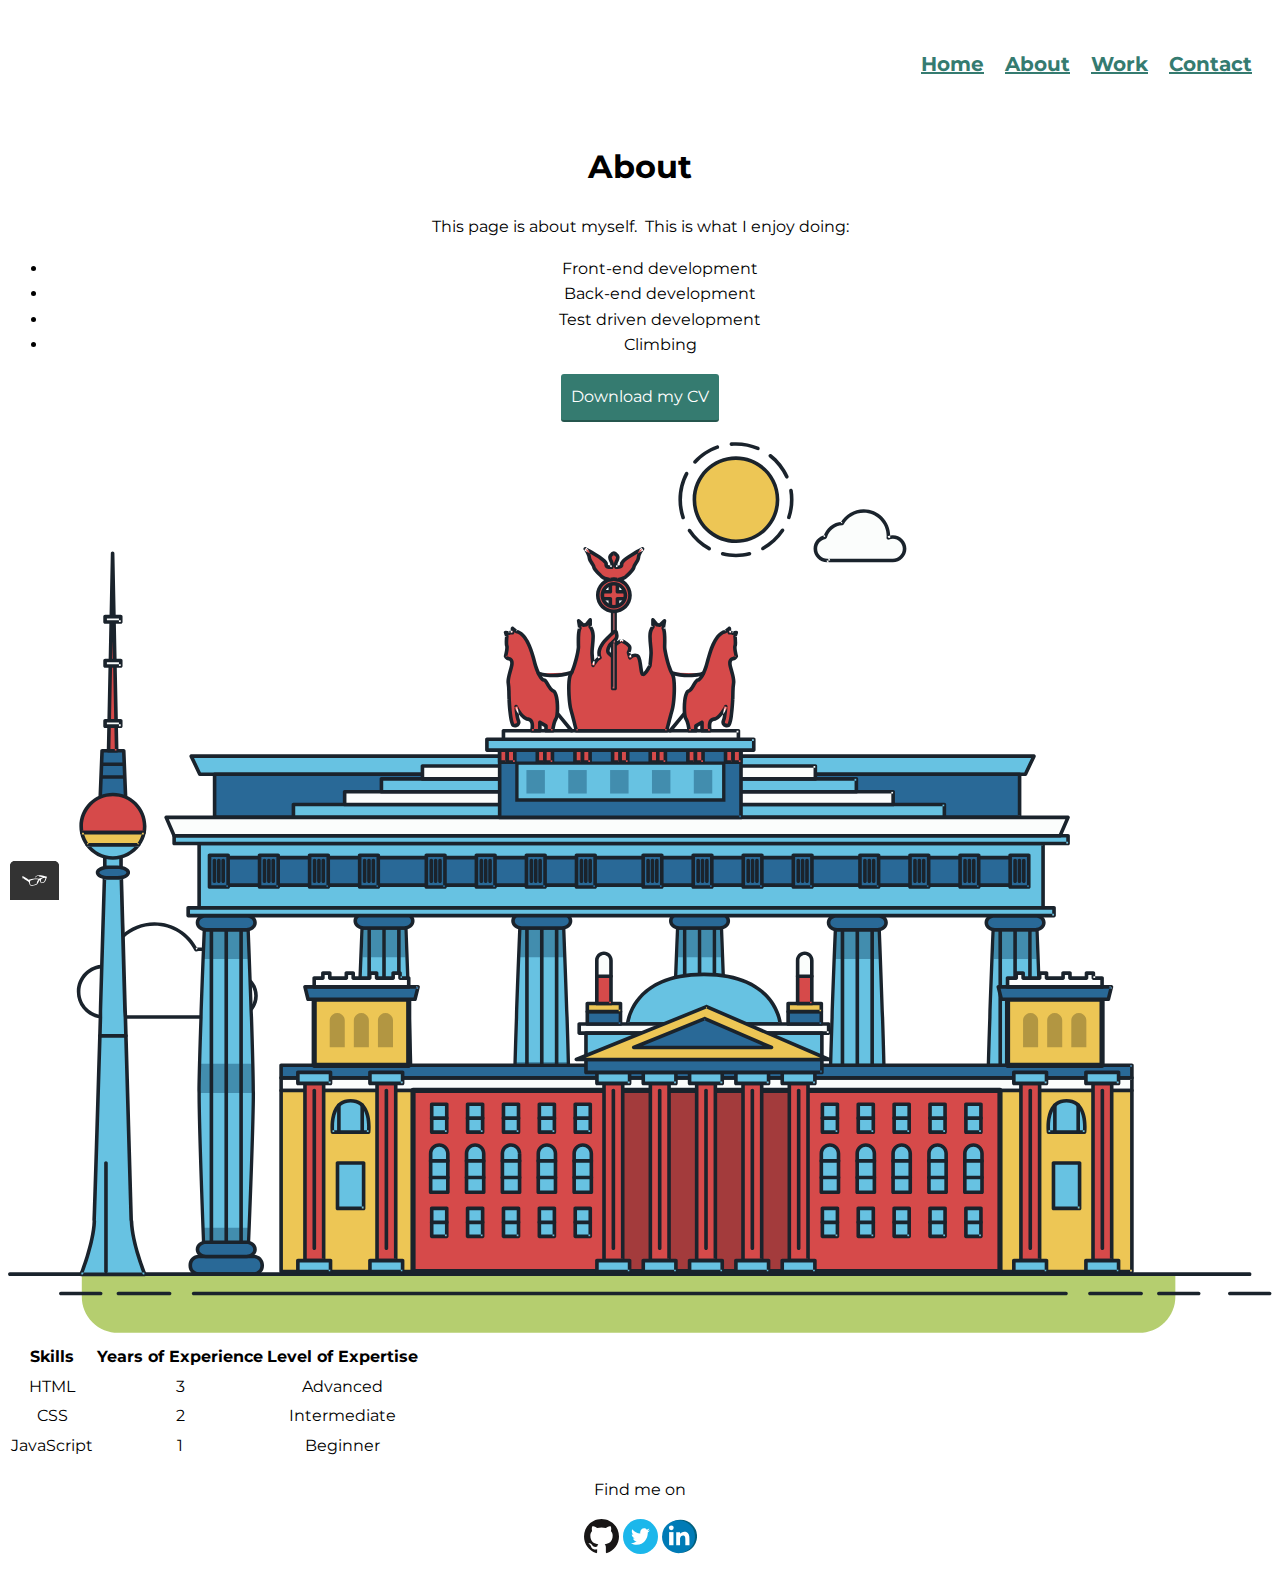
<file: about.html>
<!DOCTYPE html>
<html lang="en">
    <head>
        <meta charset="utf-8">
        <meta name="viewport" content="width=device-width, initial-scale=1">
		<title>Chris Spencer</title>
        <link rel="shortcut icon" href ="img/Chris_Spencer_favicon.png">
        <link rel="preconnect" href="https://fonts.googleapis.com">
        <link rel="preconnect" href="https://fonts.gstatic.com" crossorigin>
        <link href="https://fonts.googleapis.com/css2?family=Montserrat&display=swap" rel="stylesheet">
        <link rel="stylesheet" type="text/css" href="css/style.production.css">
    </head>
        
    <body>
        <header class="page-header">
            <nav class="main-navigation page-header__item">
                <ul role="menubar" class="navigation-list">
                  <li role="presentation">
                    <a href="index.html" role="menuitem" target="_blank" class="navigation-list__item navigation-list__item--active">Home</a>
                  </li>
                  <li role="presentation">
                    <a href="about.html" role="menuitem" target="_blank" class="navigation-list__item">About</a>
                  </li>
                  <li role="presentation">
                    <a href="work.html" role="menuitem" target="_blank" class="navigation-list__item navigation-list__item--active">Work</a>
                 </li>
                  <li role="presentation">
                    <a href="contact.html" role="menuitem" target="_blank" class="navigation-list__item">Contact</a>
                  </li>
                </ul>
              </nav>
        </header>

        <main class="main">
          <h1>About</h1>

          <p>This page is about myself.&nbsp;&nbsp;This is what I enjoy doing:</p>
          <ul>
            <li>Front-end development</li>
            <li>Back-end development</li>
            <li>Test driven development</li>
            <li>Climbing</li>
          </ul>

          <a href="files/cv.pdf" class="button" download>Download my CV</a>

          <svg id="about-picture" xmlns="http://www.w3.org/2000/svg" class="berlin-illustration" height="auto" viewBox="0 0 700 505" xmlns:xlink="http://www.w3.org/1999/xlink">
            <defs>
                <polygon id="a" points=".06 231.917 .06 .929 688.717 .929 688.717 231.917"></polygon>
            </defs>
            <g fill="none" fill-rule="evenodd">
              <g transform="translate(0 241)" class="cloud-front">
              <path fill="#1A232C" d="M87.602,29 L87.602,28 C87.326,28.001 87.103,28.024 86.927,28.033 L86.979,29.031 L87.947,28.78 C85.741,20.282 78.041,14.002 68.852,14 C67.858,14 66.904,14.096 65.98,14.231 L66.125,15.22 L67.019,14.772 C62.626,6.015 53.567,0.001 43.102,0 C29.041,0.002 17.524,10.848 16.443,24.632 L17.44,24.71 L17.606,23.724 C16.803,23.589 15.969,23.5 15.102,23.5 C6.817,23.501 0.102,30.215 0.102,38.5 C0.102,46.785 6.817,53.499 15.102,53.5 L87.602,53.5 C94.644,53.499 100.351,47.792 100.352,40.75 C100.351,33.708 94.644,28.001 87.602,28 L87.602,30 C90.573,30 93.254,31.202 95.203,33.149 C97.15,35.097 98.351,37.778 98.352,40.75 C98.351,43.722 97.15,46.403 95.203,48.351 C93.254,50.298 90.573,51.5 87.602,51.5 L15.102,51.5 C11.509,51.5 8.265,50.046 5.909,47.692 C3.555,45.337 2.102,42.093 2.102,38.5 C2.102,34.907 3.555,31.663 5.909,29.308 C8.265,26.954 11.509,25.5 15.102,25.5 C15.831,25.5 16.553,25.575 17.273,25.697 C17.551,25.743 17.832,25.672 18.055,25.499 C18.277,25.325 18.414,25.07 18.436,24.789 C19.436,12.04 30.094,1.998 43.102,2 C52.786,1.999 61.163,7.564 65.231,15.669 C65.425,16.055 65.842,16.272 66.27,16.21 C67.132,16.084 67.988,16 68.852,16 C77.108,15.998 84.027,21.647 86.011,29.283 C86.13,29.741 86.557,30.054 87.031,30.03 C87.27,30.017 87.457,29.999 87.602,30 L87.602,29" transform="translate(38 36)"></path>
                </g>
                <path fill="#B5CE6F" d="M646.484,484.382 C646.484,489.501 644.531,494.62 640.627,498.525 C636.722,502.43 631.603,504.382 626.484,504.382 L60.873,504.382 C55.754,504.382 50.636,502.43 46.731,498.525 C42.826,494.62 40.873,489.501 40.873,484.382 L40.873,471.917 L646.484,471.917 L646.484,484.382"></path>
                <polyline fill="#67C2E2" points="334.824 185.029 101.449 185.029 106.209 195.08 563.438 195.08 568.2 185.029 334.824 185.029"></polyline>
                <path fill="#1A232C" d="M334.824,185.029 L334.824,184.029 L101.449,184.029 C101.104,184.029 100.788,184.203 100.604,184.494 C100.42,184.785 100.398,185.146 100.545,185.457 L105.306,195.508 C105.471,195.856 105.824,196.079 106.209,196.079 L563.438,196.079 C563.824,196.079 564.177,195.856 564.342,195.508 L569.104,185.457 C569.251,185.146 569.229,184.785 569.045,184.494 C568.861,184.203 568.544,184.029 568.2,184.029 L334.824,184.029 L334.824,186.029 L566.62,186.029 L562.806,194.08 L106.842,194.08 L103.029,186.029 L334.824,186.029 L334.824,185.029"></path>
                <polygon fill="#296997" points="114.416 218.974 560.222 218.974 560.222 195.08 114.416 195.08"></polygon>
                <path fill="#1A232C" d="M560.222,218.974 L560.222,217.974 L115.416,217.974 L115.416,196.079 L559.222,196.079 L559.222,218.974 L560.222,218.974 L560.222,217.974 L560.222,218.974 L561.222,218.974 L561.222,195.08 C561.222,194.816 561.115,194.559 560.929,194.372 C560.742,194.186 560.485,194.08 560.222,194.08 L114.416,194.08 C114.152,194.08 113.895,194.186 113.708,194.372 C113.522,194.559 113.416,194.816 113.416,195.08 L113.416,218.974 C113.416,219.237 113.522,219.495 113.708,219.681 C113.895,219.867 114.152,219.974 114.416,219.974 L560.222,219.974 C560.485,219.974 560.742,219.867 560.929,219.681 C561.115,219.495 561.222,219.237 561.222,218.974 L560.222,218.974"></path>
                <polygon fill="#67C2E2" points="105.85 269.08 573.225 269.08 573.225 233.398 105.85 233.398"></polygon>
                <path fill="#1A232C" d="M573.225,233.398 L573.225,232.398 L105.85,232.398 C105.587,232.398 105.329,232.505 105.143,232.691 C104.957,232.877 104.85,233.134 104.85,233.398 L104.85,269.08 C104.85,269.344 104.957,269.601 105.143,269.788 C105.329,269.974 105.587,270.08 105.85,270.08 L573.225,270.08 C573.488,270.08 573.745,269.974 573.932,269.788 C574.118,269.601 574.225,269.344 574.225,269.08 L574.225,233.398 C574.225,233.134 574.118,232.877 573.932,232.691 C573.745,232.505 573.488,232.398 573.225,232.398 L573.225,233.398 L572.225,233.398 L572.225,268.08 L106.85,268.08 L106.85,234.398 L573.225,234.398 L573.225,233.398 L572.225,233.398 L573.225,233.398"></path>
                <polygon fill="#296997" points="116.751 256.508 562.557 256.508 562.557 241.243 116.751 241.243"></polygon>
                <path fill="#1A232C" d="M562.557,256.508 L562.557,255.508 L117.75,255.508 L117.75,242.243 L561.557,242.243 L561.557,256.508 L562.557,256.508 L562.557,255.508 L562.557,256.508 L563.557,256.508 L563.557,241.243 C563.557,240.979 563.45,240.722 563.264,240.535 C563.078,240.349 562.82,240.243 562.557,240.243 L116.75,240.243 C116.487,240.243 116.23,240.349 116.043,240.535 C115.857,240.722 115.751,240.979 115.751,241.243 L115.751,256.508 C115.751,256.771 115.857,257.029 116.043,257.215 C116.23,257.401 116.487,257.508 116.751,257.508 L562.557,257.508 C562.82,257.508 563.077,257.401 563.264,257.215 C563.45,257.029 563.557,256.771 563.557,256.508 L562.557,256.508"></path>
                <polygon fill="#67C2E2" points="158.07 218.974 518.563 218.974 518.563 211.858 158.07 211.858"></polygon>
                <path fill="#1A232C" d="M518.563,211.858 L518.563,210.858 L158.07,210.858 C157.807,210.858 157.549,210.964 157.363,211.151 C157.177,211.337 157.07,211.594 157.07,211.858 L157.07,218.974 C157.07,219.237 157.177,219.495 157.363,219.681 C157.549,219.867 157.807,219.974 158.07,219.974 L518.563,219.974 C518.826,219.974 519.083,219.867 519.27,219.681 C519.456,219.495 519.562,219.237 519.562,218.974 L519.562,211.858 C519.562,211.594 519.456,211.337 519.27,211.151 C519.083,210.964 518.826,210.858 518.563,210.858 L518.563,211.858 L517.563,211.858 L517.563,217.974 L159.07,217.974 L159.07,212.858 L518.563,212.858 L518.563,211.858 L517.563,211.858 L518.563,211.858"></path>
                <polygon fill="#FBFDFC" points="186.438 211.858 490.194 211.858 490.194 204.741 186.438 204.741"></polygon>
                <path fill="#1A232C" d="M490.194,204.741 L490.194,203.741 L186.438,203.741 C186.175,203.741 185.917,203.848 185.731,204.034 C185.545,204.221 185.438,204.478 185.438,204.741 L185.438,211.858 C185.438,212.121 185.545,212.379 185.731,212.565 C185.917,212.751 186.175,212.858 186.438,212.858 L490.194,212.858 C490.458,212.858 490.715,212.751 490.902,212.565 C491.088,212.379 491.194,212.121 491.194,211.858 L491.194,204.741 C491.194,204.478 491.088,204.221 490.902,204.034 C490.715,203.848 490.458,203.741 490.194,203.741 L490.194,204.741 L489.194,204.741 L489.194,210.858 L187.438,210.858 L187.438,205.741 L490.194,205.741 L490.194,204.741 L489.194,204.741 L490.194,204.741"></path>
                <polygon fill="#67C2E2" points="206.805 204.741 469.828 204.741 469.828 197.624 206.805 197.624"></polygon>
                <path fill="#1A232C" d="M469.828,197.624 L469.828,196.624 L206.805,196.624 C206.541,196.624 206.284,196.731 206.098,196.917 C205.911,197.103 205.805,197.361 205.805,197.624 L205.805,204.741 C205.805,205.005 205.911,205.262 206.098,205.449 C206.284,205.635 206.541,205.741 206.805,205.741 L469.828,205.741 C470.091,205.741 470.349,205.635 470.535,205.449 C470.722,205.262 470.828,205.005 470.828,204.741 L470.828,197.624 C470.828,197.361 470.722,197.103 470.535,196.917 C470.349,196.731 470.091,196.624 469.828,196.624 L469.828,197.624 L468.828,197.624 L468.828,203.741 L207.805,203.741 L207.805,198.624 L469.828,198.624 L469.828,197.624 L468.828,197.624 L469.828,197.624"></path>
                <polygon fill="#FBFDFC" points="229.521 197.624 447.111 197.624 447.111 190.509 229.521 190.509"></polygon>
                <path fill="#1A232C" d="M447.111,190.509 L447.111,189.509 L229.521,189.509 C229.258,189.509 229,189.616 228.814,189.802 C228.628,189.988 228.521,190.246 228.521,190.509 L228.521,197.624 C228.521,197.888 228.628,198.145 228.814,198.332 C229,198.518 229.258,198.624 229.521,198.624 L447.111,198.624 C447.375,198.624 447.632,198.518 447.818,198.332 C448.005,198.145 448.111,197.888 448.111,197.624 L448.111,190.509 C448.111,190.246 448.005,189.988 447.818,189.802 C447.632,189.616 447.375,189.509 447.111,189.509 L447.111,190.509 L446.111,190.509 L446.111,196.624 L230.521,196.624 L230.521,191.509 L447.111,191.509 L447.111,190.509 L446.111,190.509 L447.111,190.509"></path>
                <path fill="#67C2E2" d="M135.607,355.447 C135.163,337.766 134.264,313.326 133.648,297.387 C133.274,287.721 133.004,281.18 133.004,281.18 L108.722,281.18 C108.722,281.18 108.452,287.721 108.079,297.387 C107.462,313.326 106.563,337.766 106.119,355.447 C105.953,362.059 105.85,367.732 105.85,371.653 L105.85,371.654 C105.85,386.117 107.243,424.332 108.089,446.189 C108.457,455.706 108.722,462.126 108.722,462.126 L133.004,462.126 C133.004,462.126 133.269,455.706 133.637,446.189 C134.482,424.332 135.876,386.117 135.876,371.654 L135.876,371.653 C135.876,367.732 135.773,362.059 135.607,355.447"></path>
                <path fill="#428DAE" d="M133.648 297.387L108.079 297.387C108.452 287.721 108.722 281.18 108.722 281.18L133.004 281.18C133.004 281.18 133.274 287.721 133.648 297.387M135.876 371.654L105.85 371.654 105.85 371.653C105.85 367.732 105.953 362.059 106.119 355.447L135.607 355.447C135.773 362.059 135.876 367.732 135.876 371.653L135.876 371.654M133.004 462.126L108.722 462.126C108.722 462.126 108.457 455.706 108.089 446.189L133.637 446.189C133.269 455.706 133.004 462.126 133.004 462.126"></path>
                <path fill="#1A232C" d="M109.612,461.199 L132.114,461.199 C132.447,453.007 134.949,390.886 134.949,371.653 C134.949,352.42 132.447,290.299 132.114,282.108 L109.612,282.108 C109.279,290.299 106.778,352.42 106.778,371.653 C106.778,390.886 109.279,453.007 109.612,461.199 Z M133.895,463.054 L107.832,463.054 L107.794,462.164 C107.766,461.466 104.922,392.193 104.922,371.653 C104.922,351.114 107.766,281.839 107.794,281.142 L107.832,280.252 L133.895,280.252 L133.931,281.142 C133.96,281.839 136.804,351.114 136.804,371.653 C136.804,392.193 133.96,461.466 133.931,462.164 L133.895,463.054 L133.895,463.054 Z"></path>
                <path fill="#1A232C" d="M111.638 281.18L111.638 462.126C111.638 462.679 112.086 463.126 112.638 463.126 113.19 463.126 113.638 462.679 113.638 462.126L113.638 281.18C113.638 280.628 113.19 280.18 112.638 280.18 112.086 280.18 111.638 280.628 111.638 281.18M119.863 281.18L119.863 462.126C119.863 462.679 120.311 463.126 120.863 463.126 121.416 463.126 121.863 462.679 121.863 462.126L121.863 281.18C121.863 280.628 121.416 280.18 120.863 280.18 120.311 280.18 119.863 280.628 119.863 281.18M128.088 281.18L128.088 462.126C128.088 462.679 128.536 463.126 129.088 463.126 129.64 463.126 130.088 462.679 130.088 462.126L130.088 281.18C130.088 280.628 129.64 280.18 129.088 280.18 128.536 280.18 128.088 280.628 128.088 281.18"></path>
                <path fill="#296997" d="M136.79,277.265 C136.79,279.418 134.675,281.18 132.09,281.18 L109.636,281.18 C107.051,281.18 104.936,279.418 104.936,277.265 C104.936,275.111 107.051,273.349 109.636,273.349 L132.09,273.349 C134.675,273.349 136.79,275.111 136.79,277.265"></path>
                <path fill="#1A232C" d="M136.79,277.265 L135.79,277.265 C135.789,278.005 135.433,278.704 134.769,279.262 C134.109,279.814 133.155,280.181 132.09,280.18 L109.636,280.18 C108.571,280.181 107.617,279.814 106.956,279.262 C106.293,278.704 105.936,278.005 105.936,277.265 C105.936,276.524 106.293,275.825 106.957,275.267 C107.617,274.715 108.571,274.348 109.636,274.349 L132.09,274.349 C133.155,274.348 134.109,274.716 134.769,275.267 C135.433,275.825 135.789,276.524 135.79,277.265 L137.79,277.265 C137.791,275.851 137.09,274.593 136.049,273.731 C135.006,272.863 133.61,272.35 132.09,272.349 L109.636,272.349 C108.116,272.35 106.72,272.863 105.676,273.731 C104.636,274.593 103.935,275.851 103.936,277.265 C103.935,278.678 104.636,279.937 105.677,280.798 C106.72,281.666 108.116,282.179 109.636,282.18 L132.09,282.18 C133.61,282.179 135.006,281.666 136.049,280.798 C137.09,279.937 137.791,278.678 137.79,277.265 L136.79,277.265"></path>
                <path fill="#296997" d="M140.775,467.217 C140.775,469.803 138.661,471.917 136.076,471.917 L105.65,471.917 C103.065,471.917 100.951,469.803 100.951,467.217 L100.951,466.825 C100.951,464.241 103.065,462.126 105.65,462.126 L136.076,462.126 C138.661,462.126 140.775,464.241 140.775,466.825 L140.775,467.217"></path>
                <path fill="#1A232C" d="M140.775,467.217 L139.775,467.217 C139.775,468.235 139.361,469.155 138.688,469.83 C138.013,470.503 137.093,470.917 136.076,470.917 L105.65,470.917 C104.633,470.917 103.713,470.504 103.038,469.83 C102.365,469.155 101.951,468.235 101.951,467.217 L101.951,466.825 C101.951,465.808 102.365,464.889 103.038,464.214 C103.713,463.54 104.633,463.127 105.65,463.126 L136.076,463.126 C137.093,463.127 138.013,463.54 138.688,464.214 C139.362,464.889 139.775,465.808 139.775,466.825 L139.775,467.217 L141.775,467.217 L141.775,466.825 C141.772,463.684 139.217,461.13 136.076,461.126 L105.65,461.126 C102.509,461.13 99.955,463.684 99.951,466.825 L99.951,467.217 C99.954,470.36 102.509,472.914 105.65,472.917 L136.076,472.917 C139.217,472.914 141.772,470.36 141.775,467.217 L140.775,467.217"></path>
                <path fill="#296997" d="M136.79,458.208 C136.79,460.363 134.675,462.126 132.09,462.126 L109.636,462.126 C107.051,462.126 104.936,460.363 104.936,458.208 C104.936,456.057 107.051,454.292 109.636,454.292 L132.09,454.292 C134.675,454.292 136.79,456.057 136.79,458.208"></path>
                <path fill="#1A232C" d="M136.79,458.208 L135.79,458.208 C135.789,458.949 135.432,459.649 134.769,460.207 C134.108,460.76 133.154,461.128 132.09,461.126 L109.636,461.126 C108.572,461.128 107.617,460.76 106.957,460.207 C106.293,459.649 105.936,458.949 105.936,458.208 C105.936,457.47 106.293,456.77 106.957,456.212 C107.617,455.659 108.572,455.291 109.636,455.292 L132.09,455.292 C133.154,455.291 134.108,455.659 134.769,456.212 C135.433,456.77 135.789,457.47 135.79,458.208 L137.79,458.208 C137.791,456.796 137.09,455.538 136.05,454.675 C135.006,453.808 133.61,453.294 132.09,453.292 L109.636,453.292 C108.115,453.294 106.719,453.808 105.676,454.675 C104.636,455.538 103.935,456.796 103.936,458.208 C103.935,459.622 104.636,460.881 105.676,461.743 C106.72,462.611 108.116,463.125 109.636,463.126 L132.09,463.126 C133.61,463.125 135.006,462.611 136.05,461.743 C137.09,460.881 137.791,459.622 137.79,458.208 L136.79,458.208"></path>
                <path fill="#67C2E2" d="M572.471,355.447 C572.025,337.766 571.126,313.326 570.51,297.387 C570.137,287.721 569.867,281.18 569.867,281.18 L545.585,281.18 C545.585,281.18 545.315,287.721 544.942,297.387 C544.326,313.326 543.427,337.766 542.981,355.447 C542.815,362.059 542.713,367.732 542.713,371.653 L542.713,371.654 C542.713,386.117 544.107,424.332 544.952,446.189 C545.32,455.706 545.585,462.126 545.585,462.126 L569.867,462.126 C569.867,462.126 570.132,455.706 570.499,446.189 C571.346,424.332 572.739,386.117 572.739,371.654 L572.739,371.653 C572.739,367.732 572.637,362.059 572.471,355.447"></path>
                <path fill="#428DAE" d="M569.582 297.387L566.951 297.387 566.951 282.108 568.977 282.108C569.063 284.206 569.29 289.841 569.582 297.387M564.951 297.387L545.871 297.387C546.162 289.841 546.39 284.206 546.476 282.108L564.951 282.108 564.951 297.387M571.8 369.187L566.951 369.187 566.951 356.265 571.562 356.265C571.685 361.272 571.771 365.701 571.8 369.187M564.951 369.187L543.653 369.187C543.684 365.512 543.777 360.79 543.912 355.447L553.551 355.447 553.551 356.265 564.951 356.265 564.951 369.187"></path>
                <path fill="#1A232C" d="M546.476,461.199 L568.977,461.199 C569.31,453.007 571.812,390.886 571.812,371.653 C571.812,352.42 569.31,290.299 568.977,282.108 L546.476,282.108 C546.142,290.299 543.642,352.42 543.642,371.653 C543.642,390.886 546.142,453.007 546.476,461.199 M570.758,463.054 L544.694,463.054 L544.658,462.164 C544.629,461.466 541.785,392.193 541.785,371.653 C541.785,351.114 544.629,281.839 544.658,281.142 L544.694,280.252 L570.758,280.252 L570.795,281.142 C570.823,281.839 573.667,351.114 573.667,371.653 C573.667,392.193 570.823,461.466 570.795,462.164 L570.758,463.054"></path>
                <path fill="#1A232C" d="M548.501 281.18L548.501 462.126C548.501 462.679 548.949 463.126 549.501 463.126 550.053 463.126 550.501 462.679 550.501 462.126L550.501 281.18C550.501 280.628 550.053 280.18 549.501 280.18 548.949 280.18 548.501 280.628 548.501 281.18M556.727 281.18L556.727 462.126C556.727 462.679 557.174 463.126 557.727 463.126 558.279 463.126 558.727 462.679 558.727 462.126L558.727 281.18C558.727 280.628 558.279 280.18 557.727 280.18 557.174 280.18 556.727 280.628 556.727 281.18M564.951 281.18L564.951 462.126C564.951 462.679 565.399 463.126 565.951 463.126 566.503 463.126 566.951 462.679 566.951 462.126L566.951 281.18C566.951 280.628 566.503 280.18 565.951 280.18 565.399 280.18 564.951 280.628 564.951 281.18"></path>
                <path fill="#296997" d="M573.653,277.265 C573.653,279.418 571.537,281.18 568.953,281.18 L546.499,281.18 C543.915,281.18 541.799,279.418 541.799,277.265 C541.799,275.111 543.915,273.349 546.499,273.349 L568.953,273.349 C571.537,273.349 573.653,275.111 573.653,277.265"></path>
                <path fill="#1A232C" d="M573.653,277.265 L572.653,277.265 C572.653,278.005 572.296,278.704 571.632,279.262 C570.972,279.814 570.017,280.181 568.953,280.18 L546.499,280.18 C545.435,280.181 544.48,279.814 543.82,279.262 C543.156,278.704 542.8,278.005 542.799,277.265 C542.8,276.525 543.156,275.825 543.82,275.267 C544.481,274.715 545.435,274.348 546.499,274.349 L568.953,274.349 C570.017,274.348 570.972,274.715 571.632,275.267 C572.296,275.825 572.653,276.525 572.653,277.265 L574.653,277.265 C574.654,275.851 573.953,274.593 572.912,273.731 C571.869,272.863 570.473,272.35 568.953,272.349 L546.499,272.349 C544.979,272.35 543.583,272.863 542.54,273.731 C541.499,274.593 540.798,275.851 540.799,277.265 C540.798,278.679 541.499,279.937 542.54,280.798 C543.583,281.666 544.979,282.179 546.499,282.18 L568.953,282.18 C570.473,282.179 571.869,281.666 572.912,280.798 C573.953,279.937 574.654,278.679 574.653,277.265 L573.653,277.265"></path>
                <path fill="#296997" d="M577.639,467.217 C577.639,469.803 575.524,471.917 572.938,471.917 L542.514,471.917 C539.929,471.917 537.813,469.803 537.813,467.217 L537.813,466.825 C537.813,464.241 539.929,462.126 542.514,462.126 L572.938,462.126 C575.524,462.126 577.639,464.241 577.639,466.825 L577.639,467.217"></path>
                <path fill="#1A232C" d="M577.639,467.217 L576.639,467.217 C576.638,468.235 576.225,469.155 575.551,469.83 C574.876,470.503 573.956,470.917 572.938,470.917 L542.514,470.917 C541.497,470.917 540.576,470.503 539.901,469.83 C539.227,469.155 538.814,468.234 538.813,467.217 L538.813,466.825 C538.814,465.808 539.227,464.889 539.901,464.214 C540.576,463.54 541.497,463.127 542.514,463.126 L572.938,463.126 C573.956,463.127 574.876,463.54 575.551,464.214 C576.225,464.888 576.638,465.808 576.639,466.825 L576.639,467.217 L578.639,467.217 L578.639,466.825 C578.635,463.684 576.081,461.13 572.938,461.126 L542.514,461.126 C539.372,461.13 536.817,463.684 536.813,466.825 L536.813,467.217 C536.817,470.36 539.372,472.914 542.514,472.917 L572.938,472.917 C576.081,472.914 578.635,470.359 578.639,467.217 L577.639,467.217"></path>
                <path fill="#296997" d="M573.653,458.208 C573.653,460.363 571.537,462.126 568.953,462.126 L546.499,462.126 C543.915,462.126 541.799,460.363 541.799,458.208 C541.799,456.057 543.915,454.292 546.499,454.292 L568.953,454.292 C571.537,454.292 573.653,456.057 573.653,458.208"></path>
                <path fill="#1A232C" d="M573.653,458.208 L572.653,458.208 C572.653,458.949 572.296,459.649 571.632,460.207 C570.971,460.76 570.017,461.128 568.953,461.126 L546.499,461.126 C545.435,461.128 544.481,460.76 543.82,460.207 C543.157,459.649 542.799,458.949 542.799,458.208 C542.799,457.47 543.156,456.77 543.82,456.212 C544.481,455.659 545.435,455.291 546.499,455.292 L568.953,455.292 C570.017,455.291 570.971,455.659 571.632,456.212 C572.296,456.77 572.653,457.47 572.653,458.208 L574.653,458.208 C574.654,456.796 573.953,455.538 572.912,454.675 C571.869,453.808 570.473,453.294 568.953,453.292 L546.499,453.292 C544.979,453.294 543.583,453.808 542.54,454.675 C541.499,455.538 540.798,456.796 540.799,458.208 C540.798,459.622 541.499,460.881 542.54,461.743 C543.583,462.611 544.979,463.125 546.499,463.126 L568.953,463.126 C570.473,463.125 571.869,462.611 572.912,461.743 C573.953,460.881 574.654,459.622 574.653,458.208 L573.653,458.208"></path>
                <path fill="#67C2E2" d="M485.098,355.447 C484.654,337.766 483.753,313.326 483.137,297.387 C482.764,287.721 482.494,281.18 482.494,281.18 L458.213,281.18 C458.213,281.18 457.942,287.721 457.569,297.387 C456.953,313.326 456.055,337.766 455.608,355.447 C455.443,362.059 455.34,367.732 455.34,371.653 L455.34,371.654 C455.34,386.117 456.733,424.332 457.58,446.189 C457.948,455.706 458.213,462.126 458.213,462.126 L482.494,462.126 C482.494,462.126 482.759,455.706 483.126,446.189 C483.973,424.332 485.366,386.117 485.366,371.654 L485.366,371.653 C485.366,367.732 485.265,362.059 485.098,355.447"></path>
                <path fill="#428DAE" d="M483.137 297.387L457.569 297.387C457.942 287.721 458.213 281.18 458.213 281.18L482.494 281.18C482.494 281.18 482.764 287.721 483.137 297.387M485.355 369.187L455.351 369.187C455.382 365.502 455.475 360.78 455.608 355.447L485.098 355.447C485.232 360.78 485.325 365.502 485.355 369.187"></path>
                <path fill="#1A232C" d="M459.103,461.199 L481.605,461.199 C481.938,453.007 484.439,390.886 484.439,371.653 C484.439,352.42 481.938,290.299 481.605,282.108 L459.103,282.108 C458.769,290.299 456.268,352.42 456.268,371.653 C456.268,390.886 458.769,453.007 459.103,461.199 Z M483.386,463.054 L457.321,463.054 L457.285,462.164 C457.256,461.466 454.412,392.193 454.412,371.653 C454.412,351.114 457.256,281.839 457.285,281.142 L457.321,280.252 L483.386,280.252 L483.422,281.142 C483.45,281.839 486.294,351.114 486.294,371.653 C486.294,392.193 483.45,461.466 483.422,462.164 L483.386,463.054 L483.386,463.054 Z"></path>
                <path fill="#1A232C" d="M461.128 281.18L461.128 462.126C461.128 462.679 461.576 463.126 462.128 463.126 462.68 463.126 463.128 462.679 463.128 462.126L463.128 281.18C463.128 280.628 462.68 280.18 462.128 280.18 461.576 280.18 461.128 280.628 461.128 281.18M469.354 281.18L469.354 462.126C469.354 462.679 469.801 463.126 470.354 463.126 470.906 463.126 471.354 462.679 471.354 462.126L471.354 281.18C471.354 280.628 470.906 280.18 470.354 280.18 469.801 280.18 469.354 280.628 469.354 281.18M477.578 281.18L477.578 462.126C477.578 462.679 478.026 463.126 478.578 463.126 479.13 463.126 479.578 462.679 479.578 462.126L479.578 281.18C479.578 280.628 479.13 280.18 478.578 280.18 478.026 280.18 477.578 280.628 477.578 281.18"></path>
                <path fill="#296997" d="M486.281,277.265 C486.281,279.418 484.164,281.18 481.58,281.18 L459.126,281.18 C456.542,281.18 454.426,279.418 454.426,277.265 C454.426,275.111 456.542,273.349 459.126,273.349 L481.58,273.349 C484.164,273.349 486.281,275.111 486.281,277.265"></path>
                <path fill="#1A232C" d="M486.281,277.265 L485.281,277.265 C485.281,278.005 484.924,278.704 484.26,279.262 C483.599,279.814 482.644,280.181 481.58,280.18 L459.126,280.18 C458.062,280.181 457.107,279.814 456.447,279.262 C455.783,278.704 455.427,278.005 455.426,277.265 C455.427,276.525 455.783,275.825 456.447,275.267 C457.108,274.715 458.062,274.348 459.126,274.349 L481.58,274.349 C482.644,274.348 483.599,274.716 484.26,275.268 C484.924,275.825 485.281,276.525 485.281,277.265 L487.281,277.265 C487.282,275.851 486.58,274.593 485.54,273.731 C484.496,272.863 483.1,272.35 481.58,272.349 L459.126,272.349 C457.606,272.35 456.21,272.863 455.167,273.731 C454.126,274.593 453.425,275.851 453.426,277.265 C453.425,278.679 454.126,279.937 455.167,280.798 C456.21,281.666 457.606,282.179 459.126,282.18 L481.58,282.18 C483.1,282.179 484.496,281.666 485.54,280.799 C486.58,279.937 487.282,278.679 487.281,277.265 L486.281,277.265"></path>
                <path fill="#296997" d="M490.266,467.217 C490.266,469.803 488.151,471.917 485.565,471.917 L455.141,471.917 C452.556,471.917 450.44,469.803 450.44,467.217 L450.44,466.825 C450.44,464.241 452.556,462.126 455.141,462.126 L485.565,462.126 C488.151,462.126 490.266,464.241 490.266,466.825 L490.266,467.217"></path>
                <path fill="#1A232C" d="M490.266,467.217 L489.266,467.217 C489.265,468.235 488.852,469.155 488.178,469.83 C487.503,470.503 486.583,470.917 485.565,470.917 L455.141,470.917 C454.124,470.917 453.203,470.503 452.528,469.83 C451.854,469.155 451.441,468.234 451.44,467.217 L451.44,466.825 C451.441,465.808 451.854,464.889 452.528,464.214 C453.203,463.54 454.124,463.127 455.141,463.126 L485.565,463.126 C486.583,463.127 487.503,463.54 488.178,464.214 C488.852,464.888 489.265,465.808 489.266,466.825 L489.266,467.217 L491.266,467.217 L491.266,466.825 C491.262,463.684 488.708,461.13 485.565,461.126 L455.141,461.126 C451.999,461.13 449.444,463.684 449.44,466.825 L449.44,467.217 C449.444,470.36 451.999,472.914 455.141,472.917 L485.565,472.917 C488.708,472.914 491.262,470.359 491.266,467.217 L490.266,467.217"></path>
                <path fill="#296997" d="M486.281,458.208 C486.281,460.363 484.164,462.126 481.58,462.126 L459.126,462.126 C456.542,462.126 454.426,460.363 454.426,458.208 C454.426,456.057 456.542,454.292 459.126,454.292 L481.58,454.292 C484.164,454.292 486.281,456.057 486.281,458.208"></path>
                <path fill="#1A232C" d="M486.281,458.208 L485.281,458.208 C485.281,458.949 484.923,459.649 484.26,460.207 C483.599,460.76 482.644,461.128 481.58,461.126 L459.126,461.126 C458.062,461.128 457.108,460.76 456.447,460.207 C455.784,459.649 455.427,458.949 455.426,458.208 C455.426,457.47 455.783,456.77 456.447,456.212 C457.108,455.659 458.062,455.291 459.126,455.292 L481.58,455.292 C482.644,455.291 483.598,455.659 484.26,456.212 C484.924,456.77 485.281,457.47 485.281,458.208 L487.281,458.208 C487.282,456.795 486.58,455.538 485.54,454.675 C484.496,453.808 483.1,453.294 481.58,453.292 L459.126,453.292 C457.606,453.294 456.21,453.808 455.167,454.675 C454.126,455.538 453.425,456.796 453.426,458.208 C453.425,459.622 454.126,460.881 455.167,461.743 C456.21,462.611 457.606,463.125 459.126,463.126 L481.58,463.126 C483.1,463.125 484.496,462.611 485.54,461.743 C486.581,460.881 487.282,459.622 487.281,458.208 L486.281,458.208"></path>
                <path fill="#67C2E2" d="M397.726,354.466 C397.28,336.787 396.381,312.346 395.765,296.407 C395.392,286.742 395.122,280.2 395.122,280.2 L370.84,280.2 C370.84,280.2 370.57,286.742 370.197,296.407 C369.581,312.346 368.682,336.787 368.236,354.466 C368.07,361.078 367.968,366.751 367.968,370.672 L367.968,370.673 C367.968,385.136 369.361,423.352 370.207,445.208 C370.575,454.726 370.84,461.146 370.84,461.146 L395.122,461.146 C395.122,461.146 395.386,454.726 395.754,445.208 C396.601,423.352 397.994,385.136 397.994,370.673 L397.994,370.672 C397.994,366.751 397.892,361.078 397.726,354.466"></path>
                <path fill="#428DAE" d="M394.837 296.407L392.206 296.407 392.206 281.127 394.233 281.127C394.318 283.225 394.545 288.861 394.837 296.407L394.837 296.407zM383.981 296.407L390.206 296.407 390.206 281.127 383.981 281.127 383.981 296.407zM375.756 296.407L381.98 296.407 381.98 281.127 375.756 281.127 375.756 296.407zM373.756 296.407L371.126 296.407C371.417 288.861 371.645 283.225 371.73 281.127L373.756 281.127 373.756 296.407 373.756 296.407zM397.062 369.187L392.206 369.187 392.206 354.466 396.796 354.466C396.943 360.298 397.041 365.389 397.062 369.187L397.062 369.187zM383.981 369.187L390.206 369.187 390.206 354.466 383.981 354.466 383.981 369.187zM375.756 369.187L381.98 369.187 381.98 354.466 375.756 354.466 375.756 369.187zM373.756 369.187L368.9 369.187C368.921 365.389 369.019 360.298 369.166 354.466L373.756 354.466 373.756 369.187 373.756 369.187z"></path>
                <path fill="#1A232C" d="M371.73,460.218 L394.233,460.218 C394.565,452.027 397.066,389.906 397.066,370.672 C397.066,351.44 394.565,289.319 394.233,281.127 L371.73,281.127 C371.397,289.319 368.895,351.44 368.895,370.672 C368.895,389.906 371.397,452.027 371.73,460.218 M396.013,462.074 L369.949,462.074 L369.912,461.184 C369.884,460.486 367.04,391.212 367.04,370.672 C367.04,350.133 369.884,280.859 369.912,280.162 L369.949,279.272 L396.013,279.272 L396.05,280.162 C396.078,280.859 398.922,350.133 398.922,370.672 C398.922,391.212 396.078,460.486 396.05,461.184 L396.013,462.074"></path>
                <path fill="#1A232C" d="M373.756 280.2L373.756 461.146C373.756 461.698 374.203 462.146 374.756 462.146 375.308 462.146 375.756 461.698 375.756 461.146L375.756 280.2C375.756 279.647 375.308 279.2 374.756 279.2 374.203 279.2 373.756 279.647 373.756 280.2M381.98 280.2L381.98 461.146C381.98 461.698 382.428 462.146 382.98 462.146 383.533 462.146 383.981 461.698 383.981 461.146L383.981 280.2C383.981 279.647 383.533 279.2 382.98 279.2 382.428 279.2 381.98 279.647 381.98 280.2M390.206 280.2L390.206 461.146C390.206 461.698 390.654 462.146 391.206 462.146 391.758 462.146 392.206 461.698 392.206 461.146L392.206 280.2C392.206 279.647 391.758 279.2 391.206 279.2 390.654 279.2 390.206 279.647 390.206 280.2"></path>
                <path fill="#296997" d="M398.908,276.285 C398.908,278.439 396.792,280.2 394.208,280.2 L371.754,280.2 C369.17,280.2 367.053,278.439 367.053,276.285 C367.053,274.13 369.17,272.369 371.754,272.369 L394.208,272.369 C396.792,272.369 398.908,274.13 398.908,276.285"></path>
                <path fill="#1A232C" d="M398.908,276.285 L397.908,276.285 C397.907,277.025 397.551,277.724 396.887,278.281 C396.227,278.833 395.272,279.201 394.208,279.2 L371.754,279.2 C370.69,279.201 369.735,278.833 369.074,278.281 C368.41,277.724 368.053,277.025 368.053,276.285 C368.053,275.544 368.41,274.845 369.074,274.287 C369.735,273.735 370.69,273.367 371.754,273.369 L394.208,273.369 C395.272,273.367 396.227,273.735 396.887,274.287 C397.551,274.844 397.907,275.544 397.908,276.285 L399.908,276.285 C399.909,274.871 399.208,273.612 398.167,272.75 C397.124,271.883 395.728,271.37 394.208,271.369 L371.754,271.369 C370.234,271.37 368.838,271.883 367.794,272.75 C366.754,273.612 366.052,274.871 366.053,276.285 C366.052,277.699 366.754,278.957 367.795,279.818 C368.838,280.686 370.234,281.198 371.754,281.2 L394.208,281.2 C395.728,281.198 397.123,280.686 398.167,279.818 C399.208,278.957 399.909,277.698 399.908,276.285 L398.908,276.285"></path>
                <path fill="#296997" d="M402.894,466.237 C402.894,468.823 400.779,470.937 398.193,470.937 L367.768,470.937 C365.183,470.937 363.068,468.823 363.068,466.237 L363.068,465.844 C363.068,463.26 365.183,461.146 367.768,461.146 L398.193,461.146 C400.779,461.146 402.894,463.26 402.894,465.844 L402.894,466.237"></path>
                <path fill="#1A232C" d="M402.894,466.237 L401.894,466.237 C401.893,467.254 401.48,468.174 400.806,468.849 C400.131,469.523 399.211,469.937 398.193,469.937 L367.768,469.937 C366.751,469.937 365.831,469.523 365.156,468.849 C364.482,468.174 364.069,467.254 364.068,466.237 L364.068,465.844 C364.069,464.828 364.482,463.908 365.156,463.233 C365.831,462.56 366.751,462.146 367.768,462.146 L398.193,462.146 C399.211,462.146 400.131,462.56 400.806,463.233 C401.48,463.908 401.893,464.828 401.894,465.844 L401.894,466.237 L403.894,466.237 L403.894,465.844 C403.89,462.703 401.336,460.15 398.193,460.146 L367.768,460.146 C364.626,460.15 362.072,462.703 362.068,465.844 L362.068,466.237 C362.072,469.379 364.626,471.933 367.768,471.937 L398.193,471.937 C401.336,471.933 403.89,469.379 403.894,466.237 L402.894,466.237"></path>
                <path fill="#296997" d="M398.908,457.228 C398.908,459.382 396.792,461.146 394.208,461.146 L371.754,461.146 C369.17,461.146 367.053,459.382 367.053,457.228 C367.053,455.077 369.17,453.312 371.754,453.312 L394.208,453.312 C396.792,453.312 398.908,455.077 398.908,457.228"></path>
                <path fill="#1A232C" d="M398.908,457.228 L397.908,457.228 C397.908,457.968 397.55,458.669 396.887,459.226 C396.226,459.779 395.272,460.147 394.208,460.146 L371.754,460.146 C370.69,460.147 369.736,459.779 369.074,459.226 C368.411,458.668 368.053,457.968 368.053,457.228 C368.053,456.489 368.41,455.789 369.074,455.231 C369.736,454.679 370.69,454.311 371.754,454.312 L394.208,454.312 C395.272,454.311 396.226,454.679 396.887,455.231 C397.551,455.789 397.908,456.489 397.908,457.228 L399.908,457.228 C399.909,455.815 399.208,454.557 398.167,453.695 C397.124,452.827 395.728,452.313 394.208,452.312 L371.754,452.312 C370.234,452.313 368.838,452.827 367.794,453.695 C366.754,454.557 366.052,455.815 366.053,457.228 C366.052,458.642 366.753,459.901 367.794,460.763 C368.838,461.631 370.234,462.145 371.754,462.146 L394.208,462.146 C395.728,462.145 397.124,461.631 398.167,460.763 C399.208,459.9 399.909,458.642 399.908,457.228 L398.908,457.228"></path>
                <path fill="#67C2E2" d="M310.353,354.466 C309.908,336.787 309.009,312.346 308.393,296.407 C308.019,286.742 307.75,280.2 307.75,280.2 L283.467,280.2 C283.467,280.2 283.198,286.742 282.824,296.407 C282.208,312.346 281.309,336.787 280.864,354.466 C280.698,361.078 280.596,366.751 280.596,370.672 L280.596,370.673 C280.596,385.136 281.989,423.352 282.834,445.208 C283.202,454.726 283.467,461.146 283.467,461.146 L307.75,461.146 C307.75,461.146 308.014,454.726 308.382,445.208 C309.228,423.352 310.622,385.136 310.622,370.673 L310.622,370.672 C310.622,366.751 310.518,361.078 310.353,354.466"></path>
                <path fill="#428DAE" d="M308.393 296.407L282.824 296.407C283.198 286.742 283.467 280.2 283.467 280.2L307.75 280.2C307.75 280.2 308.019 286.742 308.393 296.407M310.617 369.187L280.6 369.187C280.621 365.377 280.718 360.285 280.864 354.466L310.353 354.466C310.498 360.285 310.596 365.377 310.617 369.187"></path>
                <path fill="#1A232C" d="M284.357,460.218 L306.86,460.218 C307.193,452.027 309.694,389.906 309.694,370.672 C309.694,351.44 307.193,289.319 306.86,281.127 L284.357,281.127 C284.024,289.319 281.523,351.44 281.523,370.672 C281.523,389.906 284.024,452.027 284.357,460.218 Z M308.639,462.074 L282.576,462.074 L282.54,461.184 C282.511,460.486 279.668,391.212 279.668,370.672 C279.668,350.133 282.511,280.859 282.54,280.162 L282.576,279.272 L308.639,279.272 L308.677,280.162 C308.706,280.859 311.549,350.133 311.549,370.672 C311.549,391.212 308.706,460.486 308.677,461.184 L308.639,462.074 L308.639,462.074 Z"></path>
                <path fill="#1A232C" d="M286.383 280.2L286.383 461.146C286.383 461.698 286.831 462.146 287.383 462.146 287.936 462.146 288.383 461.698 288.383 461.146L288.383 280.2C288.383 279.647 287.936 279.2 287.383 279.2 286.831 279.2 286.383 279.647 286.383 280.2M294.608 280.2L294.608 461.146C294.608 461.698 295.056 462.146 295.608 462.146 296.161 462.146 296.608 461.698 296.608 461.146L296.608 280.2C296.608 279.647 296.161 279.2 295.608 279.2 295.056 279.2 294.608 279.647 294.608 280.2M302.834 280.2L302.834 461.146C302.834 461.698 303.281 462.146 303.834 462.146 304.386 462.146 304.834 461.698 304.834 461.146L304.834 280.2C304.834 279.647 304.386 279.2 303.834 279.2 303.281 279.2 302.834 279.647 302.834 280.2"></path>
                <path fill="#296997" d="M311.535,276.285 C311.535,278.439 309.42,280.2 306.836,280.2 L284.381,280.2 C281.797,280.2 279.681,278.439 279.681,276.285 C279.681,274.13 281.797,272.369 284.381,272.369 L306.836,272.369 C309.42,272.369 311.535,274.13 311.535,276.285"></path>
                <path fill="#1A232C" d="M311.535,276.285 L310.535,276.285 C310.534,277.025 310.177,277.724 309.514,278.282 C308.854,278.833 307.901,279.201 306.836,279.2 L284.381,279.2 C283.316,279.201 282.362,278.833 281.702,278.281 C281.038,277.724 280.681,277.025 280.681,276.285 C280.681,275.544 281.038,274.844 281.702,274.287 C282.362,273.735 283.317,273.367 284.381,273.369 L306.836,273.369 C307.9,273.367 308.854,273.735 309.514,274.287 C310.177,274.844 310.534,275.544 310.535,276.285 L312.535,276.285 C312.535,274.871 311.835,273.613 310.795,272.75 C309.751,271.883 308.356,271.37 306.836,271.369 L284.381,271.369 C282.861,271.37 281.465,271.883 280.422,272.75 C279.381,273.612 278.68,274.871 278.681,276.285 C278.68,277.698 279.381,278.957 280.422,279.818 C281.465,280.686 282.861,281.198 284.381,281.2 L306.836,281.2 C308.356,281.198 309.751,280.685 310.794,279.818 C311.835,278.956 312.535,277.698 312.535,276.285 L311.535,276.285"></path>
                <path fill="#296997" d="M315.522,466.237 C315.522,468.823 313.407,470.937 310.821,470.937 L280.396,470.937 C277.811,470.937 275.696,468.823 275.696,466.237 L275.696,465.844 C275.696,463.26 277.811,461.146 280.396,461.146 L310.821,461.146 C313.407,461.146 315.522,463.26 315.522,465.844 L315.522,466.237"></path>
                <path fill="#1A232C" d="M315.522,466.237 L314.522,466.237 C314.521,467.254 314.108,468.174 313.434,468.849 C312.759,469.523 311.838,469.937 310.821,469.937 L280.396,469.937 C279.379,469.937 278.458,469.523 277.783,468.849 C277.11,468.174 276.696,467.254 276.696,466.237 L276.696,465.844 C276.696,464.828 277.11,463.908 277.783,463.233 C278.458,462.56 279.379,462.146 280.396,462.146 L310.821,462.146 C311.838,462.146 312.759,462.56 313.434,463.233 C314.108,463.908 314.521,464.828 314.522,465.844 L314.522,466.237 L316.521,466.237 L316.521,465.844 C316.518,462.703 313.963,460.15 310.821,460.146 L280.396,460.146 C277.254,460.15 274.7,462.703 274.696,465.844 L274.696,466.237 C274.699,469.379 277.254,471.933 280.396,471.937 L310.821,471.937 C313.963,471.933 316.518,469.379 316.521,466.237 L315.522,466.237"></path>
                <path fill="#296997" d="M311.535,457.228 C311.535,459.382 309.42,461.146 306.836,461.146 L284.381,461.146 C281.797,461.146 279.681,459.382 279.681,457.228 C279.681,455.077 281.797,453.312 284.381,453.312 L306.836,453.312 C309.42,453.312 311.535,455.077 311.535,457.228"></path>
                <path fill="#1A232C" d="M311.535,457.228 L310.535,457.228 C310.534,457.969 310.177,458.669 309.514,459.227 C308.854,459.779 307.9,460.147 306.836,460.146 L284.381,460.146 C283.317,460.147 282.363,459.779 281.702,459.227 C281.038,458.669 280.681,457.968 280.681,457.228 C280.681,456.489 281.038,455.789 281.702,455.231 C282.363,454.679 283.317,454.311 284.381,454.312 L306.836,454.312 C307.9,454.311 308.854,454.679 309.514,455.231 C310.177,455.789 310.534,456.489 310.535,457.228 L312.535,457.228 C312.535,455.815 311.835,454.558 310.795,453.695 C309.752,452.827 308.356,452.313 306.836,452.312 L284.381,452.312 C282.861,452.313 281.465,452.827 280.422,453.695 C279.381,454.557 278.68,455.815 278.681,457.228 C278.68,458.642 279.381,459.9 280.422,460.763 C281.465,461.631 282.861,462.145 284.381,462.146 L306.836,462.146 C308.356,462.145 309.752,461.631 310.795,460.763 C311.835,459.9 312.535,458.641 312.535,457.228 L311.535,457.228"></path>
                <path fill="#67C2E2" d="M222.981,354.466 C222.535,336.787 221.636,312.346 221.02,296.407 C220.647,286.742 220.377,280.2 220.377,280.2 L196.094,280.2 C196.094,280.2 195.825,286.742 195.452,296.407 C194.835,312.346 193.936,336.787 193.491,354.466 C193.325,361.078 193.223,366.751 193.223,370.672 L193.223,370.673 C193.223,385.136 194.616,423.352 195.462,445.208 C195.83,454.726 196.094,461.146 196.094,461.146 L220.377,461.146 C220.377,461.146 220.642,454.726 221.009,445.208 C221.855,423.352 223.249,385.136 223.249,370.673 L223.249,370.672 C223.249,366.751 223.146,361.078 222.981,354.466"></path>
                <path fill="#428DAE" d="M220.091 296.407L209.236 296.407 209.236 281.127 219.487 281.127C219.573 283.225 219.8 288.861 220.091 296.407L220.091 296.407zM201.011 296.407L207.236 296.407 207.236 281.127 201.011 281.127 201.011 296.407zM199.011 296.407L196.381 296.407C196.672 288.861 196.899 283.225 196.985 281.127L199.011 281.127 199.011 296.407 199.011 296.407zM222.317 369.187L209.236 369.187 209.236 356.265 221.923 356.265 221.923 354.466 222.051 354.466C222.198 360.298 222.296 365.389 222.317 369.187L222.317 369.187zM201.011 369.187L207.236 369.187 207.236 356.265 201.011 356.265 201.011 369.187zM199.011 369.187L194.155 369.187C194.174 365.784 194.255 361.345 194.377 356.265L199.011 356.265 199.011 369.187 199.011 369.187z"></path>
                <path fill="#1A232C" d="M196.985,460.218 L219.487,460.218 C219.82,452.027 222.321,389.906 222.321,370.672 C222.321,351.44 219.82,289.319 219.487,281.127 L196.985,281.127 C196.651,289.319 194.151,351.44 194.151,370.672 C194.151,389.906 196.651,452.027 196.985,460.218 M221.267,462.074 L195.204,462.074 L195.167,461.184 C195.138,460.486 192.295,391.212 192.295,370.672 C192.295,350.133 195.138,280.859 195.167,280.162 L195.204,279.272 L221.267,279.272 L221.305,280.162 C221.334,280.859 224.177,350.133 224.177,370.672 C224.177,391.212 221.334,460.486 221.305,461.184 L221.267,462.074"></path>
                <path fill="#1A232C" d="M199.011 280.2L199.011 461.146C199.011 461.698 199.458 462.146 200.011 462.146 200.563 462.146 201.011 461.698 201.011 461.146L201.011 280.2C201.011 279.647 200.563 279.2 200.011 279.2 199.458 279.2 199.011 279.647 199.011 280.2M207.236 280.2L207.236 461.146C207.236 461.698 207.684 462.146 208.236 462.146 208.788 462.146 209.236 461.698 209.236 461.146L209.236 280.2C209.236 279.647 208.788 279.2 208.236 279.2 207.684 279.2 207.236 279.647 207.236 280.2M215.461 280.2L215.461 461.146C215.461 461.698 215.909 462.146 216.461 462.146 217.013 462.146 217.461 461.698 217.461 461.146L217.461 280.2C217.461 279.647 217.013 279.2 216.461 279.2 215.909 279.2 215.461 279.647 215.461 280.2"></path>
                <path fill="#296997" d="M224.162,276.285 C224.162,278.439 222.047,280.2 219.463,280.2 L197.008,280.2 C194.424,280.2 192.308,278.439 192.308,276.285 C192.308,274.13 194.424,272.369 197.008,272.369 L219.463,272.369 C222.047,272.369 224.162,274.13 224.162,276.285"></path>
                <path fill="#1A232C" d="M224.162,276.285 L223.162,276.285 C223.161,277.025 222.805,277.724 222.142,278.282 C221.482,278.833 220.528,279.201 219.463,279.2 L197.008,279.2 C195.944,279.201 194.99,278.833 194.329,278.281 C193.665,277.724 193.308,277.025 193.308,276.285 C193.308,275.544 193.665,274.845 194.329,274.287 C194.99,273.735 195.944,273.367 197.008,273.369 L219.463,273.369 C220.528,273.367 221.481,273.735 222.142,274.287 C222.805,274.844 223.161,275.544 223.162,276.285 L225.162,276.285 C225.163,274.871 224.462,273.613 223.422,272.75 C222.379,271.883 220.983,271.37 219.463,271.369 L197.008,271.369 C195.489,271.37 194.093,271.883 193.049,272.75 C192.008,273.612 191.307,274.871 191.308,276.285 C191.307,277.698 192.008,278.957 193.049,279.818 C194.093,280.686 195.489,281.198 197.008,281.2 L219.463,281.2 C220.983,281.198 222.379,280.686 223.422,279.818 C224.462,278.956 225.163,277.698 225.162,276.285 L224.162,276.285"></path>
                <path fill="#296997" d="M228.149,466.237 C228.149,468.823 226.034,470.937 223.448,470.937 L193.022,470.937 C190.438,470.937 188.323,468.823 188.323,466.237 L188.323,465.844 C188.323,463.26 190.438,461.146 193.022,461.146 L223.448,461.146 C226.034,461.146 228.149,463.26 228.149,465.844 L228.149,466.237"></path>
                <path fill="#1A232C" d="M228.149,466.237 L227.149,466.237 C227.149,467.254 226.735,468.174 226.061,468.849 C225.386,469.523 224.466,469.937 223.448,469.937 L193.022,469.937 C192.006,469.937 191.086,469.523 190.411,468.849 C189.737,468.174 189.324,467.254 189.323,466.237 L189.323,465.844 C189.324,464.828 189.737,463.908 190.411,463.233 C191.086,462.56 192.006,462.146 193.022,462.146 L223.448,462.146 C224.466,462.146 225.386,462.56 226.061,463.233 C226.735,463.908 227.149,464.828 227.149,465.844 L227.149,466.237 L229.149,466.237 L229.149,465.844 C229.145,462.703 226.59,460.15 223.448,460.146 L193.022,460.146 C189.881,460.15 187.327,462.703 187.323,465.844 L187.323,466.237 C187.327,469.379 189.881,471.933 193.022,471.937 L223.448,471.937 C226.59,471.933 229.145,469.379 229.149,466.237 L228.149,466.237"></path>
                <path fill="#296997" d="M224.162,457.228 C224.162,459.382 222.047,461.146 219.463,461.146 L197.008,461.146 C194.424,461.146 192.308,459.382 192.308,457.228 C192.308,455.077 194.424,453.312 197.008,453.312 L219.463,453.312 C222.047,453.312 224.162,455.077 224.162,457.228"></path>
                <path fill="#1A232C" d="M224.162,457.228 L223.162,457.228 C223.161,457.969 222.805,458.669 222.141,459.227 C221.481,459.779 220.527,460.147 219.463,460.146 L197.008,460.146 C195.944,460.147 194.99,459.779 194.329,459.227 C193.665,458.669 193.308,457.968 193.308,457.228 C193.308,456.489 193.665,455.789 194.329,455.231 C194.99,454.679 195.945,454.311 197.008,454.312 L219.463,454.312 C220.527,454.311 221.481,454.679 222.141,455.231 C222.805,455.789 223.161,456.489 223.162,457.228 L225.162,457.228 C225.163,455.815 224.462,454.557 223.422,453.695 C222.379,452.827 220.984,452.313 219.463,452.312 L197.008,452.312 C195.488,452.313 194.092,452.827 193.049,453.695 C192.008,454.557 191.307,455.815 191.308,457.228 C191.307,458.642 192.008,459.9 193.049,460.763 C194.092,461.631 195.488,462.145 197.008,462.146 L219.463,462.146 C220.983,462.145 222.379,461.631 223.422,460.763 C224.462,459.9 225.163,458.641 225.162,457.228 L224.162,457.228"></path>
                <polygon fill="#67C2E2" points="99.774 273.349 579.301 273.349 579.301 269.08 99.774 269.08"></polygon>
                <path fill="#1A232C" d="M579.301,273.349 L579.301,272.349 L100.774,272.349 L100.774,270.08 L578.301,270.08 L578.301,273.349 L579.301,273.349 L579.301,272.349 L579.301,273.349 L580.301,273.349 L580.301,269.08 C580.301,268.817 580.194,268.56 580.008,268.373 C579.822,268.187 579.564,268.08 579.301,268.08 L99.774,268.08 C99.511,268.08 99.254,268.187 99.067,268.373 C98.881,268.56 98.774,268.817 98.774,269.08 L98.774,273.349 C98.774,273.612 98.881,273.87 99.067,274.056 C99.254,274.242 99.511,274.349 99.774,274.349 L579.301,274.349 C579.564,274.349 579.822,274.242 580.008,274.056 C580.194,273.87 580.301,273.612 580.301,273.349 L579.301,273.349"></path>
                <polygon fill="#67C2E2" points="92.01 233.398 587.064 233.398 587.064 229.131 92.01 229.131"></polygon>
                <path fill="#1A232C" d="M587.064,233.398 L587.064,232.398 L93.01,232.398 L93.01,230.131 L586.064,230.131 L586.064,233.398 L587.064,233.398 L587.064,232.398 L587.064,233.398 L588.064,233.398 L588.064,229.131 C588.064,228.868 587.958,228.61 587.772,228.424 C587.585,228.238 587.328,228.131 587.064,228.131 L92.01,228.131 C91.746,228.131 91.489,228.238 91.303,228.424 C91.116,228.61 91.01,228.868 91.01,229.131 L91.01,233.398 C91.01,233.661 91.117,233.919 91.303,234.105 C91.489,234.291 91.746,234.398 92.01,234.398 L587.064,234.398 C587.328,234.398 587.585,234.291 587.771,234.105 C587.958,233.919 588.064,233.661 588.064,233.398 L587.064,233.398"></path>
                <polyline fill="#FBFDFC" points="337.318 218.974 87.572 218.974 92.01 229.131 582.626 229.131 587.064 218.974 337.318 218.974"></polyline>
                <path fill="#1A232C" d="M337.318,218.974 L337.318,217.974 L87.572,217.974 C87.235,217.974 86.92,218.144 86.736,218.426 C86.551,218.709 86.521,219.065 86.656,219.374 L91.093,229.532 C91.253,229.896 91.612,230.131 92.01,230.131 L582.626,230.131 C583.024,230.131 583.383,229.897 583.542,229.532 L587.981,219.374 C588.116,219.065 588.086,218.709 587.901,218.426 C587.716,218.144 587.402,217.974 587.064,217.974 L337.318,217.974 L337.318,219.974 L585.536,219.974 L581.972,228.131 L92.664,228.131 L89.1,219.974 L337.318,219.974 L337.318,218.974"></path>
                <polygon fill="#296997" points="272.283 218.974 405.943 218.974 405.943 181.701 272.283 181.701"></polygon>
                <path fill="#1A232C" d="M405.943,218.974 L405.943,217.974 L273.283,217.974 L273.283,182.701 L404.943,182.701 L404.943,218.974 L405.943,218.974 L405.943,217.974 L405.943,218.974 L406.943,218.974 L406.943,181.701 C406.943,181.437 406.837,181.18 406.65,180.993 C406.464,180.807 406.207,180.701 405.943,180.701 L272.283,180.701 C272.02,180.701 271.762,180.807 271.576,180.993 C271.39,181.18 271.283,181.437 271.283,181.701 L271.283,218.974 C271.283,219.237 271.39,219.495 271.576,219.681 C271.762,219.867 272.02,219.974 272.283,219.974 L405.943,219.974 C406.207,219.974 406.464,219.867 406.65,219.681 C406.837,219.495 406.943,219.237 406.943,218.974 L405.943,218.974"></path>
                <polygon fill="#67C2E2" points="281.833 209.312 396.393 209.312 396.393 188.946 281.833 188.946"></polygon>
                <polygon fill="#428DAE" points="287.111 205.753 297.328 205.753 297.328 192.749 287.111 192.749"></polygon>
                <polygon fill="#428DAE" points="310.284 205.753 320.501 205.753 320.501 192.749 310.284 192.749"></polygon>
                <polygon fill="#428DAE" points="333.457 205.753 343.673 205.753 343.673 192.749 333.457 192.749"></polygon>
                <polygon fill="#428DAE" points="356.63 205.753 366.847 205.753 366.847 192.749 356.63 192.749"></polygon>
                <polygon fill="#428DAE" points="379.804 205.753 390.02 205.753 390.02 192.749 379.804 192.749"></polygon>
                <path fill="#1A232C" d="M282.761,208.384 L395.465,208.384 L395.465,189.873 L282.761,189.873 L282.761,208.384 Z M280.905,210.24 L397.32,210.24 L397.32,188.018 L280.905,188.018 L280.905,210.24 Z"></path>
                <polygon fill="#D64A4A" points="272.283 188.359 276.48 188.359 276.48 181.701 272.283 181.701"></polygon>
                <path fill="#1A232C" d="M276.48,188.359 L276.48,187.359 L273.283,187.359 L273.283,182.701 L275.48,182.701 L275.48,188.359 L276.48,188.359 L276.48,187.359 L276.48,188.359 L277.48,188.359 L277.48,181.701 C277.48,181.437 277.374,181.18 277.188,180.993 C277.001,180.807 276.744,180.701 276.48,180.701 L272.283,180.701 C272.02,180.701 271.762,180.807 271.576,180.993 C271.39,181.18 271.283,181.437 271.283,181.701 L271.283,188.359 C271.283,188.622 271.39,188.88 271.576,189.066 C271.762,189.252 272.02,189.359 272.283,189.359 L276.48,189.359 C276.744,189.359 277.001,189.252 277.188,189.066 C277.374,188.88 277.48,188.622 277.48,188.359 L276.48,188.359"></path>
                <polygon fill="#D64A4A" points="276.48 188.359 280.678 188.359 280.678 181.701 276.48 181.701"></polygon>
                <path fill="#1A232C" d="M280.678,188.359 L280.678,187.359 L277.48,187.359 L277.48,182.701 L279.678,182.701 L279.678,188.359 L280.678,188.359 L280.678,187.359 L280.678,188.359 L281.678,188.359 L281.678,181.701 C281.678,181.437 281.571,181.18 281.385,180.993 C281.199,180.807 280.941,180.701 280.678,180.701 L276.48,180.701 C276.217,180.701 275.96,180.807 275.773,180.993 C275.587,181.18 275.48,181.437 275.48,181.701 L275.48,188.359 C275.48,188.622 275.587,188.88 275.773,189.066 C275.96,189.252 276.217,189.359 276.48,189.359 L280.678,189.359 C280.941,189.359 281.199,189.252 281.385,189.066 C281.571,188.88 281.678,188.622 281.678,188.359 L280.678,188.359"></path>
                <polygon fill="#D64A4A" points="293.13 188.359 297.328 188.359 297.328 181.701 293.13 181.701"></polygon>
                <path fill="#1A232C" d="M297.328,188.359 L297.328,187.359 L294.13,187.359 L294.13,182.701 L296.328,182.701 L296.328,188.359 L297.328,188.359 L297.328,187.359 L297.328,188.359 L298.328,188.359 L298.328,181.701 C298.328,181.437 298.221,181.18 298.035,180.993 C297.849,180.807 297.591,180.701 297.328,180.701 L293.13,180.701 C292.867,180.701 292.609,180.807 292.423,180.993 C292.237,181.18 292.13,181.437 292.13,181.701 L292.13,188.359 C292.13,188.622 292.237,188.88 292.423,189.066 C292.609,189.252 292.867,189.359 293.13,189.359 L297.328,189.359 C297.591,189.359 297.849,189.252 298.035,189.066 C298.221,188.88 298.328,188.622 298.328,188.359 L297.328,188.359"></path>
                <polygon fill="#D64A4A" points="297.328 188.359 301.524 188.359 301.524 181.701 297.328 181.701"></polygon>
                <path fill="#1A232C" d="M301.524,188.359 L301.524,187.359 L298.328,187.359 L298.328,182.701 L300.524,182.701 L300.524,188.359 L301.524,188.359 L301.524,187.359 L301.524,188.359 L302.524,188.359 L302.524,181.701 C302.524,181.437 302.418,181.18 302.232,180.993 C302.045,180.807 301.788,180.701 301.524,180.701 L297.328,180.701 C297.064,180.701 296.807,180.807 296.621,180.993 C296.434,181.18 296.328,181.437 296.328,181.701 L296.328,188.359 C296.328,188.622 296.434,188.88 296.621,189.066 C296.807,189.252 297.064,189.359 297.328,189.359 L301.524,189.359 C301.788,189.359 302.045,189.252 302.232,189.066 C302.418,188.88 302.524,188.622 302.524,188.359 L301.524,188.359"></path>
                <polygon fill="#D64A4A" points="313.977 188.359 318.175 188.359 318.175 181.701 313.977 181.701"></polygon>
                <path fill="#1A232C" d="M318.175,188.359 L318.175,187.359 L314.977,187.359 L314.977,182.701 L317.175,182.701 L317.175,188.359 L318.175,188.359 L318.175,187.359 L318.175,188.359 L319.175,188.359 L319.175,181.701 C319.175,181.437 319.068,181.18 318.882,180.993 C318.696,180.807 318.438,180.701 318.175,180.701 L313.977,180.701 C313.714,180.701 313.456,180.807 313.27,180.993 C313.084,181.18 312.977,181.437 312.977,181.701 L312.977,188.359 C312.977,188.622 313.084,188.88 313.27,189.066 C313.456,189.252 313.714,189.359 313.977,189.359 L318.175,189.359 C318.438,189.359 318.696,189.252 318.882,189.066 C319.068,188.88 319.175,188.622 319.175,188.359 L318.175,188.359"></path>
                <polygon fill="#D64A4A" points="318.175 188.359 322.372 188.359 322.372 181.701 318.175 181.701"></polygon>
                <path fill="#1A232C" d="M322.372,188.359 L322.372,187.359 L319.175,187.359 L319.175,182.701 L321.372,182.701 L321.372,188.359 L322.372,188.359 L322.372,187.359 L322.372,188.359 L323.372,188.359 L323.372,181.701 C323.372,181.437 323.265,181.18 323.079,180.993 C322.893,180.807 322.635,180.701 322.372,180.701 L318.175,180.701 C317.911,180.701 317.654,180.807 317.468,180.993 C317.281,181.18 317.175,181.437 317.175,181.701 L317.175,188.359 C317.175,188.622 317.282,188.88 317.468,189.066 C317.654,189.252 317.911,189.359 318.175,189.359 L322.372,189.359 C322.635,189.359 322.892,189.252 323.079,189.066 C323.265,188.88 323.372,188.622 323.372,188.359 L322.372,188.359"></path>
                <polygon fill="#D64A4A" points="334.824 188.359 339.022 188.359 339.022 181.701 334.824 181.701"></polygon>
                <path fill="#1A232C" d="M339.022,188.359 L339.022,187.359 L335.824,187.359 L335.824,182.701 L338.021,182.701 L338.022,188.359 L339.022,188.359 L339.022,187.359 L339.022,188.359 L340.021,188.359 L340.021,181.701 C340.021,181.437 339.915,181.18 339.729,180.993 C339.542,180.807 339.285,180.701 339.022,180.701 L334.824,180.701 C334.561,180.701 334.303,180.807 334.117,180.993 C333.931,181.18 333.824,181.437 333.824,181.701 L333.824,188.359 C333.824,188.622 333.931,188.88 334.117,189.066 C334.303,189.252 334.561,189.359 334.824,189.359 L339.022,189.359 C339.285,189.359 339.542,189.252 339.729,189.066 C339.915,188.88 340.021,188.622 340.021,188.359 L339.022,188.359"></path>
                <polygon fill="#D64A4A" points="339.022 188.359 343.219 188.359 343.219 181.701 339.022 181.701"></polygon>
                <path fill="#1A232C" d="M343.219,188.359 L343.219,187.359 L340.021,187.359 L340.021,182.701 L342.219,182.701 L342.219,188.359 L343.219,188.359 L343.219,187.359 L343.219,188.359 L344.219,188.359 L344.219,181.701 C344.219,181.437 344.112,181.18 343.926,180.993 C343.74,180.807 343.482,180.701 343.219,180.701 L339.022,180.701 C338.758,180.701 338.501,180.807 338.314,180.993 C338.128,181.18 338.022,181.437 338.022,181.701 L338.022,188.359 C338.022,188.622 338.128,188.88 338.314,189.066 C338.501,189.252 338.758,189.359 339.022,189.359 L343.219,189.359 C343.482,189.359 343.74,189.252 343.926,189.066 C344.112,188.88 344.219,188.622 344.219,188.359 L343.219,188.359"></path>
                <polygon fill="#D64A4A" points="355.671 188.359 359.868 188.359 359.868 181.701 355.671 181.701"></polygon>
                <path fill="#1A232C" d="M359.868,188.359 L359.868,187.359 L356.671,187.359 L356.671,182.701 L358.868,182.701 L358.868,188.359 L359.868,188.359 L359.868,187.359 L359.868,188.359 L360.868,188.359 L360.868,181.701 C360.868,181.437 360.762,181.18 360.575,180.993 C360.389,180.807 360.132,180.701 359.868,180.701 L355.671,180.701 C355.408,180.701 355.15,180.807 354.964,180.993 C354.778,181.18 354.671,181.437 354.671,181.701 L354.671,188.359 C354.671,188.622 354.778,188.88 354.964,189.066 C355.15,189.252 355.408,189.359 355.671,189.359 L359.868,189.359 C360.132,189.359 360.389,189.252 360.575,189.066 C360.762,188.88 360.868,188.622 360.868,188.359 L359.868,188.359"></path>
                <polygon fill="#D64A4A" points="359.868 188.359 364.065 188.359 364.065 181.701 359.868 181.701"></polygon>
                <path fill="#1A232C" d="M364.065,188.359 L364.065,187.359 L360.868,187.359 L360.868,182.701 L363.065,182.701 L363.065,188.359 L364.065,188.359 L364.065,187.359 L364.065,188.359 L365.065,188.359 L365.065,181.701 C365.065,181.437 364.959,181.18 364.773,180.993 C364.586,180.807 364.329,180.701 364.065,180.701 L359.868,180.701 C359.605,180.701 359.347,180.807 359.161,180.993 C358.975,181.18 358.868,181.437 358.868,181.701 L358.868,188.359 C358.868,188.622 358.975,188.88 359.161,189.066 C359.347,189.252 359.605,189.359 359.868,189.359 L364.065,189.359 C364.329,189.359 364.586,189.252 364.773,189.066 C364.959,188.88 365.065,188.622 365.065,188.359 L364.065,188.359"></path>
                <polygon fill="#D64A4A" points="376.518 188.359 380.715 188.359 380.715 181.701 376.518 181.701"></polygon>
                <path fill="#1A232C" d="M380.715,188.359 L380.715,187.359 L377.518,187.359 L377.518,182.701 L379.715,182.701 L379.715,188.359 L380.715,188.359 L380.715,187.359 L380.715,188.359 L381.715,188.359 L381.715,181.701 C381.715,181.437 381.608,181.18 381.422,180.993 C381.236,180.807 380.978,180.701 380.715,180.701 L376.518,180.701 C376.254,180.701 375.997,180.807 375.81,180.993 C375.624,181.18 375.518,181.437 375.518,181.701 L375.518,188.359 C375.518,188.622 375.624,188.88 375.81,189.066 C375.997,189.252 376.254,189.359 376.518,189.359 L380.715,189.359 C380.978,189.359 381.236,189.252 381.422,189.066 C381.608,188.88 381.715,188.622 381.715,188.359 L380.715,188.359"></path>
                <polygon fill="#D64A4A" points="380.715 188.359 384.912 188.359 384.912 181.701 380.715 181.701"></polygon>
                <path fill="#1A232C" d="M384.912,188.359 L384.912,187.359 L381.715,187.359 L381.715,182.701 L383.912,182.701 L383.912,188.359 L384.912,188.359 L384.912,187.359 L384.912,188.359 L385.912,188.359 L385.912,181.701 C385.912,181.437 385.805,181.18 385.619,180.993 C385.433,180.807 385.175,180.701 384.912,180.701 L380.715,180.701 C380.452,180.701 380.194,180.807 380.008,180.993 C379.822,181.18 379.715,181.437 379.715,181.701 L379.715,188.359 C379.715,188.622 379.822,188.88 380.008,189.066 C380.194,189.252 380.452,189.359 380.715,189.359 L384.912,189.359 C385.175,189.359 385.433,189.252 385.619,189.066 C385.805,188.88 385.912,188.622 385.912,188.359 L384.912,188.359"></path>
                <polygon fill="#D64A4A" points="397.364 188.359 401.561 188.359 401.561 181.701 397.364 181.701"></polygon>
                <path fill="#1A232C" d="M401.561,188.359 L401.561,187.359 L398.364,187.359 L398.364,182.701 L400.561,182.701 L400.561,188.359 L401.561,188.359 L401.561,187.359 L401.561,188.359 L402.561,188.359 L402.561,181.701 C402.561,181.437 402.454,181.18 402.268,180.993 C402.081,180.807 401.824,180.701 401.561,180.701 L397.364,180.701 C397.101,180.701 396.843,180.807 396.657,180.993 C396.471,181.18 396.364,181.437 396.364,181.701 L396.364,188.359 C396.364,188.622 396.471,188.88 396.657,189.066 C396.843,189.252 397.101,189.359 397.364,189.359 L401.561,189.359 C401.824,189.359 402.081,189.252 402.268,189.066 C402.454,188.88 402.561,188.622 402.561,188.359 L401.561,188.359"></path>
                <polygon fill="#D64A4A" points="401.561 188.359 405.759 188.359 405.759 181.701 401.561 181.701"></polygon>
                <path fill="#1A232C" d="M405.759,188.359 L405.759,187.359 L402.561,187.359 L402.561,182.701 L404.759,182.701 L404.759,188.359 L405.759,188.359 L405.759,187.359 L405.759,188.359 L406.759,188.359 L406.759,181.701 C406.759,181.437 406.652,181.18 406.466,180.993 C406.28,180.807 406.022,180.701 405.759,180.701 L401.561,180.701 C401.297,180.701 401.04,180.807 400.853,180.993 C400.667,181.18 400.561,181.437 400.561,181.701 L400.561,188.359 C400.561,188.622 400.667,188.88 400.853,189.066 C401.04,189.252 401.297,189.359 401.561,189.359 L405.759,189.359 C406.022,189.359 406.28,189.252 406.466,189.066 C406.652,188.88 406.759,188.622 406.759,188.359 L405.759,188.359"></path>
                <polygon fill="#67C2E2" points="265.221 181.701 413.006 181.701 413.006 175.695 265.221 175.695"></polygon>
                <path fill="#1A232C" d="M413.006,175.695 L413.006,174.695 L265.221,174.695 C264.957,174.695 264.7,174.801 264.514,174.988 C264.327,175.174 264.221,175.431 264.221,175.695 L264.221,181.701 C264.221,181.964 264.327,182.221 264.514,182.408 C264.7,182.594 264.957,182.701 265.221,182.701 L413.006,182.701 C413.269,182.701 413.527,182.594 413.713,182.408 C413.899,182.221 414.006,181.964 414.006,181.701 L414.006,175.695 C414.006,175.431 413.899,175.174 413.713,174.988 C413.527,174.801 413.269,174.695 413.006,174.695 L413.006,175.695 L412.006,175.695 L412.006,180.701 L266.221,180.701 L266.221,176.695 L413.006,176.695 L413.006,175.695 L412.006,175.695 L413.006,175.695"></path>
                <polygon fill="#FBFDFC" points="274.382 175.695 404.506 175.695 404.506 170.979 274.382 170.979"></polygon>
                <path fill="#1A232C" d="M404.506,170.979 L404.506,169.979 L274.382,169.979 C274.119,169.979 273.861,170.086 273.675,170.272 C273.489,170.458 273.382,170.716 273.382,170.979 L273.382,175.695 C273.382,175.958 273.489,176.216 273.675,176.402 C273.861,176.588 274.119,176.695 274.382,176.695 L404.506,176.695 C404.769,176.695 405.027,176.588 405.213,176.402 C405.399,176.216 405.506,175.958 405.506,175.695 L405.506,170.979 C405.506,170.716 405.399,170.458 405.213,170.272 C405.027,170.086 404.769,169.979 404.506,169.979 L404.506,170.979 L403.506,170.979 L403.506,174.695 L275.382,174.695 L275.382,171.979 L404.506,171.979 L404.506,170.979 L403.506,170.979 L404.506,170.979"></path>
                <path fill="#D64A4A" d="M375.91,159.845 L366.735,170.979"></path>
                <path fill="#1A232C" d="M375.138,159.209 L365.964,170.343 C365.612,170.769 365.673,171.399 366.099,171.751 C366.526,172.102 367.156,172.041 367.507,171.615 L376.682,160.481 C377.033,160.055 376.972,159.425 376.546,159.073 C376.12,158.722 375.49,158.783 375.138,159.209"></path>
                <path fill="#D64A4A" d="M401.361,153.429 C401.361,153.429 400.742,167.964 398.733,168.119 C396.723,168.273 395.486,167.037 396.259,165.335 C397.031,163.634 397.495,157.604 397.495,157.604 C397.495,157.604 394.402,164.098 390.847,164.562 C387.29,165.026 388.837,170.979 388.837,170.979 L384.353,170.979 L384.353,166.263 L380.95,168.273 L380.95,170.979 L377.239,170.979 C377.239,170.979 376.621,165.953 375.384,164.252 C374.147,162.552 374.147,150.336 376.775,149.099 C379.404,147.862 380.485,143.068 382.033,142.914 C383.579,142.759 385.435,139.049 386.672,135.183 C387.909,131.317 390.46,117.285 397.418,116.009 L399.506,114.269 L399.506,116.704 C399.506,116.704 400.55,116.473 401.361,116.936 L403.333,116.588 L402.637,118.676 C402.637,118.676 403.101,122.851 402.637,124.011 C402.173,125.17 403.333,129.693 403.333,129.693 C403.333,129.693 402.985,130.737 401.478,131.085 C399.97,131.433 399.622,132.593 399.854,134.448 C400.086,136.304 402.289,141.986 401.825,144.653 C401.361,147.321 401.519,150.726 401.361,153.429"></path>
                <path fill="#1A232C" d="M401.361,153.429 L400.362,153.387 C400.362,153.387 400.353,153.608 400.332,154.002 C400.26,155.379 400.05,158.847 399.645,161.95 C399.444,163.499 399.189,164.962 398.898,165.982 C398.756,166.49 398.597,166.888 398.479,167.088 L398.408,167.196 L398.387,167.221 L398.569,167.406 L398.449,167.179 L398.387,167.221 L398.569,167.406 L398.449,167.179 L398.697,167.651 L398.657,167.121 L398.449,167.179 L398.697,167.651 L398.657,167.121 L398.4,167.132 C397.86,167.133 397.483,166.988 397.289,166.836 C397.096,166.675 397.036,166.56 397.026,166.316 C397.026,166.178 397.06,165.99 397.169,165.749 C397.429,165.165 397.598,164.439 397.76,163.595 C398.232,161.093 398.49,157.699 398.492,157.681 C398.529,157.199 398.219,156.762 397.753,156.638 C397.286,156.513 396.8,156.738 396.592,157.174 L396.563,157.235 C396.404,157.559 395.603,159.129 394.473,160.622 C393.91,161.368 393.264,162.092 392.605,162.628 C391.945,163.168 391.285,163.5 390.717,163.57 C390.092,163.65 389.529,163.876 389.079,164.214 C388.399,164.723 388.006,165.437 387.788,166.143 C387.568,166.854 387.503,167.584 387.502,168.266 C387.505,169.843 387.859,171.184 387.869,171.23 L388.837,170.979 L388.837,169.979 L385.353,169.979 L385.353,166.263 C385.353,165.903 385.161,165.573 384.848,165.395 C384.535,165.216 384.154,165.219 383.844,165.402 L380.442,167.412 C380.137,167.592 379.95,167.919 379.95,168.273 L379.95,169.979 L377.239,169.979 L377.239,170.979 L378.232,170.857 C378.229,170.84 378.073,169.562 377.754,168.047 C377.594,167.289 377.395,166.472 377.146,165.71 C376.893,164.947 376.61,164.245 376.192,163.664 L376.176,163.636 C376.129,163.552 376.04,163.311 375.966,162.986 C375.733,162 375.58,160.263 375.582,158.403 C375.581,156.47 375.74,154.375 376.074,152.735 C376.24,151.917 376.452,151.213 376.681,150.727 C376.904,150.231 377.156,150.009 377.201,150.004 C378.062,149.596 378.721,148.948 379.272,148.253 C380.096,147.208 380.706,146.017 381.241,145.125 C381.505,144.681 381.752,144.314 381.942,144.105 C382.036,144 382.113,143.937 382.15,143.914 L382.173,143.901 L382.117,143.754 L382.132,143.909 L382.173,143.901 L382.117,143.754 L382.132,143.909 C382.515,143.87 382.854,143.729 383.15,143.547 C383.668,143.224 384.09,142.773 384.499,142.232 C385.107,141.42 385.67,140.39 386.198,139.232 C386.723,138.074 387.208,136.789 387.624,135.488 C387.953,134.457 388.339,132.869 388.858,131.003 C389.632,128.212 390.698,124.826 392.168,122.09 C392.9,120.722 393.733,119.522 394.645,118.638 C395.56,117.752 396.531,117.189 397.598,116.992 C397.765,116.962 397.928,116.885 398.058,116.777 L398.506,116.404 L398.506,116.704 C398.506,117.008 398.643,117.294 398.88,117.484 C399.117,117.674 399.426,117.747 399.723,117.681 L399.644,117.325 L399.716,117.682 L399.723,117.681 L399.644,117.325 L399.716,117.682 C399.725,117.68 399.905,117.646 400.129,117.646 C400.388,117.644 400.688,117.698 400.865,117.805 C401.069,117.921 401.303,117.962 401.535,117.921 L401.853,117.865 L401.688,118.36 C401.642,118.498 401.627,118.641 401.643,118.787 C401.643,118.787 401.655,118.894 401.674,119.088 C401.73,119.666 401.843,120.989 401.843,122.112 C401.843,122.485 401.83,122.836 401.803,123.115 C401.778,123.391 401.725,123.606 401.708,123.639 C401.549,124.057 401.533,124.424 401.527,124.834 C401.531,125.838 401.744,127.072 401.95,128.105 C402.157,129.132 402.362,129.931 402.364,129.942 L403.333,129.693 L402.384,129.377 L402.762,129.503 L402.395,129.347 L402.384,129.377 L402.762,129.503 L402.395,129.347 C402.392,129.356 402.329,129.497 402.165,129.654 C401.999,129.81 401.739,129.996 401.253,130.11 C400.462,130.284 399.756,130.712 399.337,131.358 C398.916,131.999 398.789,132.737 398.788,133.5 C398.788,133.844 398.815,134.201 398.861,134.572 C398.93,135.103 399.092,135.731 399.296,136.481 C399.602,137.597 400.005,138.947 400.329,140.271 C400.655,141.591 400.892,142.895 400.889,143.819 C400.889,144.076 400.872,144.301 400.84,144.482 C400.353,147.317 400.521,150.743 400.363,153.371 L400.362,153.387 L401.361,153.429 L402.36,153.487 C402.516,150.709 402.37,147.325 402.81,144.825 C402.867,144.499 402.889,144.165 402.889,143.819 C402.883,142.181 402.401,140.226 401.915,138.423 C401.671,137.525 401.422,136.673 401.225,135.952 C401.027,135.236 400.882,134.633 400.846,134.324 C400.807,134.016 400.788,133.74 400.788,133.5 C400.787,132.958 400.889,132.631 401.005,132.462 C401.122,132.297 401.261,132.17 401.703,132.059 C402.656,131.843 403.32,131.368 403.712,130.929 C404.108,130.49 404.25,130.103 404.282,130.009 C404.342,129.829 404.349,129.629 404.302,129.445 L404.269,129.315 C404.195,129.014 404.006,128.224 403.837,127.337 C403.668,126.455 403.525,125.457 403.527,124.834 C403.527,124.694 403.534,124.575 403.545,124.493 L403.561,124.4 L403.566,124.381 L403.547,124.375 L403.565,124.382 L403.566,124.381 L403.547,124.375 L403.565,124.382 C403.703,124.028 403.753,123.689 403.793,123.311 C403.83,122.935 403.843,122.529 403.843,122.112 C403.842,120.451 403.632,118.585 403.631,118.566 L402.637,118.676 L403.585,118.993 L404.282,116.905 C404.394,116.569 404.321,116.203 404.09,115.935 C403.859,115.667 403.508,115.542 403.159,115.603 L401.187,115.952 L401.361,116.936 L401.858,116.068 C401.224,115.711 400.595,115.649 400.129,115.646 C399.661,115.647 399.337,115.718 399.289,115.728 L399.506,116.704 L400.506,116.704 L400.506,114.269 C400.506,113.88 400.282,113.528 399.93,113.363 C399.578,113.198 399.165,113.252 398.866,113.501 L396.778,115.24 L397.418,116.009 L397.238,115.025 C395.176,115.405 393.519,116.71 392.195,118.377 C390.205,120.888 388.847,124.295 387.829,127.447 C387.323,129.023 386.907,130.535 386.561,131.829 C386.215,133.121 385.936,134.204 385.719,134.878 C385.118,136.76 384.36,138.607 383.599,139.946 C383.22,140.615 382.838,141.155 382.513,141.494 C382.352,141.663 382.206,141.78 382.101,141.844 C381.995,141.91 381.938,141.919 381.934,141.919 C381.485,141.964 381.12,142.169 380.841,142.397 C380.351,142.803 380.016,143.307 379.669,143.86 C379.161,144.688 378.665,145.643 378.108,146.459 C377.555,147.28 376.945,147.922 376.35,148.194 C375.615,148.556 375.203,149.184 374.869,149.88 C374.379,150.938 374.079,152.284 373.874,153.772 C373.673,155.257 373.583,156.873 373.582,158.403 C373.583,159.803 373.658,161.127 373.803,162.222 C373.876,162.77 373.966,163.261 374.081,163.689 C374.201,164.12 374.322,164.481 374.575,164.84 C374.777,165.11 375.034,165.674 375.245,166.331 C375.569,167.321 375.826,168.528 375.994,169.475 C376.079,169.949 376.142,170.358 376.185,170.648 C376.206,170.793 376.221,170.908 376.232,170.985 L376.247,171.101 C376.308,171.601 376.735,171.979 377.239,171.979 L380.95,171.979 C381.214,171.979 381.471,171.872 381.657,171.686 C381.844,171.5 381.95,171.242 381.95,170.979 L381.95,168.844 L383.353,168.015 L383.353,170.979 C383.353,171.242 383.459,171.5 383.645,171.686 C383.832,171.872 384.089,171.979 384.353,171.979 L388.837,171.979 C389.148,171.979 389.438,171.836 389.628,171.591 C389.818,171.345 389.883,171.028 389.805,170.727 L389.803,170.721 C389.776,170.62 389.5,169.458 389.502,168.266 C389.498,167.536 389.614,166.806 389.854,166.343 C389.973,166.109 390.11,165.941 390.277,165.816 C390.445,165.692 390.65,165.598 390.976,165.553 C392.149,165.395 393.157,164.785 394.035,164.04 C395.349,162.913 396.412,161.428 397.176,160.214 C397.937,159.001 398.386,158.058 398.398,158.034 L397.495,157.604 L396.498,157.527 C396.498,157.528 396.47,157.894 396.415,158.479 C396.333,159.356 396.191,160.715 396,161.994 C395.905,162.634 395.798,163.254 395.683,163.775 C395.571,164.294 395.44,164.725 395.348,164.922 C395.14,165.379 395.026,165.85 395.026,166.316 C395.016,167.158 395.435,167.95 396.075,168.426 C396.713,168.91 397.523,169.13 398.4,169.131 C398.535,169.131 398.671,169.126 398.81,169.116 C399.245,169.082 399.583,168.857 399.801,168.635 C400.213,168.207 400.418,167.722 400.63,167.14 C400.982,166.128 401.245,164.807 401.468,163.351 C402.127,158.999 402.359,153.49 402.36,153.472 L401.361,153.429 L402.36,153.487 L401.361,153.429"></path>
                <path fill="#D64A4A" d="M385.085,139.252 C385.085,139.252 376.873,142.052 366.735,138.714"></path>
                <path fill="#1A232C" d="M384.762,138.305 L384.739,138.313 C384.438,138.411 381.414,139.352 376.96,139.351 C374.127,139.351 370.717,138.973 367.048,137.764 C366.523,137.592 365.958,137.877 365.786,138.402 C365.613,138.926 365.898,139.491 366.423,139.664 C370.325,140.949 373.949,141.351 376.96,141.351 C382.011,141.35 385.335,140.222 385.408,140.198 C385.93,140.02 386.21,139.452 386.031,138.929 C385.853,138.406 385.285,138.127 384.762,138.305"></path>
                <polyline fill="#CA6A6F" points="334.873 122.735 336.209 121.807 336.209 103.793 334.873 103.793 334.873 122.735"></polyline>
                <path fill="#1A232C" d="M334.873,122.735 L335.443,123.556 L336.779,122.628 C337.049,122.441 337.209,122.135 337.209,121.807 L337.209,103.793 C337.209,103.53 337.102,103.272 336.916,103.086 C336.73,102.9 336.472,102.793 336.209,102.793 L334.873,102.793 C334.61,102.793 334.352,102.9 334.166,103.086 C333.98,103.272 333.873,103.53 333.873,103.793 L333.873,122.735 C333.873,123.108 334.079,123.448 334.41,123.621 C334.74,123.794 335.137,123.769 335.443,123.556 L334.873,122.735 L335.873,122.735 L335.873,104.793 L336.209,104.793 L336.209,103.793 L335.209,103.793 L335.209,121.284 L334.303,121.913 L334.873,122.735 L335.873,122.735 L334.873,122.735"></path>
                <path fill="#D64A4A" d="M367.891,139.512 C366.035,136.729 363.603,126.832 363.659,124.359 C363.715,121.885 363.909,115.777 362.865,114.269 L363.562,110.094 L361.01,112.53 L359.387,112.298 L357.183,109.514 L357.183,113.457 C357.183,113.457 355.676,114.849 355.56,118.212 C355.443,121.575 356.255,125.75 356.139,128.302 C356.023,130.853 355.549,134.796 355.549,134.796 C355.549,134.796 352.987,140.117 351.563,139.742 C350.139,139.367 350.663,130.296 348.414,129.396 C346.166,128.497 344.426,130.621 344.426,130.621 L343.614,127.606 C343.614,127.606 344.774,125.634 344.194,124.359 C343.628,123.113 339.976,121.209 339.804,121.12 L339.804,121.111 L339.796,121.116 L339.787,121.111 L339.787,121.12 C339.614,121.21 335.963,123.113 335.397,124.359 C334.816,125.634 335.977,127.606 335.977,127.606 L335.165,130.621 C335.165,130.621 334.469,129.345 332.846,128.185 C331.222,127.026 332.961,123.895 333.657,123.083 C334.353,122.271 337.601,120.415 337.137,118.096 C336.673,115.777 337.368,114.153 331.338,120.3 C325.307,126.446 327.858,130.505 327.858,130.505 C326.351,130.853 324.043,134.796 324.043,134.796 C324.043,134.796 323.568,130.853 323.452,128.302 C323.336,125.75 324.147,121.575 324.032,118.212 C323.916,114.849 322.408,113.457 322.408,113.457 L322.408,109.514 L320.205,112.298 L318.581,112.53 L316.03,110.094 L316.726,114.269 C315.682,115.777 315.875,121.885 315.931,124.359 C315.987,126.832 313.555,136.729 311.7,139.512 C309.844,142.295 310.617,155.285 311.7,159.15 C312.782,163.015 314.792,170.979 314.792,170.979 L364.799,170.979 C364.799,170.979 366.809,163.015 367.891,159.15 C368.974,155.285 369.746,142.295 367.891,139.512"></path>
                <path fill="#1A232C" d="M367.891,139.512 L368.723,138.957 C368.35,138.406 367.861,137.322 367.396,136.025 C366.691,134.073 365.998,131.609 365.488,129.41 C365.233,128.31 365.022,127.275 364.878,126.407 C364.733,125.542 364.656,124.828 364.658,124.447 L364.659,124.386 L364.659,124.381 C364.677,123.58 364.71,122.379 364.71,121.071 C364.71,119.714 364.675,118.244 364.547,116.949 C364.482,116.3 364.395,115.696 364.268,115.155 C364.136,114.613 363.984,114.138 363.687,113.7 L362.865,114.269 L363.852,114.433 L364.548,110.259 C364.619,109.833 364.411,109.412 364.029,109.21 C363.648,109.008 363.184,109.073 362.871,109.371 L360.671,111.471 L359.923,111.364 L357.967,108.893 C357.702,108.559 357.256,108.43 356.854,108.57 C356.452,108.71 356.183,109.088 356.183,109.514 L356.183,113.457 L357.183,113.457 L356.504,112.723 C356.362,112.843 354.68,114.514 354.56,118.178 C354.552,118.416 354.548,118.657 354.548,118.9 C354.549,120.464 354.703,122.111 354.854,123.658 C355.005,125.203 355.151,126.654 355.15,127.767 C355.15,127.939 355.147,128.102 355.14,128.257 C355.084,129.495 354.938,131.11 354.806,132.404 C354.74,133.052 354.677,133.621 354.631,134.028 C354.585,134.434 354.556,134.676 354.556,134.676 L355.549,134.796 L354.648,134.362 L354.624,134.411 C354.5,134.664 353.897,135.868 353.185,136.968 C352.832,137.516 352.447,138.038 352.119,138.379 C351.958,138.549 351.81,138.671 351.719,138.727 L351.641,138.769 L351.712,138.968 L351.712,138.76 L351.641,138.769 L351.712,138.968 L351.712,138.76 L351.712,139.173 L351.816,138.774 L351.712,138.76 L351.712,139.173 L351.816,138.774 L351.691,139.252 L352.076,138.922 C352.063,138.906 351.978,138.817 351.817,138.775 L351.691,139.252 L352.076,138.922 L352.021,138.969 L352.08,138.927 L352.076,138.922 L352.021,138.969 L352.08,138.927 C352.066,138.917 351.966,138.714 351.888,138.414 C351.741,137.884 351.611,137.06 351.488,136.142 C351.301,134.758 351.122,133.155 350.799,131.766 C350.636,131.07 350.44,130.425 350.153,129.856 C350.008,129.571 349.838,129.303 349.619,129.061 C349.401,128.821 349.124,128.603 348.786,128.468 C348.276,128.263 347.766,128.174 347.289,128.174 C346.154,128.178 345.255,128.651 344.647,129.084 C344.035,129.522 343.69,129.943 343.652,129.987 L344.426,130.621 L345.391,130.361 L344.58,127.346 L343.614,127.606 L344.476,128.113 C344.493,128.084 344.7,127.731 344.913,127.204 C345.123,126.675 345.352,125.977 345.357,125.186 C345.356,124.791 345.295,124.364 345.105,123.945 C344.969,123.65 344.791,123.418 344.593,123.196 C344.247,122.814 343.826,122.468 343.375,122.135 C342.031,121.149 340.398,120.304 340.265,120.233 L339.804,121.12 L340.804,121.12 L340.804,121.111 C340.804,120.757 340.614,120.427 340.309,120.248 C340.003,120.069 339.622,120.066 339.313,120.24 L339.306,120.244 L339.796,121.116 L340.243,120.221 L340.234,120.217 C339.923,120.061 339.557,120.078 339.261,120.261 C338.966,120.443 338.787,120.764 338.787,121.111 L338.787,121.12 L339.787,121.12 L339.326,120.233 C339.226,120.285 338.249,120.793 337.201,121.463 C336.675,121.8 336.132,122.175 335.656,122.573 C335.418,122.772 335.196,122.977 334.998,123.196 C334.8,123.418 334.622,123.65 334.486,123.945 C334.296,124.364 334.234,124.791 334.234,125.186 C334.239,125.977 334.468,126.675 334.678,127.204 C334.891,127.731 335.098,128.084 335.115,128.113 L335.977,127.606 L335.011,127.346 L334.199,130.361 L335.165,130.621 L336.043,130.142 C335.995,130.057 335.223,128.658 333.427,127.372 C333.33,127.3 333.288,127.243 333.245,127.148 C333.204,127.054 333.173,126.912 333.173,126.722 C333.167,126.278 333.363,125.608 333.639,125.023 C333.907,124.44 334.262,123.909 334.416,123.734 C334.465,123.669 334.758,123.413 335.116,123.124 C335.66,122.677 336.383,122.09 337.003,121.354 C337.313,120.984 337.6,120.574 337.818,120.109 C338.035,119.645 338.182,119.118 338.182,118.55 C338.182,118.336 338.161,118.118 338.117,117.9 C338.016,117.403 337.978,116.908 337.867,116.413 C337.805,116.163 337.736,115.896 337.518,115.592 C337.409,115.442 337.248,115.287 337.042,115.178 C336.837,115.068 336.599,115.018 336.389,115.019 C335.932,115.029 335.609,115.188 335.271,115.38 C334.77,115.679 334.219,116.129 333.471,116.81 C332.727,117.49 331.801,118.4 330.624,119.599 C327.22,123.058 326.316,126.058 326.322,128.137 C326.323,129.893 326.943,130.927 327.012,131.037 L327.858,130.505 L327.633,129.53 C327.271,129.616 326.974,129.777 326.699,129.962 C326.221,130.29 325.799,130.714 325.394,131.173 C324.197,132.543 323.198,134.264 323.18,134.291 L324.043,134.796 L325.035,134.676 C325.035,134.676 325.006,134.434 324.96,134.027 C324.822,132.81 324.535,130.118 324.451,128.256 C324.444,128.103 324.44,127.94 324.44,127.769 C324.439,126.656 324.585,125.204 324.737,123.658 C324.888,122.11 325.043,120.462 325.043,118.897 C325.043,118.655 325.039,118.416 325.031,118.178 C324.911,114.514 323.229,112.843 323.087,112.723 L322.408,113.457 L323.408,113.457 L323.408,109.514 C323.408,109.088 323.139,108.709 322.737,108.57 C322.335,108.43 321.888,108.559 321.624,108.893 L319.668,111.364 L318.92,111.471 L316.72,109.371 C316.408,109.073 315.944,109.008 315.562,109.21 C315.18,109.412 314.972,109.832 315.043,110.259 L315.739,114.433 L316.726,114.269 L315.903,113.7 C315.607,114.138 315.455,114.614 315.323,115.157 C315.133,115.967 315.028,116.928 314.963,117.954 C314.9,118.978 314.88,120.061 314.88,121.079 C314.88,122.384 314.913,123.581 314.931,124.382 L314.931,124.38 L314.932,124.446 C314.935,124.96 314.795,126.042 314.546,127.326 C314.175,129.263 313.567,131.723 312.889,133.931 C312.55,135.034 312.193,136.076 311.843,136.953 C311.495,137.828 311.144,138.546 310.868,138.957 C310.573,139.404 310.38,139.916 310.218,140.502 C309.746,142.248 309.583,144.724 309.579,147.403 C309.58,149.695 309.709,152.114 309.916,154.248 C310.125,156.387 310.402,158.218 310.737,159.42 C311.274,161.337 312.047,164.293 312.683,166.763 C313.002,167.999 313.287,169.114 313.492,169.921 C313.697,170.727 313.822,171.222 313.822,171.224 C313.935,171.669 314.333,171.979 314.792,171.979 L364.799,171.979 C365.258,171.979 365.656,171.669 365.768,171.224 C365.769,171.222 365.894,170.727 366.099,169.921 C366.714,167.504 368.048,162.297 368.854,159.419 C369.188,158.218 369.465,156.387 369.675,154.249 C369.882,152.115 370.011,149.696 370.011,147.404 C370.011,145.621 369.933,143.919 369.747,142.472 C369.653,141.748 369.532,141.088 369.373,140.502 C369.21,139.916 369.018,139.404 368.723,138.957 L367.059,140.067 C367.169,140.228 367.32,140.569 367.443,141.03 C367.83,142.422 368.015,144.825 368.011,147.404 C368.011,149.62 367.885,151.987 367.684,154.055 C367.485,156.119 367.203,157.907 366.928,158.88 C365.839,162.771 363.831,170.73 363.829,170.734 L364.799,170.979 L364.799,169.979 L314.792,169.979 L314.792,170.979 L315.762,170.734 C315.76,170.73 313.752,162.771 312.663,158.88 C312.388,157.907 312.105,156.119 311.906,154.055 C311.706,151.986 311.579,149.619 311.579,147.403 C311.579,145.681 311.656,144.046 311.827,142.728 C311.912,142.069 312.021,141.49 312.147,141.03 C312.271,140.569 312.421,140.228 312.532,140.067 C313.077,139.242 313.575,138.082 314.075,136.704 C314.819,134.644 315.524,132.128 316.05,129.861 C316.313,128.727 316.531,127.657 316.685,126.734 C316.838,125.807 316.93,125.043 316.932,124.446 L316.93,124.337 L316.93,124.336 C316.912,123.529 316.88,122.351 316.88,121.079 C316.879,119.758 316.915,118.335 317.033,117.15 C317.092,116.559 317.172,116.028 317.269,115.615 C317.362,115.204 317.492,114.909 317.548,114.838 C317.695,114.625 317.755,114.36 317.712,114.105 L317.509,112.889 L317.891,113.253 C318.113,113.465 318.418,113.563 318.723,113.52 L320.346,113.288 C320.599,113.252 320.83,113.119 320.989,112.918 L321.408,112.388 L321.408,113.457 C321.408,113.736 321.525,114.003 321.73,114.192 L321.98,113.921 L321.72,114.183 L321.73,114.192 L321.98,113.921 L321.72,114.183 C321.749,114.222 322.927,115.373 323.032,118.247 C323.04,118.459 323.043,118.676 323.043,118.897 C323.043,120.33 322.897,121.924 322.746,123.464 C322.597,125.007 322.441,126.493 322.44,127.769 C322.44,127.966 322.444,128.159 322.453,128.347 C322.573,130.964 323.049,134.903 323.05,134.915 C323.101,135.341 323.419,135.688 323.839,135.775 C324.259,135.862 324.689,135.671 324.905,135.301 L324.928,135.264 C325.045,135.066 325.627,134.109 326.326,133.195 C326.673,132.738 327.053,132.293 327.394,131.971 C327.563,131.811 327.723,131.682 327.85,131.599 C327.977,131.514 328.07,131.48 328.083,131.479 C328.399,131.406 328.659,131.186 328.783,130.886 C328.907,130.586 328.878,130.247 328.705,129.973 L328.242,130.263 L328.712,129.984 L328.705,129.973 L328.242,130.263 L328.712,129.984 L328.654,129.869 C328.545,129.629 328.323,129.035 328.322,128.137 C328.329,126.634 328.923,124.201 332.052,121 C333.601,119.42 334.701,118.363 335.449,117.731 C335.822,117.416 336.108,117.208 336.289,117.102 L336.463,117.014 L336.461,117.009 L336.462,117.013 L336.463,117.014 L336.461,117.009 L336.462,117.013 L336.389,116.646 L336.389,117.019 L336.462,117.013 L336.389,116.646 L336.389,117.019 L336.389,116.416 L336.109,116.947 C336.206,117 336.321,117.021 336.389,117.019 L336.389,116.416 L336.109,116.947 L336.385,116.423 L335.924,116.799 L336.109,116.947 L336.385,116.423 L335.924,116.799 L336.176,116.593 L335.881,116.734 L335.924,116.799 L336.176,116.593 L335.881,116.734 L335.891,116.762 C335.918,116.84 335.959,117.051 335.998,117.32 C336.038,117.591 336.083,117.925 336.156,118.292 L336.182,118.55 C336.182,118.845 336.081,119.166 335.866,119.524 C335.547,120.06 334.976,120.627 334.407,121.112 C334.122,121.356 333.839,121.583 333.585,121.794 C333.328,122.009 333.107,122.192 332.898,122.432 C332.566,122.825 332.178,123.429 331.826,124.181 C331.482,124.931 331.18,125.796 331.173,126.722 C331.173,127.119 331.235,127.535 331.408,127.939 C331.579,128.342 331.873,128.722 332.265,128.999 C332.99,129.517 333.507,130.062 333.838,130.469 C334.003,130.672 334.122,130.841 334.196,130.953 L334.274,131.077 L334.288,131.102 L334.29,131.105 L334.771,130.836 L334.287,131.1 L334.29,131.105 L334.771,130.836 L334.287,131.1 C334.482,131.458 334.878,131.662 335.283,131.614 C335.688,131.566 336.025,131.274 336.131,130.881 L336.942,127.866 C337.012,127.608 336.974,127.329 336.838,127.099 L336.547,127.27 L336.84,127.101 L336.838,127.099 L336.547,127.27 L336.84,127.101 C336.835,127.093 336.671,126.807 336.518,126.419 C336.362,126.034 336.23,125.541 336.234,125.186 C336.234,125.002 336.265,124.864 336.307,124.773 C336.312,124.756 336.372,124.656 336.484,124.535 C336.678,124.318 337.014,124.029 337.4,123.747 C338.565,122.888 340.156,122.054 340.248,122.007 C340.579,121.835 340.787,121.493 340.787,121.12 L340.787,121.111 L339.787,121.111 L339.34,122.006 L339.349,122.01 C339.645,122.158 339.998,122.149 340.286,121.987 L340.294,121.983 L339.804,121.111 L338.804,121.111 L338.804,121.12 C338.804,121.493 339.011,121.835 339.342,122.007 C339.415,122.045 340.35,122.533 341.312,123.148 C341.792,123.455 342.279,123.794 342.652,124.107 C342.839,124.262 342.996,124.411 343.107,124.535 C343.218,124.656 343.279,124.756 343.284,124.773 C343.326,124.864 343.357,125.002 343.357,125.186 C343.361,125.553 343.219,126.065 343.058,126.456 C342.979,126.653 342.898,126.821 342.84,126.936 L342.771,127.066 L342.754,127.096 L342.751,127.101 L343.045,127.271 L342.752,127.099 L342.751,127.101 L343.045,127.271 L342.752,127.099 C342.617,127.329 342.579,127.608 342.649,127.866 L343.46,130.881 C343.558,131.244 343.848,131.52 344.216,131.599 C344.584,131.678 344.961,131.546 345.199,131.255 L345.151,131.215 L345.198,131.256 L345.199,131.255 L345.151,131.215 L345.198,131.256 C345.227,131.221 345.494,130.922 345.886,130.658 C346.281,130.389 346.779,130.172 347.289,130.174 C347.522,130.175 347.767,130.215 348.043,130.325 L348.11,130.376 C348.192,130.452 348.335,130.656 348.465,130.968 C348.7,131.511 348.903,132.349 349.062,133.274 C349.305,134.668 349.464,136.261 349.677,137.579 C349.786,138.241 349.904,138.831 350.084,139.346 C350.176,139.604 350.282,139.848 350.453,140.09 C350.62,140.324 350.887,140.595 351.308,140.709 C351.443,140.744 351.58,140.761 351.712,140.76 C352.185,140.755 352.546,140.576 352.846,140.379 C353.37,140.025 353.788,139.544 354.199,139.009 C355.406,137.413 356.433,135.258 356.45,135.23 C356.498,135.13 356.528,135.025 356.542,134.915 C356.543,134.903 357.019,130.964 357.138,128.347 C357.146,128.158 357.15,127.965 357.15,127.767 C357.149,126.491 356.994,125.007 356.844,123.464 C356.694,121.925 356.548,120.332 356.548,118.9 C356.548,118.678 356.552,118.46 356.559,118.247 C356.613,116.71 356.978,115.674 357.306,115.027 C357.47,114.705 357.627,114.48 357.733,114.343 L357.85,114.204 L357.871,114.183 L357.611,113.922 L357.861,114.192 L357.871,114.183 L357.611,113.922 L357.861,114.192 C358.066,114.003 358.183,113.736 358.183,113.457 L358.183,112.388 L358.603,112.918 C358.761,113.119 358.992,113.252 359.245,113.288 L360.868,113.52 C361.172,113.563 361.478,113.465 361.7,113.253 L362.082,112.889 L361.879,114.104 C361.836,114.36 361.895,114.625 362.043,114.838 C362.099,114.909 362.228,115.203 362.321,115.614 C362.468,116.233 362.571,117.114 362.63,118.073 C362.69,119.034 362.71,120.081 362.71,121.071 C362.71,122.346 362.678,123.527 362.659,124.336 L362.66,124.332 L362.658,124.447 C362.661,125.238 362.822,126.348 363.079,127.704 C363.468,129.726 364.088,132.233 364.79,134.519 C365.141,135.661 365.512,136.748 365.89,137.695 C366.271,138.644 366.647,139.447 367.059,140.067 L367.891,139.512"></path>
                <polyline fill="#CA6A6F" points="334.873 122.028 334.873 147.553 336.209 147.553 336.209 120.741 334.873 122.028"></polyline>
                <path fill="#1A232C" d="M334.873,122.028 L333.873,122.028 L333.873,147.553 C333.873,147.816 333.98,148.074 334.166,148.26 C334.352,148.446 334.61,148.553 334.873,148.553 L336.209,148.553 C336.472,148.553 336.73,148.446 336.916,148.26 C337.102,148.074 337.209,147.816 337.209,147.553 L337.209,120.741 C337.209,120.339 336.97,119.977 336.6,119.82 C336.231,119.663 335.804,119.742 335.515,120.02 L334.179,121.308 C333.984,121.496 333.873,121.757 333.873,122.028 L334.873,122.028 L335.567,122.748 L336.903,121.461 L336.209,120.741 L335.209,120.741 L335.209,146.553 L334.873,146.553 L334.873,147.553 L335.873,147.553 L335.873,122.028 L334.873,122.028 L335.567,122.748 L334.873,122.028"></path>
                <polyline fill="#D64A4A" points="342.586 93.971 337.516 93.971 337.516 88.9 333.565 88.9 333.565 93.971 328.495 93.971 328.495 97.921 333.565 97.921 333.565 102.991 337.516 102.991 337.516 97.921 342.586 97.921 342.586 93.971"></polyline>
                <path fill="#1A232C" d="M342.586,93.971 L342.586,92.971 L338.516,92.971 L338.516,88.9 C338.516,88.637 338.409,88.379 338.223,88.193 C338.037,88.007 337.779,87.9 337.516,87.9 L333.565,87.9 C333.302,87.9 333.045,88.007 332.858,88.193 C332.672,88.379 332.565,88.637 332.565,88.9 L332.565,92.971 L328.495,92.971 C328.232,92.971 327.974,93.077 327.788,93.263 C327.602,93.45 327.495,93.707 327.495,93.971 L327.495,97.921 C327.495,98.184 327.602,98.442 327.788,98.628 C327.974,98.814 328.232,98.921 328.495,98.921 L332.565,98.921 L332.565,102.991 C332.565,103.254 332.672,103.512 332.858,103.698 C333.045,103.884 333.302,103.991 333.565,103.991 L337.516,103.991 C337.779,103.991 338.037,103.884 338.223,103.698 C338.409,103.512 338.516,103.254 338.516,102.991 L338.516,98.921 L342.586,98.921 C342.849,98.921 343.107,98.814 343.293,98.628 C343.479,98.442 343.586,98.184 343.586,97.921 L343.586,93.971 C343.586,93.707 343.479,93.45 343.293,93.263 C343.107,93.077 342.849,92.971 342.586,92.971 L342.586,93.971 L341.586,93.971 L341.586,96.921 L337.516,96.921 C337.252,96.921 336.995,97.027 336.809,97.214 C336.622,97.4 336.516,97.657 336.516,97.921 L336.516,101.991 L334.565,101.991 L334.565,97.921 C334.565,97.657 334.459,97.4 334.273,97.214 C334.086,97.027 333.829,96.921 333.565,96.921 L329.495,96.921 L329.495,94.971 L333.565,94.971 C333.829,94.971 334.086,94.864 334.273,94.678 C334.459,94.491 334.565,94.234 334.565,93.971 L334.565,89.9 L336.516,89.9 L336.516,93.971 C336.516,94.234 336.622,94.491 336.809,94.678 C336.995,94.864 337.252,94.971 337.516,94.971 L342.586,94.971 L342.586,93.971 L341.586,93.971 L342.586,93.971"></path>
                <path fill="#D64A4A" d="M335.541,102.324 C332.019,102.324 329.162,99.468 329.162,95.946 C329.162,92.423 332.019,89.567 335.541,89.567 C339.064,89.567 341.919,92.423 341.919,95.946 C341.919,99.468 339.064,102.324 335.541,102.324 Z M335.541,87.016 C330.609,87.016 326.611,91.014 326.611,95.946 C326.611,100.878 330.609,104.875 335.541,104.875 C340.473,104.875 344.471,100.878 344.471,95.946 C344.471,91.014 340.473,87.016 335.541,87.016 L335.541,87.016 Z"></path>
                <path fill="#1A232C" d="M335.541,102.324 L335.541,101.324 C334.053,101.324 332.714,100.724 331.738,99.749 C330.763,98.772 330.163,97.434 330.162,95.946 C330.163,94.458 330.763,93.119 331.738,92.143 C332.714,91.168 334.053,90.568 335.541,90.567 C337.029,90.568 338.367,91.168 339.344,92.143 C340.319,93.119 340.918,94.457 340.919,95.946 C340.918,97.434 340.319,98.772 339.344,99.749 C338.367,100.724 337.029,101.324 335.541,101.324 L335.541,103.324 C339.616,103.323 342.918,100.021 342.919,95.946 C342.918,91.871 339.616,88.568 335.541,88.567 C331.466,88.568 328.163,91.87 328.162,95.946 C328.163,100.021 331.466,103.323 335.541,103.324 L335.541,102.324 Z M335.541,87.016 L335.541,86.016 C330.057,86.017 325.612,90.461 325.611,95.946 C325.612,101.431 330.057,105.875 335.541,105.875 C341.025,105.875 345.47,101.43 345.471,95.946 C345.47,90.461 341.025,86.017 335.541,86.016 L335.541,88.016 C337.734,88.016 339.71,88.902 341.148,90.339 C342.585,91.777 343.47,93.753 343.471,95.946 C343.47,98.139 342.585,100.115 341.148,101.553 C339.71,102.989 337.734,103.875 335.541,103.875 C333.348,103.875 331.372,102.989 329.934,101.553 C328.497,100.115 327.611,98.139 327.611,95.946 C327.611,93.753 328.497,91.777 329.934,90.339 C331.372,88.902 333.348,88.016 335.541,88.016 L335.541,87.016 L335.541,87.016 Z"></path>
                <path fill="#D64A4A" d="M339.82,78.756 C340.028,80.465 338.022,80.532 336.685,80.394 C336.639,80.248 336.308,79.108 336.693,77.97 C337.106,76.752 338.44,75.129 337.223,73.853 C336.005,72.578 335.541,72.531 335.541,72.531 C335.541,72.531 335.077,72.578 333.859,73.853 C332.642,75.129 333.976,76.752 334.389,77.97 C334.774,79.108 334.442,80.248 334.397,80.394 C333.061,80.532 331.054,80.465 331.261,78.756 C331.569,76.217 319.664,70.239 319.664,70.239 C319.664,70.239 321.751,72.868 321.905,74.955 C322.06,77.042 324.303,78.975 324.457,80.367 C324.611,81.759 327.858,84.62 328.941,85.702 C330.024,86.784 333.432,87.272 333.432,87.272 L335.541,87.016 L337.65,87.272 C337.65,87.272 341.058,86.784 342.141,85.702 C343.223,84.62 346.47,81.759 346.624,80.367 C346.779,78.975 349.022,77.042 349.176,74.955 C349.33,72.868 351.418,70.239 351.418,70.239 C351.418,70.239 339.512,76.217 339.82,78.756"></path>
                <path fill="#1A232C" d="M339.82,78.756 L338.828,78.876 L338.835,78.993 C338.832,79.12 338.813,79.136 338.803,79.155 C338.793,79.177 338.711,79.261 338.471,79.333 C338.239,79.403 337.894,79.442 337.536,79.441 C337.284,79.441 337.025,79.424 336.787,79.4 L336.685,80.394 L337.639,80.094 C337.629,80.067 337.507,79.648 337.509,79.151 C337.508,78.872 337.545,78.571 337.64,78.291 C337.74,77.987 337.987,77.518 338.229,76.983 C338.466,76.445 338.718,75.822 338.723,75.074 C338.734,74.437 338.483,73.711 337.946,73.163 C337.297,72.484 336.824,72.102 336.463,71.871 C336.103,71.642 335.847,71.558 335.641,71.536 L335.442,71.536 C335.235,71.558 334.979,71.642 334.619,71.871 C334.258,72.102 333.785,72.484 333.136,73.163 C332.599,73.711 332.348,74.437 332.359,75.074 C332.364,75.822 332.616,76.445 332.853,76.983 C333.095,77.518 333.342,77.987 333.442,78.291 C333.537,78.57 333.573,78.871 333.573,79.15 C333.574,79.649 333.454,80.062 333.441,80.102 L334.397,80.394 L334.295,79.4 C334.057,79.424 333.798,79.441 333.546,79.441 C333.068,79.446 332.614,79.365 332.42,79.26 C332.319,79.209 332.29,79.172 332.278,79.155 C332.268,79.136 332.249,79.119 332.246,78.992 L332.253,78.877 L332.254,78.876 L332.267,78.657 C332.266,78.306 332.172,77.996 332.045,77.718 C331.802,77.197 331.435,76.752 330.989,76.296 C330.206,75.506 329.155,74.707 327.998,73.918 C324.537,71.564 320.132,69.357 320.112,69.345 C319.694,69.135 319.183,69.245 318.888,69.608 C318.592,69.972 318.589,70.495 318.88,70.861 L318.897,70.882 C318.993,71.006 319.488,71.658 319.96,72.485 C320.436,73.306 320.866,74.325 320.908,75.029 C321.023,76.411 321.738,77.524 322.344,78.468 C322.651,78.939 322.943,79.366 323.147,79.724 C323.355,80.08 323.457,80.368 323.463,80.477 L323.463,80.478 C323.503,80.824 323.616,81.114 323.753,81.395 C323.997,81.883 324.336,82.35 324.727,82.826 C325.311,83.537 326.014,84.255 326.662,84.891 C327.308,85.524 327.904,86.078 328.235,86.409 C328.666,86.833 329.176,87.096 329.713,87.326 C330.517,87.662 331.392,87.886 332.084,88.038 C332.773,88.188 333.273,88.26 333.29,88.262 L333.552,88.265 L335.541,88.023 L337.53,88.265 L337.792,88.262 C337.815,88.259 338.694,88.133 339.742,87.861 C340.266,87.723 340.833,87.551 341.369,87.326 C341.906,87.096 342.416,86.833 342.848,86.409 C343.356,85.899 344.46,84.894 345.458,83.837 C345.959,83.304 346.438,82.757 346.825,82.216 C347.018,81.945 347.189,81.675 347.328,81.395 C347.465,81.114 347.577,80.823 347.618,80.477 L347.618,80.478 C347.624,80.369 347.726,80.08 347.934,79.725 C348.241,79.185 348.743,78.5 349.202,77.727 C349.657,76.95 350.092,76.065 350.173,75.029 C350.217,74.277 350.706,73.171 351.216,72.322 C351.468,71.894 351.719,71.522 351.905,71.261 C351.997,71.131 352.074,71.028 352.126,70.959 L352.185,70.882 L352.201,70.861 C352.492,70.495 352.489,69.972 352.194,69.608 C351.899,69.245 351.388,69.135 350.969,69.345 C350.955,69.353 348.039,70.816 345.093,72.624 C343.619,73.529 342.139,74.516 340.986,75.481 C340.408,75.966 339.911,76.442 339.524,76.936 C339.331,77.185 339.165,77.439 339.036,77.718 C338.909,77.996 338.815,78.306 338.814,78.657 L338.828,78.879 L338.828,78.876 L339.82,78.756 L340.813,78.633 L340.62,78.657 L340.814,78.657 L340.813,78.633 L340.62,78.657 L340.814,78.657 L340.756,78.657 L340.814,78.664 L340.814,78.657 L340.756,78.657 L340.814,78.664 C340.804,78.655 340.903,78.387 341.189,78.057 C341.677,77.468 342.617,76.685 343.724,75.907 C345.387,74.733 347.433,73.531 349.054,72.631 C349.865,72.181 350.57,71.805 351.072,71.543 C351.322,71.411 351.522,71.308 351.659,71.238 C351.795,71.169 351.866,71.133 351.867,71.133 L351.418,70.239 L350.635,69.617 C350.617,69.641 350.071,70.327 349.493,71.306 C348.921,72.294 348.289,73.545 348.179,74.881 C348.139,75.587 347.655,76.484 347.063,77.375 C346.771,77.823 346.463,78.27 346.199,78.731 C345.938,79.194 345.702,79.669 345.63,80.256 L345.63,80.257 C345.632,80.259 345.609,80.362 345.535,80.508 C345.409,80.767 345.146,81.15 344.81,81.556 C344.306,82.17 343.643,82.852 343.019,83.463 C342.394,84.076 341.813,84.615 341.434,84.994 C341.324,85.112 341.002,85.315 340.595,85.482 C339.984,85.74 339.194,85.949 338.573,86.084 C338.262,86.151 337.991,86.202 337.801,86.235 C337.706,86.251 337.631,86.264 337.58,86.272 L337.509,86.282 L337.65,87.272 L337.771,86.28 L335.662,86.023 L335.42,86.023 L333.311,86.28 L333.432,87.272 L333.574,86.282 L333.443,86.262 C333.134,86.212 332.316,86.067 331.495,85.829 C331.085,85.711 330.675,85.57 330.339,85.417 C330.003,85.268 329.745,85.096 329.648,84.994 C329.074,84.422 328.013,83.455 327.078,82.464 C326.613,81.972 326.184,81.475 325.884,81.055 C325.735,80.845 325.618,80.655 325.545,80.508 C325.471,80.362 325.448,80.258 325.45,80.257 L325.451,80.257 C325.38,79.67 325.143,79.195 324.883,78.731 C324.486,78.042 323.992,77.373 323.601,76.709 C323.206,76.047 322.937,75.41 322.903,74.881 C322.792,73.545 322.161,72.294 321.588,71.306 C321.01,70.327 320.465,69.641 320.447,69.617 L319.664,70.239 L319.215,71.133 C319.215,71.133 319.389,71.22 319.702,71.382 C320.797,71.949 323.555,73.414 326.005,74.997 C327.228,75.786 328.376,76.608 329.174,77.329 C329.573,77.687 329.883,78.022 330.065,78.28 C330.156,78.408 330.214,78.515 330.241,78.584 L330.265,78.655 L330.267,78.665 L330.335,78.657 L330.267,78.657 L330.267,78.665 L330.335,78.657 L330.267,78.657 L330.443,78.657 L330.268,78.635 L330.267,78.657 L330.443,78.657 L330.268,78.635 L330.268,78.634 C330.254,78.754 330.246,78.873 330.246,78.992 C330.243,79.45 330.371,79.907 330.617,80.269 C330.99,80.82 331.537,81.1 332.04,81.25 C332.551,81.4 333.063,81.44 333.546,81.441 C333.885,81.441 334.208,81.419 334.5,81.389 C334.899,81.348 335.236,81.071 335.354,80.687 C335.398,80.539 335.572,79.948 335.573,79.15 C335.573,78.703 335.517,78.187 335.336,77.649 C335.146,77.1 334.878,76.617 334.678,76.165 C334.472,75.717 334.353,75.318 334.359,75.074 C334.369,74.861 334.39,74.761 334.583,74.544 C335.152,73.947 335.519,73.668 335.695,73.557 L335.79,73.501 L335.813,73.49 L335.582,72.942 L335.641,73.526 C335.756,73.515 335.813,73.49 335.813,73.49 L335.582,72.942 L335.641,73.526 L335.541,72.531 L335.442,73.526 L335.506,72.885 L335.27,73.49 C335.28,73.494 335.339,73.516 335.442,73.526 L335.506,72.885 L335.27,73.49 L335.28,73.495 C335.352,73.527 335.753,73.76 336.499,74.544 C336.692,74.761 336.713,74.861 336.723,75.074 C336.729,75.318 336.61,75.717 336.404,76.165 C336.204,76.617 335.936,77.1 335.746,77.649 C335.564,78.187 335.509,78.704 335.509,79.151 C335.51,79.95 335.682,80.535 335.731,80.694 C335.85,81.074 336.186,81.348 336.582,81.389 C336.874,81.419 337.197,81.441 337.536,81.441 C338.179,81.436 338.876,81.378 339.551,81.051 C339.885,80.886 340.22,80.634 340.464,80.27 C340.71,79.908 340.838,79.451 340.835,78.993 C340.835,78.875 340.828,78.755 340.813,78.635 L340.813,78.633 L339.82,78.756"></path>
                <path fill="#D64A4A" d="M302.979,159.845 L312.154,170.979"></path>
                <path fill="#1A232C" d="M302.207,160.481 L311.382,171.615 C311.733,172.041 312.364,172.102 312.79,171.751 C313.216,171.399 313.277,170.769 312.926,170.343 L303.75,159.209 C303.399,158.783 302.769,158.722 302.343,159.073 C301.916,159.425 301.856,160.055 302.207,160.481"></path>
                <path fill="#D64A4A" d="M277.527,153.429 C277.527,153.429 278.146,167.964 280.156,168.119 C282.166,168.273 283.403,167.037 282.63,165.335 C281.856,163.634 281.393,157.604 281.393,157.604 C281.393,157.604 284.485,164.098 288.042,164.562 C291.598,165.026 290.052,170.979 290.052,170.979 L294.536,170.979 L294.536,166.263 L297.938,168.273 L297.938,170.979 L301.649,170.979 C301.649,170.979 302.267,165.953 303.505,164.252 C304.742,162.552 304.742,150.336 302.113,149.099 C299.484,147.862 298.402,143.068 296.855,142.914 C295.309,142.759 293.454,139.049 292.217,135.183 C290.98,131.317 288.429,117.285 281.47,116.009 L279.383,114.269 L279.383,116.704 C279.383,116.704 278.339,116.473 277.527,116.936 L275.556,116.588 L276.251,118.676 C276.251,118.676 275.788,122.851 276.251,124.011 C276.715,125.17 275.556,129.693 275.556,129.693 C275.556,129.693 275.904,130.737 277.411,131.085 C278.919,131.433 279.267,132.593 279.035,134.448 C278.803,136.304 276.6,141.986 277.064,144.653 C277.527,147.321 277.37,150.726 277.527,153.429"></path>
                <path fill="#1A232C" d="M277.527,153.429 L276.528,153.472 C276.529,153.484 276.684,157.131 277.094,160.826 C277.3,162.677 277.567,164.534 277.926,165.997 C278.109,166.732 278.307,167.364 278.574,167.896 C278.711,168.162 278.863,168.408 279.088,168.635 C279.307,168.857 279.644,169.082 280.079,169.116 C280.218,169.126 280.354,169.131 280.489,169.131 C281.366,169.13 282.176,168.91 282.814,168.426 C283.454,167.95 283.873,167.158 283.862,166.316 C283.862,165.85 283.748,165.379 283.54,164.922 C283.414,164.655 283.234,163.989 283.093,163.224 C282.873,162.065 282.695,160.63 282.575,159.496 C282.514,158.928 282.468,158.434 282.437,158.083 C282.405,157.732 282.39,157.528 282.39,157.527 L281.393,157.604 L280.49,158.034 C280.506,158.066 281.297,159.73 282.574,161.495 C283.214,162.379 283.975,163.289 284.853,164.04 C285.731,164.785 286.739,165.395 287.912,165.553 C288.238,165.598 288.444,165.692 288.612,165.816 C288.858,166 289.054,166.298 289.191,166.737 C289.328,167.172 289.387,167.721 289.386,168.268 C289.387,168.902 289.31,169.531 289.233,169.992 C289.194,170.223 289.156,170.413 289.128,170.541 L289.094,170.687 L289.086,170.721 L289.084,170.728 C289.006,171.028 289.071,171.345 289.261,171.591 C289.451,171.836 289.742,171.979 290.052,171.979 L294.536,171.979 C294.799,171.979 295.057,171.872 295.243,171.686 C295.429,171.5 295.536,171.242 295.536,170.979 L295.536,168.015 L296.938,168.844 L296.938,170.979 C296.938,171.242 297.045,171.5 297.231,171.686 C297.417,171.872 297.675,171.979 297.938,171.979 L301.649,171.979 C302.153,171.979 302.581,171.601 302.642,171.101 C302.642,171.101 302.651,171.031 302.669,170.895 C302.734,170.421 302.917,169.189 303.211,167.919 C303.357,167.285 303.531,166.641 303.725,166.089 C303.916,165.538 304.139,165.076 304.313,164.841 C304.567,164.481 304.688,164.12 304.808,163.689 C304.979,163.048 305.098,162.261 305.181,161.36 C305.264,160.46 305.306,159.452 305.307,158.402 C305.306,156.361 305.147,154.172 304.774,152.337 C304.586,151.417 304.348,150.586 304.02,149.88 C303.686,149.184 303.273,148.556 302.539,148.194 C302.085,147.983 301.623,147.569 301.184,147.012 C300.522,146.179 299.939,145.069 299.364,144.1 C299.072,143.614 298.784,143.161 298.433,142.768 C298.257,142.572 298.062,142.388 297.822,142.232 C297.584,142.078 297.289,141.952 296.955,141.919 C296.951,141.919 296.893,141.91 296.787,141.844 C296.601,141.734 296.301,141.453 295.989,141.032 C295.514,140.402 294.997,139.475 294.512,138.405 C294.025,137.333 293.565,136.114 293.169,134.878 C292.88,133.976 292.483,132.36 291.958,130.468 C291.166,127.622 290.079,124.123 288.484,121.144 C287.683,119.654 286.755,118.29 285.636,117.203 C284.521,116.119 283.192,115.307 281.651,115.025 L281.47,116.009 L282.11,115.24 L280.023,113.501 C279.724,113.252 279.311,113.198 278.959,113.363 C278.606,113.528 278.383,113.88 278.383,114.269 L278.383,116.704 L279.383,116.704 L279.6,115.728 C279.551,115.718 279.228,115.647 278.759,115.646 C278.293,115.649 277.665,115.711 277.031,116.068 L277.527,116.936 L277.701,115.952 L275.73,115.603 C275.384,115.543 275.028,115.669 274.799,115.935 C274.569,116.201 274.496,116.572 274.607,116.904 L275.303,118.992 L276.251,118.676 L275.258,118.566 C275.256,118.585 275.046,120.451 275.045,122.112 C275.045,122.529 275.058,122.935 275.095,123.311 C275.135,123.689 275.185,124.028 275.323,124.382 L275.342,124.374 L275.322,124.38 L275.323,124.382 L275.342,124.374 L275.322,124.38 C275.333,124.405 275.363,124.59 275.361,124.834 C275.364,125.549 275.175,126.744 274.978,127.711 C274.88,128.197 274.782,128.634 274.708,128.947 C274.671,129.104 274.641,129.229 274.619,129.315 L274.587,129.445 C274.54,129.629 274.547,129.829 274.607,130.01 C274.639,130.103 274.781,130.49 275.177,130.929 C275.569,131.368 276.233,131.843 277.186,132.059 C277.628,132.17 277.766,132.297 277.884,132.462 C278,132.631 278.102,132.958 278.101,133.499 C278.101,133.739 278.081,134.016 278.043,134.324 C278.006,134.633 277.862,135.237 277.664,135.952 C277.368,137.034 276.957,138.407 276.617,139.796 C276.278,141.189 276.003,142.587 275.999,143.82 C276,144.165 276.022,144.5 276.078,144.825 C276.296,146.07 276.373,147.548 276.411,149.053 C276.449,150.56 276.448,152.093 276.529,153.487 L277.527,153.429 L276.528,153.472 L277.527,153.429 L278.526,153.371 C278.449,152.062 278.448,150.541 278.41,149.003 C278.371,147.462 278.295,145.904 278.049,144.482 C278.017,144.301 277.999,144.076 277.999,143.82 C277.993,142.582 278.424,140.691 278.903,138.948 C279.142,138.072 279.389,137.225 279.593,136.481 C279.797,135.731 279.959,135.103 280.027,134.572 C280.074,134.201 280.101,133.844 280.101,133.499 C280.099,132.737 279.973,131.998 279.551,131.357 C279.132,130.712 278.426,130.284 277.636,130.11 C277.082,129.979 276.818,129.757 276.66,129.587 L276.512,129.384 L276.493,129.346 L276.127,129.503 L276.504,129.377 L276.493,129.346 L276.127,129.503 L276.504,129.377 L275.556,129.693 L276.524,129.942 C276.527,129.931 276.732,129.132 276.939,128.105 C277.144,127.072 277.357,125.838 277.361,124.834 C277.355,124.425 277.339,124.057 277.18,123.639 C277.163,123.606 277.11,123.391 277.086,123.115 C277.058,122.836 277.045,122.485 277.045,122.112 C277.045,121.364 277.095,120.525 277.145,119.879 C277.171,119.556 277.196,119.281 277.215,119.088 C277.233,118.894 277.245,118.787 277.245,118.787 C277.261,118.641 277.246,118.499 277.2,118.36 L277.035,117.865 L277.353,117.921 C277.585,117.962 277.819,117.921 278.024,117.805 C278.201,117.698 278.501,117.644 278.759,117.646 C278.887,117.646 279.001,117.657 279.077,117.667 L279.159,117.68 L279.173,117.682 L279.245,117.324 L279.166,117.681 L279.173,117.682 L279.245,117.324 L279.166,117.681 C279.462,117.747 279.772,117.674 280.009,117.484 C280.245,117.294 280.383,117.008 280.383,116.704 L280.383,116.404 L280.83,116.777 C280.964,116.889 281.118,116.961 281.29,116.992 C282.707,117.25 283.978,118.178 285.128,119.622 C286.85,121.776 288.181,125.012 289.156,128.06 C289.646,129.584 290.053,131.062 290.396,132.346 C290.74,133.631 291.017,134.712 291.264,135.488 C291.9,137.471 292.689,139.412 293.551,140.934 C293.984,141.695 294.433,142.353 294.929,142.875 C295.179,143.136 295.441,143.364 295.739,143.547 C296.035,143.729 296.373,143.87 296.756,143.909 L296.775,143.724 L296.723,143.903 L296.756,143.909 L296.775,143.724 L296.723,143.903 L296.738,143.852 L296.715,143.9 L296.723,143.903 L296.738,143.852 L296.715,143.9 C296.723,143.902 296.807,143.953 296.92,144.076 C297.122,144.289 297.395,144.696 297.686,145.191 C298.128,145.935 298.626,146.875 299.248,147.76 C299.873,148.641 300.627,149.499 301.688,150.004 C301.733,150.009 301.984,150.231 302.208,150.727 C302.554,151.458 302.85,152.671 303.033,154.04 C303.219,155.413 303.307,156.952 303.307,158.402 C303.307,159.728 303.233,160.983 303.103,161.958 C303.039,162.445 302.959,162.863 302.877,163.171 C302.836,163.324 302.794,163.449 302.758,163.536 L302.713,163.636 L302.696,163.664 C302.279,164.245 301.995,164.947 301.742,165.71 C301.004,167.983 300.663,170.825 300.657,170.857 L301.649,170.979 L301.649,169.979 L298.938,169.979 L298.938,168.273 C298.938,167.919 298.751,167.592 298.447,167.412 L295.045,165.402 C294.734,165.219 294.354,165.216 294.04,165.395 C293.727,165.573 293.536,165.903 293.536,166.263 L293.536,169.979 L290.052,169.979 L290.052,170.979 L291.02,171.23 C291.03,171.184 291.384,169.844 291.386,168.268 C291.382,167.36 291.277,166.361 290.82,165.443 C290.591,164.987 290.261,164.552 289.809,164.214 C289.359,163.876 288.796,163.65 288.171,163.57 C287.565,163.496 286.854,163.121 286.151,162.518 C285.096,161.622 284.104,160.27 283.406,159.152 C283.055,158.593 282.775,158.092 282.583,157.735 C282.488,157.556 282.414,157.413 282.365,157.316 L282.311,157.206 L282.295,157.174 C282.088,156.738 281.602,156.513 281.135,156.638 C280.668,156.762 280.358,157.199 280.396,157.681 C280.396,157.69 280.513,159.208 280.729,160.954 C280.837,161.828 280.969,162.758 281.128,163.596 C281.291,164.439 281.459,165.165 281.72,165.749 C281.829,165.99 281.862,166.178 281.862,166.316 C281.852,166.56 281.792,166.676 281.6,166.837 C281.405,166.988 281.028,167.133 280.489,167.132 L280.232,167.121 L280.192,167.649 L280.442,167.18 L280.232,167.121 L280.192,167.649 L280.442,167.18 L280.323,167.403 L280.502,167.221 L280.442,167.18 L280.323,167.403 L280.502,167.221 C280.487,167.222 280.298,166.935 280.15,166.49 C279.872,165.706 279.61,164.454 279.4,163.063 C279.082,160.972 278.862,158.544 278.723,156.647 C278.654,155.698 278.605,154.881 278.573,154.302 C278.541,153.724 278.527,153.387 278.526,153.387 L278.526,153.371 L277.527,153.429"></path>
                <path fill="#D64A4A" d="M293.804,139.252 C293.804,139.252 302.015,142.052 312.154,138.714"></path>
                <path fill="#1A232C" d="M293.481,140.198 C293.555,140.222 296.878,141.35 301.929,141.351 C304.939,141.351 308.564,140.949 312.467,139.664 C312.991,139.491 313.276,138.926 313.104,138.402 C312.931,137.877 312.366,137.592 311.841,137.764 C308.171,138.973 304.762,139.351 301.929,139.351 C299.553,139.351 297.585,139.084 296.219,138.82 C295.536,138.687 295.004,138.556 294.647,138.459 C294.469,138.41 294.334,138.37 294.246,138.343 L294.15,138.313 L294.127,138.305 C293.604,138.127 293.036,138.406 292.858,138.929 C292.679,139.452 292.959,140.02 293.481,140.198"></path>
                <polygon fill="#296997" points="111.594 257.55 121.907 257.55 121.907 239.925 111.594 239.925"></polygon>
                <path fill="#1A232C" d="M121.907,257.55 L121.907,256.55 L112.594,256.55 L112.594,240.925 L120.907,240.925 L120.907,257.55 L121.907,257.55 L121.907,256.55 L121.907,257.55 L122.907,257.55 L122.907,239.925 C122.907,239.662 122.801,239.404 122.614,239.218 C122.428,239.032 122.171,238.925 121.907,238.925 L111.594,238.925 C111.331,238.925 111.073,239.032 110.887,239.218 C110.701,239.404 110.594,239.662 110.594,239.925 L110.594,257.55 C110.594,257.813 110.701,258.071 110.887,258.257 C111.073,258.443 111.331,258.55 111.594,258.55 L121.907,258.55 C122.171,258.55 122.428,258.443 122.614,258.257 C122.801,258.071 122.907,257.813 122.907,257.55 L121.907,257.55"></path>
                <path fill="#296997" d="M114.335,242.929 L114.335,254.287"></path>
                <path fill="#1A232C" d="M113.335,242.929 L113.335,254.287 C113.335,254.839 113.783,255.287 114.335,255.287 C114.888,255.287 115.335,254.839 115.335,254.287 L115.335,242.929 C115.335,242.377 114.888,241.929 114.335,241.929 C113.783,241.929 113.335,242.377 113.335,242.929"></path>
                <path fill="#296997" d="M116.751,242.929 L116.751,254.287"></path>
                <path fill="#1A232C" d="M115.751,242.929 L115.751,254.287 C115.751,254.839 116.198,255.287 116.751,255.287 C117.303,255.287 117.751,254.839 117.751,254.287 L117.751,242.929 C117.751,242.377 117.303,241.929 116.751,241.929 C116.198,241.929 115.751,242.377 115.751,242.929"></path>
                <path fill="#296997" d="M119.166,242.929 L119.166,254.287"></path>
                <path fill="#1A232C" d="M118.166,242.929 L118.166,254.287 C118.166,254.839 118.614,255.287 119.166,255.287 C119.718,255.287 120.166,254.839 120.166,254.287 L120.166,242.929 C120.166,242.377 119.718,241.929 119.166,241.929 C118.614,241.929 118.166,242.377 118.166,242.929"></path>
                <polygon fill="#296997" points="139.314 257.55 149.627 257.55 149.627 239.925 139.314 239.925"></polygon>
                <path fill="#1A232C" d="M149.627,257.55 L149.627,256.55 L140.314,256.55 L140.314,240.925 L148.627,240.925 L148.627,257.55 L149.627,257.55 L149.627,256.55 L149.627,257.55 L150.627,257.55 L150.627,239.925 C150.627,239.662 150.521,239.404 150.335,239.218 C150.148,239.032 149.891,238.925 149.627,238.925 L139.314,238.925 C139.051,238.925 138.794,239.032 138.607,239.218 C138.421,239.404 138.314,239.662 138.314,239.925 L138.314,257.55 C138.314,257.813 138.421,258.071 138.607,258.257 C138.794,258.443 139.051,258.55 139.314,258.55 L149.627,258.55 C149.891,258.55 150.148,258.443 150.335,258.257 C150.521,258.071 150.627,257.813 150.627,257.55 L149.627,257.55"></path>
                <path fill="#296997" d="M142.055,242.929 L142.055,254.287"></path>
                <path fill="#1A232C" d="M141.055,242.929 L141.055,254.287 C141.055,254.839 141.503,255.287 142.055,255.287 C142.607,255.287 143.055,254.839 143.055,254.287 L143.055,242.929 C143.055,242.377 142.607,241.929 142.055,241.929 C141.503,241.929 141.055,242.377 141.055,242.929"></path>
                <path fill="#296997" d="M144.47,242.929 L144.47,254.287"></path>
                <path fill="#1A232C" d="M143.47,242.929 L143.47,254.287 C143.47,254.839 143.918,255.287 144.47,255.287 C145.023,255.287 145.47,254.839 145.47,254.287 L145.47,242.929 C145.47,242.377 145.023,241.929 144.47,241.929 C143.918,241.929 143.47,242.377 143.47,242.929"></path>
                <path fill="#296997" d="M146.886,242.929 L146.886,254.287"></path>
                <path fill="#1A232C" d="M145.886,242.929 L145.886,254.287 C145.886,254.839 146.333,255.287 146.886,255.287 C147.438,255.287 147.886,254.839 147.886,254.287 L147.886,242.929 C147.886,242.377 147.438,241.929 146.886,241.929 C146.333,241.929 145.886,242.377 145.886,242.929"></path>
                <polygon fill="#296997" points="167.034 257.55 177.347 257.55 177.347 239.925 167.034 239.925"></polygon>
                <path fill="#1A232C" d="M177.347,257.55 L177.347,256.55 L168.034,256.55 L168.034,240.925 L176.347,240.925 L176.347,257.55 L177.347,257.55 L177.347,256.55 L177.347,257.55 L178.347,257.55 L178.347,239.925 C178.347,239.662 178.241,239.404 178.054,239.218 C177.868,239.032 177.611,238.925 177.347,238.925 L167.034,238.925 C166.771,238.925 166.513,239.032 166.327,239.218 C166.141,239.404 166.034,239.662 166.034,239.925 L166.034,257.55 C166.034,257.813 166.141,258.071 166.327,258.257 C166.513,258.443 166.771,258.55 167.034,258.55 L177.347,258.55 C177.611,258.55 177.868,258.443 178.054,258.257 C178.24,258.071 178.347,257.813 178.347,257.55 L177.347,257.55"></path>
                <path fill="#296997" d="M169.775,242.929 L169.775,254.287"></path>
                <path fill="#1A232C" d="M168.775,242.929 L168.775,254.287 C168.775,254.839 169.223,255.287 169.775,255.287 C170.327,255.287 170.775,254.839 170.775,254.287 L170.775,242.929 C170.775,242.377 170.327,241.929 169.775,241.929 C169.223,241.929 168.775,242.377 168.775,242.929"></path>
                <path fill="#296997" d="M172.19,242.929 L172.19,254.287"></path>
                <path fill="#1A232C" d="M171.19,242.929 L171.19,254.287 C171.19,254.839 171.638,255.287 172.19,255.287 C172.743,255.287 173.19,254.839 173.19,254.287 L173.19,242.929 C173.19,242.377 172.743,241.929 172.19,241.929 C171.638,241.929 171.19,242.377 171.19,242.929"></path>
                <path fill="#296997" d="M174.606,242.929 L174.606,254.287"></path>
                <path fill="#1A232C" d="M173.606,242.929 L173.606,254.287 C173.606,254.839 174.054,255.287 174.606,255.287 C175.158,255.287 175.606,254.839 175.606,254.287 L175.606,242.929 C175.606,242.377 175.158,241.929 174.606,241.929 C174.054,241.929 173.606,242.377 173.606,242.929"></path>
                <polygon fill="#296997" points="194.754 257.55 205.067 257.55 205.067 239.925 194.754 239.925"></polygon>
                <path fill="#1A232C" d="M205.067,257.55 L205.067,256.55 L195.754,256.55 L195.754,240.925 L204.067,240.925 L204.067,257.55 L205.067,257.55 L205.067,256.55 L205.067,257.55 L206.067,257.55 L206.067,239.925 C206.067,239.662 205.961,239.404 205.775,239.218 C205.588,239.032 205.331,238.925 205.067,238.925 L194.754,238.925 C194.491,238.925 194.233,239.032 194.047,239.218 C193.861,239.404 193.754,239.662 193.754,239.925 L193.754,257.55 C193.754,257.813 193.861,258.071 194.047,258.257 C194.233,258.443 194.491,258.55 194.754,258.55 L205.067,258.55 C205.331,258.55 205.588,258.443 205.775,258.257 C205.961,258.071 206.067,257.813 206.067,257.55 L205.067,257.55"></path>
                <path fill="#296997" d="M197.495,242.929 L197.495,254.287"></path>
                <path fill="#1A232C" d="M196.495,242.929 L196.495,254.287 C196.495,254.839 196.942,255.287 197.495,255.287 C198.047,255.287 198.495,254.839 198.495,254.287 L198.495,242.929 C198.495,242.377 198.047,241.929 197.495,241.929 C196.942,241.929 196.495,242.377 196.495,242.929"></path>
                <path fill="#296997" d="M199.91,242.929 L199.91,254.287"></path>
                <path fill="#1A232C" d="M198.91,242.929 L198.91,254.287 C198.91,254.839 199.358,255.287 199.91,255.287 C200.462,255.287 200.91,254.839 200.91,254.287 L200.91,242.929 C200.91,242.377 200.462,241.929 199.91,241.929 C199.358,241.929 198.91,242.377 198.91,242.929"></path>
                <path fill="#296997" d="M202.326,242.929 L202.326,254.287"></path>
                <path fill="#1A232C" d="M201.326,242.929 L201.326,254.287 C201.326,254.839 201.773,255.287 202.326,255.287 C202.878,255.287 203.326,254.839 203.326,254.287 L203.326,242.929 C203.326,242.377 202.878,241.929 202.326,241.929 C201.773,241.929 201.326,242.377 201.326,242.929"></path>
                <polygon fill="#296997" points="231.671 257.55 241.985 257.55 241.985 239.925 231.671 239.925"></polygon>
                <path fill="#1A232C" d="M241.985,257.55 L241.985,256.55 L232.671,256.55 L232.671,240.925 L240.985,240.925 L240.985,257.55 L241.985,257.55 L241.985,256.55 L241.985,257.55 L242.985,257.55 L242.985,239.925 C242.985,239.662 242.878,239.404 242.692,239.218 C242.506,239.032 242.248,238.925 241.985,238.925 L231.671,238.925 C231.408,238.925 231.15,239.032 230.964,239.218 C230.778,239.404 230.671,239.662 230.671,239.925 L230.671,257.55 C230.671,257.813 230.778,258.071 230.964,258.257 C231.15,258.443 231.408,258.55 231.671,258.55 L241.985,258.55 C242.248,258.55 242.506,258.443 242.692,258.257 C242.878,258.071 242.985,257.813 242.985,257.55 L241.985,257.55"></path>
                <path fill="#296997" d="M234.413,242.929 L234.413,254.287"></path>
                <path fill="#1A232C" d="M233.413,242.929 L233.413,254.287 C233.413,254.839 233.86,255.287 234.413,255.287 C234.965,255.287 235.413,254.839 235.413,254.287 L235.413,242.929 C235.413,242.377 234.965,241.929 234.413,241.929 C233.86,241.929 233.413,242.377 233.413,242.929"></path>
                <path fill="#296997" d="M236.828,242.929 L236.828,254.287"></path>
                <path fill="#1A232C" d="M235.828,242.929 L235.828,254.287 C235.828,254.839 236.276,255.287 236.828,255.287 C237.38,255.287 237.828,254.839 237.828,254.287 L237.828,242.929 C237.828,242.377 237.38,241.929 236.828,241.929 C236.276,241.929 235.828,242.377 235.828,242.929"></path>
                <path fill="#296997" d="M239.243,242.929 L239.243,254.287"></path>
                <path fill="#1A232C" d="M238.243,242.929 L238.243,254.287 C238.243,254.839 238.691,255.287 239.243,255.287 C239.795,255.287 240.243,254.839 240.243,254.287 L240.243,242.929 C240.243,242.377 239.795,241.929 239.243,241.929 C238.691,241.929 238.243,242.377 238.243,242.929"></path>
                <polygon fill="#296997" points="259.391 257.55 269.705 257.55 269.705 239.925 259.391 239.925"></polygon>
                <path fill="#1A232C" d="M269.705,257.55 L269.705,256.55 L260.391,256.55 L260.391,240.925 L268.705,240.925 L268.705,257.55 L269.705,257.55 L269.705,256.55 L269.705,257.55 L270.705,257.55 L270.705,239.925 C270.705,239.662 270.598,239.404 270.412,239.218 C270.226,239.032 269.968,238.925 269.705,238.925 L259.391,238.925 C259.128,238.925 258.87,239.032 258.684,239.218 C258.498,239.404 258.391,239.662 258.391,239.925 L258.391,257.55 C258.391,257.813 258.498,258.071 258.684,258.257 C258.87,258.443 259.128,258.55 259.391,258.55 L269.705,258.55 C269.968,258.55 270.225,258.443 270.412,258.257 C270.598,258.071 270.705,257.813 270.705,257.55 L269.705,257.55"></path>
                <path fill="#296997" d="M262.133,242.929 L262.133,254.287"></path>
                <path fill="#1A232C" d="M261.133,242.929 L261.133,254.287 C261.133,254.839 261.581,255.287 262.133,255.287 C262.685,255.287 263.133,254.839 263.133,254.287 L263.133,242.929 C263.133,242.377 262.685,241.929 262.133,241.929 C261.581,241.929 261.133,242.377 261.133,242.929"></path>
                <path fill="#296997" d="M264.548,242.929 L264.548,254.287"></path>
                <path fill="#1A232C" d="M263.548,242.929 L263.548,254.287 C263.548,254.839 263.996,255.287 264.548,255.287 C265.1,255.287 265.548,254.839 265.548,254.287 L265.548,242.929 C265.548,242.377 265.1,241.929 264.548,241.929 C263.996,241.929 263.548,242.377 263.548,242.929"></path>
                <path fill="#296997" d="M266.963,242.929 L266.963,254.287"></path>
                <path fill="#1A232C" d="M265.963,242.929 L265.963,254.287 C265.963,254.839 266.411,255.287 266.963,255.287 C267.515,255.287 267.963,254.839 267.963,254.287 L267.963,242.929 C267.963,242.377 267.515,241.929 266.963,241.929 C266.411,241.929 265.963,242.377 265.963,242.929"></path>
                <polygon fill="#296997" points="287.111 257.55 297.425 257.55 297.425 239.925 287.111 239.925"></polygon>
                <path fill="#1A232C" d="M297.425,257.55 L297.425,256.55 L288.111,256.55 L288.111,240.925 L296.425,240.925 L296.425,257.55 L297.425,257.55 L297.425,256.55 L297.425,257.55 L298.425,257.55 L298.425,239.925 C298.425,239.662 298.318,239.404 298.132,239.218 C297.946,239.032 297.688,238.925 297.425,238.925 L287.111,238.925 C286.848,238.925 286.59,239.032 286.404,239.218 C286.218,239.404 286.111,239.662 286.111,239.925 L286.111,257.55 C286.111,257.813 286.218,258.071 286.404,258.257 C286.59,258.443 286.848,258.55 287.111,258.55 L297.425,258.55 C297.688,258.55 297.946,258.443 298.132,258.257 C298.318,258.071 298.425,257.813 298.425,257.55 L297.425,257.55"></path>
                <path fill="#296997" d="M289.853,242.929 L289.853,254.287"></path>
                <path fill="#1A232C" d="M288.853,242.929 L288.853,254.287 C288.853,254.839 289.3,255.287 289.853,255.287 C290.405,255.287 290.853,254.839 290.853,254.287 L290.853,242.929 C290.853,242.377 290.405,241.929 289.853,241.929 C289.3,241.929 288.853,242.377 288.853,242.929"></path>
                <path fill="#296997" d="M292.268,242.929 L292.268,254.287"></path>
                <path fill="#1A232C" d="M291.268,242.929 L291.268,254.287 C291.268,254.839 291.715,255.287 292.268,255.287 C292.82,255.287 293.268,254.839 293.268,254.287 L293.268,242.929 C293.268,242.377 292.82,241.929 292.268,241.929 C291.715,241.929 291.268,242.377 291.268,242.929"></path>
                <path fill="#296997" d="M294.683,242.929 L294.683,254.287"></path>
                <path fill="#1A232C" d="M293.683,242.929 L293.683,254.287 C293.683,254.839 294.13,255.287 294.683,255.287 C295.235,255.287 295.683,254.839 295.683,254.287 L295.683,242.929 C295.683,242.377 295.235,241.929 294.683,241.929 C294.13,241.929 293.683,242.377 293.683,242.929"></path>
                <polygon fill="#296997" points="314.831 257.55 325.145 257.55 325.145 239.925 314.831 239.925"></polygon>
                <path fill="#1A232C" d="M325.145,257.55 L325.145,256.55 L315.831,256.55 L315.831,240.925 L324.145,240.925 L324.145,257.55 L325.145,257.55 L325.145,256.55 L325.145,257.55 L326.145,257.55 L326.145,239.925 C326.145,239.662 326.038,239.404 325.852,239.218 C325.665,239.032 325.408,238.925 325.145,238.925 L314.831,238.925 C314.568,238.925 314.31,239.032 314.124,239.218 C313.938,239.404 313.831,239.662 313.831,239.925 L313.831,257.55 C313.831,257.813 313.938,258.071 314.124,258.257 C314.31,258.443 314.568,258.55 314.831,258.55 L325.145,258.55 C325.408,258.55 325.665,258.443 325.852,258.257 C326.038,258.071 326.145,257.813 326.145,257.55 L325.145,257.55"></path>
                <path fill="#296997" d="M317.573,242.929 L317.573,254.287"></path>
                <path fill="#1A232C" d="M316.573,242.929 L316.573,254.287 C316.573,254.839 317.02,255.287 317.573,255.287 C318.125,255.287 318.573,254.839 318.573,254.287 L318.573,242.929 C318.573,242.377 318.125,241.929 317.573,241.929 C317.02,241.929 316.573,242.377 316.573,242.929"></path>
                <path fill="#296997" d="M319.987,242.929 L319.987,254.287"></path>
                <path fill="#1A232C" d="M318.987,242.929 L318.987,254.287 C318.987,254.839 319.435,255.287 319.987,255.287 C320.54,255.287 320.987,254.839 320.987,254.287 L320.987,242.929 C320.987,242.377 320.54,241.929 319.987,241.929 C319.435,241.929 318.987,242.377 318.987,242.929"></path>
                <path fill="#296997" d="M322.403,242.929 L322.403,254.287"></path>
                <path fill="#1A232C" d="M321.403,242.929 L321.403,254.287 C321.403,254.839 321.851,255.287 322.403,255.287 C322.955,255.287 323.403,254.839 323.403,254.287 L323.403,242.929 C323.403,242.377 322.955,241.929 322.403,241.929 C321.851,241.929 321.403,242.377 321.403,242.929"></path>
                <polygon fill="#296997" points="351.749 257.55 362.063 257.55 362.063 239.925 351.749 239.925"></polygon>
                <path fill="#1A232C" d="M362.063,257.55 L362.063,256.55 L352.749,256.55 L352.749,240.925 L361.063,240.925 L361.063,257.55 L362.063,257.55 L362.063,256.55 L362.063,257.55 L363.063,257.55 L363.063,239.925 C363.063,239.662 362.956,239.404 362.77,239.218 C362.583,239.032 362.326,238.925 362.063,238.925 L351.749,238.925 C351.486,238.925 351.228,239.032 351.042,239.218 C350.856,239.404 350.749,239.662 350.749,239.925 L350.749,257.55 C350.749,257.813 350.856,258.071 351.042,258.257 C351.228,258.443 351.486,258.55 351.749,258.55 L362.063,258.55 C362.326,258.55 362.583,258.443 362.77,258.257 C362.956,258.071 363.063,257.813 363.063,257.55 L362.063,257.55"></path>
                <path fill="#296997" d="M354.49,242.929 L354.49,254.287"></path>
                <path fill="#1A232C" d="M353.49,242.929 L353.49,254.287 C353.49,254.839 353.938,255.287 354.49,255.287 C355.043,255.287 355.49,254.839 355.49,254.287 L355.49,242.929 C355.49,242.377 355.043,241.929 354.49,241.929 C353.938,241.929 353.49,242.377 353.49,242.929"></path>
                <path fill="#296997" d="M356.904,242.929 L356.904,254.287"></path>
                <path fill="#1A232C" d="M355.904,242.929 L355.904,254.287 C355.904,254.839 356.352,255.287 356.904,255.287 C357.457,255.287 357.904,254.839 357.904,254.287 L357.904,242.929 C357.904,242.377 357.457,241.929 356.904,241.929 C356.352,241.929 355.904,242.377 355.904,242.929"></path>
                <path fill="#296997" d="M359.321,242.929 L359.321,254.287"></path>
                <path fill="#1A232C" d="M358.321,242.929 L358.321,254.287 C358.321,254.839 358.769,255.287 359.321,255.287 C359.874,255.287 360.321,254.839 360.321,254.287 L360.321,242.929 C360.321,242.377 359.874,241.929 359.321,241.929 C358.769,241.929 358.321,242.377 358.321,242.929"></path>
                <polygon fill="#296997" points="379.469 257.55 389.781 257.55 389.781 239.925 379.469 239.925"></polygon>
                <path fill="#1A232C" d="M389.781,257.55 L389.781,256.55 L380.469,256.55 L380.469,240.925 L388.781,240.925 L388.781,257.55 L389.781,257.55 L389.781,256.55 L389.781,257.55 L390.781,257.55 L390.781,239.925 C390.781,239.662 390.675,239.404 390.488,239.218 C390.302,239.032 390.045,238.925 389.781,238.925 L379.469,238.925 C379.205,238.925 378.948,239.032 378.762,239.218 C378.575,239.404 378.469,239.662 378.469,239.925 L378.469,257.55 C378.469,257.813 378.575,258.071 378.762,258.257 C378.948,258.443 379.205,258.55 379.469,258.55 L389.781,258.55 C390.045,258.55 390.302,258.443 390.488,258.257 C390.675,258.071 390.781,257.813 390.781,257.55 L389.781,257.55"></path>
                <path fill="#296997" d="M382.21,242.929 L382.21,254.287"></path>
                <path fill="#1A232C" d="M381.21,242.929 L381.21,254.287 C381.21,254.839 381.658,255.287 382.21,255.287 C382.762,255.287 383.21,254.839 383.21,254.287 L383.21,242.929 C383.21,242.377 382.762,241.929 382.21,241.929 C381.658,241.929 381.21,242.377 381.21,242.929"></path>
                <path fill="#296997" d="M384.625,242.929 L384.625,254.287"></path>
                <path fill="#1A232C" d="M383.625,242.929 L383.625,254.287 C383.625,254.839 384.073,255.287 384.625,255.287 C385.177,255.287 385.625,254.839 385.625,254.287 L385.625,242.929 C385.625,242.377 385.177,241.929 384.625,241.929 C384.073,241.929 383.625,242.377 383.625,242.929"></path>
                <path fill="#296997" d="M387.041,242.929 L387.041,254.287"></path>
                <path fill="#1A232C" d="M386.041,242.929 L386.041,254.287 C386.041,254.839 386.489,255.287 387.041,255.287 C387.593,255.287 388.041,254.839 388.041,254.287 L388.041,242.929 C388.041,242.377 387.593,241.929 387.041,241.929 C386.489,241.929 386.041,242.377 386.041,242.929"></path>
                <polygon fill="#296997" points="407.189 257.55 417.502 257.55 417.502 239.925 407.189 239.925"></polygon>
                <path fill="#1A232C" d="M417.502,257.55 L417.502,256.55 L408.188,256.55 L408.188,240.925 L416.502,240.925 L416.502,257.55 L417.502,257.55 L417.502,256.55 L417.502,257.55 L418.502,257.55 L418.502,239.925 C418.502,239.662 418.395,239.404 418.209,239.218 C418.023,239.032 417.765,238.925 417.502,238.925 L407.189,238.925 C406.925,238.925 406.668,239.032 406.481,239.218 C406.295,239.404 406.189,239.662 406.189,239.925 L406.189,257.55 C406.189,257.813 406.295,258.071 406.481,258.257 C406.668,258.443 406.925,258.55 407.189,258.55 L417.502,258.55 C417.765,258.55 418.023,258.443 418.209,258.257 C418.395,258.071 418.502,257.813 418.502,257.55 L417.502,257.55"></path>
                <path fill="#296997" d="M409.93,242.929 L409.93,254.287"></path>
                <path fill="#1A232C" d="M408.93,242.929 L408.93,254.287 C408.93,254.839 409.377,255.287 409.93,255.287 C410.482,255.287 410.93,254.839 410.93,254.287 L410.93,242.929 C410.93,242.377 410.482,241.929 409.93,241.929 C409.377,241.929 408.93,242.377 408.93,242.929"></path>
                <path fill="#296997" d="M412.345,242.929 L412.345,254.287"></path>
                <path fill="#1A232C" d="M411.345,242.929 L411.345,254.287 C411.345,254.839 411.792,255.287 412.345,255.287 C412.897,255.287 413.345,254.839 413.345,254.287 L413.345,242.929 C413.345,242.377 412.897,241.929 412.345,241.929 C411.792,241.929 411.345,242.377 411.345,242.929"></path>
                <path fill="#296997" d="M414.761,242.929 L414.761,254.287"></path>
                <path fill="#1A232C" d="M413.761,242.929 L413.761,254.287 C413.761,254.839 414.208,255.287 414.761,255.287 C415.313,255.287 415.761,254.839 415.761,254.287 L415.761,242.929 C415.761,242.377 415.313,241.929 414.761,241.929 C414.208,241.929 413.761,242.377 413.761,242.929"></path>
                <polygon fill="#296997" points="434.908 257.55 445.222 257.55 445.222 239.925 434.908 239.925"></polygon>
                <path fill="#1A232C" d="M445.222,257.55 L445.222,256.55 L435.908,256.55 L435.908,240.925 L444.222,240.925 L444.222,257.55 L445.222,257.55 L445.222,256.55 L445.222,257.55 L446.222,257.55 L446.222,239.925 C446.222,239.662 446.115,239.404 445.929,239.218 C445.743,239.032 445.485,238.925 445.222,238.925 L434.908,238.925 C434.645,238.925 434.387,239.032 434.201,239.218 C434.015,239.404 433.908,239.662 433.908,239.925 L433.908,257.55 C433.908,257.813 434.015,258.071 434.201,258.257 C434.387,258.443 434.645,258.55 434.908,258.55 L445.222,258.55 C445.485,258.55 445.743,258.443 445.929,258.257 C446.115,258.071 446.222,257.813 446.222,257.55 L445.222,257.55"></path>
                <path fill="#296997" d="M437.649,242.929 L437.649,254.287"></path>
                <path fill="#1A232C" d="M436.649,242.929 L436.649,254.287 C436.649,254.839 437.097,255.287 437.649,255.287 C438.202,255.287 438.649,254.839 438.649,254.287 L438.649,242.929 C438.649,242.377 438.202,241.929 437.649,241.929 C437.097,241.929 436.649,242.377 436.649,242.929"></path>
                <path fill="#296997" d="M440.065,242.929 L440.065,254.287"></path>
                <path fill="#1A232C" d="M439.065,242.929 L439.065,254.287 C439.065,254.839 439.513,255.287 440.065,255.287 C440.618,255.287 441.065,254.839 441.065,254.287 L441.065,242.929 C441.065,242.377 440.618,241.929 440.065,241.929 C439.513,241.929 439.065,242.377 439.065,242.929"></path>
                <path fill="#296997" d="M442.48,242.929 L442.48,254.287"></path>
                <path fill="#1A232C" d="M441.48,242.929 L441.48,254.287 C441.48,254.839 441.928,255.287 442.48,255.287 C443.033,255.287 443.48,254.839 443.48,254.287 L443.48,242.929 C443.48,242.377 443.033,241.929 442.48,241.929 C441.928,241.929 441.48,242.377 441.48,242.929"></path>
                <polygon fill="#296997" points="471.825 257.55 482.139 257.55 482.139 239.925 471.825 239.925"></polygon>
                <path fill="#1A232C" d="M482.139,257.55 L482.139,256.55 L472.825,256.55 L472.825,240.925 L481.139,240.925 L481.139,257.55 L482.139,257.55 L482.139,256.55 L482.139,257.55 L483.139,257.55 L483.139,239.925 C483.139,239.662 483.032,239.404 482.846,239.218 C482.66,239.032 482.402,238.925 482.139,238.925 L471.825,238.925 C471.562,238.925 471.304,239.032 471.118,239.218 C470.932,239.404 470.825,239.662 470.825,239.925 L470.825,257.55 C470.825,257.813 470.932,258.071 471.118,258.257 C471.304,258.443 471.562,258.55 471.825,258.55 L482.139,258.55 C482.402,258.55 482.66,258.443 482.846,258.257 C483.032,258.071 483.139,257.813 483.139,257.55 L482.139,257.55"></path>
                <path fill="#296997" d="M474.566,242.929 L474.566,254.287"></path>
                <path fill="#1A232C" d="M473.566,242.929 L473.566,254.287 C473.566,254.839 474.014,255.287 474.566,255.287 C475.119,255.287 475.566,254.839 475.566,254.287 L475.566,242.929 C475.566,242.377 475.119,241.929 474.566,241.929 C474.014,241.929 473.566,242.377 473.566,242.929"></path>
                <path fill="#296997" d="M476.981,242.929 L476.981,254.287"></path>
                <path fill="#1A232C" d="M475.981,242.929 L475.981,254.287 C475.981,254.839 476.429,255.287 476.981,255.287 C477.534,255.287 477.981,254.839 477.981,254.287 L477.981,242.929 C477.981,242.377 477.534,241.929 476.981,241.929 C476.429,241.929 475.981,242.377 475.981,242.929"></path>
                <path fill="#296997" d="M479.397,242.929 L479.397,254.287"></path>
                <path fill="#1A232C" d="M478.397,242.929 L478.397,254.287 C478.397,254.839 478.844,255.287 479.397,255.287 C479.949,255.287 480.397,254.839 480.397,254.287 L480.397,242.929 C480.397,242.377 479.949,241.929 479.397,241.929 C478.844,241.929 478.397,242.377 478.397,242.929"></path>
                <polygon fill="#296997" points="499.545 257.55 509.858 257.55 509.858 239.925 499.545 239.925"></polygon>
                <path fill="#1A232C" d="M509.858,257.55 L509.858,256.55 L500.545,256.55 L500.545,240.925 L508.858,240.925 L508.858,257.55 L509.858,257.55 L509.858,256.55 L509.858,257.55 L510.858,257.55 L510.858,239.925 C510.858,239.662 510.752,239.404 510.566,239.218 C510.379,239.032 510.122,238.925 509.858,238.925 L499.545,238.925 C499.282,238.925 499.024,239.032 498.838,239.218 C498.652,239.404 498.545,239.662 498.545,239.925 L498.545,257.55 C498.545,257.813 498.652,258.071 498.838,258.257 C499.024,258.443 499.282,258.55 499.545,258.55 L509.858,258.55 C510.122,258.55 510.379,258.443 510.566,258.257 C510.752,258.071 510.858,257.813 510.858,257.55 L509.858,257.55"></path>
                <path fill="#296997" d="M502.286,242.929 L502.286,254.287"></path>
                <path fill="#1A232C" d="M501.286,242.929 L501.286,254.287 C501.286,254.839 501.734,255.287 502.286,255.287 C502.838,255.287 503.286,254.839 503.286,254.287 L503.286,242.929 C503.286,242.377 502.838,241.929 502.286,241.929 C501.734,241.929 501.286,242.377 501.286,242.929"></path>
                <path fill="#296997" d="M504.702,242.929 L504.702,254.287"></path>
                <path fill="#1A232C" d="M503.702,242.929 L503.702,254.287 C503.702,254.839 504.15,255.287 504.702,255.287 C505.254,255.287 505.702,254.839 505.702,254.287 L505.702,242.929 C505.702,242.377 505.254,241.929 504.702,241.929 C504.15,241.929 503.702,242.377 503.702,242.929"></path>
                <path fill="#296997" d="M507.117,242.929 L507.117,254.287"></path>
                <path fill="#1A232C" d="M506.117,242.929 L506.117,254.287 C506.117,254.839 506.565,255.287 507.117,255.287 C507.669,255.287 508.117,254.839 508.117,254.287 L508.117,242.929 C508.117,242.377 507.669,241.929 507.117,241.929 C506.565,241.929 506.117,242.377 506.117,242.929"></path>
                <polygon fill="#296997" points="527.265 257.55 537.579 257.55 537.579 239.925 527.265 239.925"></polygon>
                <path fill="#1A232C" d="M537.579,257.55 L537.579,256.55 L528.265,256.55 L528.265,240.925 L536.579,240.925 L536.579,257.55 L537.579,257.55 L537.579,256.55 L537.579,257.55 L538.579,257.55 L538.579,239.925 C538.579,239.662 538.472,239.404 538.286,239.218 C538.1,239.032 537.842,238.925 537.579,238.925 L527.265,238.925 C527.001,238.925 526.744,239.032 526.557,239.218 C526.371,239.404 526.265,239.662 526.265,239.925 L526.265,257.55 C526.265,257.813 526.371,258.071 526.557,258.257 C526.744,258.443 527.001,258.55 527.265,258.55 L537.579,258.55 C537.842,258.55 538.1,258.443 538.286,258.257 C538.472,258.071 538.579,257.813 538.579,257.55 L537.579,257.55"></path>
                <path fill="#296997" d="M530.007,242.929 L530.007,254.287"></path>
                <path fill="#1A232C" d="M529.007,242.929 L529.007,254.287 C529.007,254.839 529.455,255.287 530.007,255.287 C530.559,255.287 531.007,254.839 531.007,254.287 L531.007,242.929 C531.007,242.377 530.559,241.929 530.007,241.929 C529.455,241.929 529.007,242.377 529.007,242.929"></path>
                <path fill="#296997" d="M532.422,242.929 L532.422,254.287"></path>
                <path fill="#1A232C" d="M531.422,242.929 L531.422,254.287 C531.422,254.839 531.87,255.287 532.422,255.287 C532.974,255.287 533.422,254.839 533.422,254.287 L533.422,242.929 C533.422,242.377 532.974,241.929 532.422,241.929 C531.87,241.929 531.422,242.377 531.422,242.929"></path>
                <path fill="#296997" d="M534.838,242.929 L534.838,254.287"></path>
                <path fill="#1A232C" d="M533.838,242.929 L533.838,254.287 C533.838,254.839 534.286,255.287 534.838,255.287 C535.39,255.287 535.838,254.839 535.838,254.287 L535.838,242.929 C535.838,242.377 535.39,241.929 534.838,241.929 C534.286,241.929 533.838,242.377 533.838,242.929"></path>
                <polygon fill="#296997" points="554.985 257.55 565.299 257.55 565.299 239.925 554.985 239.925"></polygon>
                <path fill="#1A232C" d="M565.299,257.55 L565.299,256.55 L555.985,256.55 L555.985,240.925 L564.299,240.925 L564.299,257.55 L565.299,257.55 L565.299,256.55 L565.299,257.55 L566.299,257.55 L566.299,239.925 C566.299,239.662 566.192,239.404 566.006,239.218 C565.82,239.032 565.562,238.925 565.299,238.925 L554.985,238.925 C554.722,238.925 554.464,239.032 554.278,239.218 C554.092,239.404 553.985,239.662 553.985,239.925 L553.985,257.55 C553.985,257.813 554.092,258.071 554.278,258.257 C554.464,258.443 554.722,258.55 554.985,258.55 L565.299,258.55 C565.562,258.55 565.82,258.443 566.006,258.257 C566.192,258.071 566.299,257.813 566.299,257.55 L565.299,257.55"></path>
                <path fill="#296997" d="M557.727,242.929 L557.727,254.287"></path>
                <path fill="#1A232C" d="M556.727,242.929 L556.727,254.287 C556.727,254.839 557.174,255.287 557.727,255.287 C558.279,255.287 558.727,254.839 558.727,254.287 L558.727,242.929 C558.727,242.377 558.279,241.929 557.727,241.929 C557.174,241.929 556.727,242.377 556.727,242.929"></path>
                <path fill="#296997" d="M560.142,242.929 L560.142,254.287"></path>
                <path fill="#1A232C" d="M559.142,242.929 L559.142,254.287 C559.142,254.839 559.589,255.287 560.142,255.287 C560.694,255.287 561.142,254.839 561.142,254.287 L561.142,242.929 C561.142,242.377 560.694,241.929 560.142,241.929 C559.589,241.929 559.142,242.377 559.142,242.929"></path>
                <path fill="#296997" d="M562.557,242.929 L562.557,254.287"></path>
                <g transform="translate(0 241)">
                    <mask id="b" fill="white">
                        <use xlink:href="#a"></use>
                    </mask>
                    <path fill="#1A232C" d="M561.557 1.929L561.557 13.287C561.557 13.839 562.004 14.287 562.557 14.287 563.109 14.287 563.557 13.839 563.557 13.287L563.557 1.929C563.557 1.377 563.109.929 562.557.929 562.004.929 561.557 1.377 561.557 1.929M1 231.917L687.717 231.917C688.269 231.917 688.717 231.47 688.717 230.917 688.717 230.365 688.269 229.917 687.717 229.917L1 229.917C.448 229.917 0 230.365 0 230.917 0 231.47.448 231.917 1 231.917" mask="url(#b)"></path>
                </g>
    
                <path fill="#FBFDFC" d="M102.808,482.615 L585.908,482.615"></path>
                <path fill="#1A232C" d="M102.808,483.615 L585.908,483.615 C586.46,483.615 586.908,483.167 586.908,482.615 C586.908,482.062 586.46,481.615 585.908,481.615 L102.808,481.615 C102.256,481.615 101.808,482.062 101.808,482.615 C101.808,483.167 102.256,483.615 102.808,483.615"></path>
                <path fill="#67C2E2" d="M68.388,442.64 C67.908,430.16 62.767,252.426 62.767,252.426 L53.434,252.426 C53.434,252.426 48.293,430.16 47.814,442.64 C47.333,455.12 40.434,472.06 40.434,472.06 L75.767,472.06 C75.767,472.06 68.868,455.12 68.388,442.64"></path>
                <path fill="#1A232C" d="M68.388,442.64 L69.387,442.602 C69.147,436.377 67.742,388.814 66.397,342.824 C65.724,319.827 65.067,297.22 64.577,280.363 C64.333,271.934 64.13,264.943 63.988,260.059 C63.918,257.616 63.862,255.701 63.824,254.396 C63.787,253.091 63.767,252.399 63.767,252.397 C63.751,251.857 63.307,251.426 62.767,251.426 L53.434,251.426 C52.894,251.426 52.45,251.857 52.434,252.397 C52.434,252.399 52.414,253.091 52.377,254.396 C51.81,273.964 47.264,430.919 46.814,442.602 C46.584,448.681 44.762,455.987 42.988,461.736 C42.102,464.612 41.23,467.104 40.581,468.874 C40.256,469.759 39.987,470.463 39.799,470.945 C39.706,471.186 39.632,471.372 39.583,471.496 C39.533,471.621 39.508,471.683 39.508,471.683 C39.382,471.992 39.418,472.34 39.604,472.618 C39.791,472.895 40.1,473.06 40.434,473.06 L75.767,473.06 C76.101,473.06 76.41,472.895 76.597,472.618 C76.784,472.34 76.819,471.992 76.693,471.683 C76.693,471.683 76.668,471.621 76.618,471.496 C76.246,470.562 74.542,466.204 72.881,460.64 C71.218,455.079 69.603,448.3 69.387,442.602 L68.388,442.64 L67.388,442.678 C67.638,449.08 69.505,456.484 71.302,462.324 C73.1,468.161 74.834,472.419 74.841,472.437 L75.767,472.06 L75.767,471.06 L40.434,471.06 L40.434,472.06 L41.36,472.437 C41.368,472.419 43.102,468.161 44.9,462.324 C46.696,456.484 48.563,449.08 48.813,442.678 C49.293,430.18 54.434,252.459 54.434,252.455 L53.434,252.426 L53.434,253.426 L62.767,253.426 L62.767,252.426 L61.768,252.455 C61.768,252.459 66.908,430.18 67.388,442.678 L68.388,442.64"></path>
                <polygon fill="#67C2E2" points="53.601 247.426 62.601 247.426 62.601 239.676 53.601 239.676"></polygon>
                <path fill="#1A232C" d="M62.601,247.426 L62.601,246.426 L54.601,246.426 L54.601,240.676 L61.601,240.676 L61.601,247.426 L62.601,247.426 L62.601,246.426 L62.601,247.426 L63.601,247.426 L63.601,239.676 C63.601,239.413 63.494,239.155 63.308,238.969 C63.121,238.783 62.864,238.676 62.601,238.676 L53.601,238.676 C53.337,238.676 53.08,238.783 52.894,238.969 C52.707,239.155 52.601,239.413 52.601,239.676 L52.601,247.426 C52.601,247.689 52.707,247.947 52.894,248.133 C53.08,248.319 53.337,248.426 53.601,248.426 L62.601,248.426 C62.864,248.426 63.121,248.319 63.308,248.133 C63.494,247.947 63.601,247.689 63.601,247.426 L62.601,247.426"></path>
                <polyline fill="#296997" points="65.267 211.176 50.934 211.176 52.101 182.093 64.101 182.093 65.267 211.176"></polyline>
                <path fill="#1A232C" d="M65.267,211.176 L65.267,210.176 L51.975,210.176 L53.061,183.093 L63.14,183.093 L64.268,211.216 L65.267,211.176 L65.267,210.176 L65.267,211.176 L66.266,211.136 L65.1,182.053 C65.078,181.516 64.638,181.093 64.101,181.093 L52.101,181.093 C51.564,181.093 51.123,181.516 51.101,182.053 L49.935,211.136 C49.924,211.407 50.025,211.674 50.213,211.869 C50.401,212.064 50.663,212.176 50.934,212.176 L65.267,212.176 C65.538,212.176 65.8,212.064 65.988,211.869 C66.176,211.674 66.277,211.407 66.266,211.136 L65.267,211.176"></path>
                <path fill="#296997" d="M66.601,249.509 C66.601,251.114 63.9,252.426 60.601,252.426 L55.601,252.426 C52.301,252.426 49.601,251.114 49.601,249.509 C49.601,247.906 52.301,246.593 55.601,246.593 L60.601,246.593 C63.9,246.593 66.601,247.906 66.601,249.509"></path>
                <path fill="#296997" d="M66.601,249.509 C66.601,251.114 63.9,252.426 60.601,252.426 L55.601,252.426 C52.301,252.426 49.601,251.114 49.601,249.509 C49.601,247.906 52.301,246.593 55.601,246.593 L60.601,246.593 C63.9,246.593 66.601,247.906 66.601,249.509"></path>
                <path fill="#1A232C" d="M66.601,249.509 L65.601,249.509 C65.599,249.621 65.562,249.764 65.374,249.984 C65.099,250.308 64.48,250.703 63.637,250.976 C62.794,251.254 61.738,251.427 60.601,251.426 L55.601,251.426 C54.084,251.429 52.71,251.116 51.8,250.67 C51.345,250.45 51.012,250.198 50.827,249.984 C50.639,249.764 50.602,249.621 50.601,249.509 C50.602,249.397 50.639,249.255 50.827,249.035 C51.102,248.711 51.721,248.316 52.565,248.043 C53.407,247.765 54.463,247.592 55.601,247.593 L60.601,247.593 C62.117,247.59 63.491,247.903 64.401,248.349 C64.856,248.569 65.189,248.821 65.374,249.035 C65.562,249.255 65.599,249.397 65.601,249.509 L67.601,249.509 C67.602,248.819 67.301,248.196 66.88,247.719 C66.241,246.998 65.334,246.501 64.262,246.143 C63.188,245.79 61.938,245.594 60.601,245.593 L55.601,245.593 C53.817,245.596 52.191,245.939 50.926,246.55 C50.294,246.859 49.746,247.236 49.321,247.719 C48.9,248.196 48.599,248.819 48.601,249.509 C48.599,250.199 48.9,250.823 49.321,251.3 C49.96,252.021 50.867,252.518 51.939,252.876 C53.013,253.229 54.263,253.425 55.601,253.426 L60.601,253.426 C62.384,253.423 64.01,253.08 65.275,252.469 C65.907,252.16 66.456,251.783 66.88,251.3 C67.301,250.823 67.602,250.199 67.601,249.509 L66.601,249.509"></path>
                <polyline fill="#D64A4A" points="60.184 182.093 55.684 182.093 57.934 72.676 60.184 182.093"></polyline>
                <path fill="#1A232C" d="M60.184,182.093 L60.184,181.093 L56.705,181.093 L57.934,121.316 L59.184,182.114 L60.184,182.093 L60.184,181.093 L60.184,182.093 L61.184,182.073 L58.934,72.656 C58.923,72.113 58.477,71.676 57.934,71.676 C57.391,71.676 56.945,72.113 56.934,72.656 L54.684,182.073 C54.679,182.34 54.783,182.602 54.97,182.793 C55.157,182.984 55.417,183.093 55.684,183.093 L60.184,183.093 C60.451,183.093 60.712,182.984 60.898,182.793 C61.085,182.602 61.189,182.34 61.184,182.073 L60.184,182.093"></path>
                <polygon fill="#FBFDFC" points="53.768 168.426 62.435 168.426 62.435 165.426 53.768 165.426"></polygon>
                <path fill="#1A232C" d="M62.434,168.426 L62.434,167.426 L54.768,167.426 L54.768,166.426 L61.434,166.426 L61.434,168.426 L62.434,168.426 L62.434,167.426 L62.434,168.426 L63.434,168.426 L63.434,165.426 C63.434,165.163 63.327,164.905 63.141,164.719 C62.955,164.533 62.697,164.426 62.434,164.426 L53.768,164.426 C53.504,164.426 53.247,164.533 53.061,164.719 C52.874,164.905 52.768,165.163 52.768,165.426 L52.768,168.426 C52.768,168.689 52.874,168.947 53.061,169.133 C53.247,169.319 53.504,169.426 53.768,169.426 L62.434,169.426 C62.697,169.426 62.955,169.319 63.141,169.133 C63.327,168.947 63.434,168.689 63.434,168.426 L62.434,168.426"></path>
                <polygon fill="#FBFDFC" points="53.768 135.093 62.435 135.093 62.435 132.093 53.768 132.093"></polygon>
                <path fill="#1A232C" d="M62.434,135.093 L62.434,134.093 L54.768,134.093 L54.768,133.093 L61.434,133.093 L61.434,135.093 L62.434,135.093 L62.434,134.093 L62.434,135.093 L63.434,135.093 L63.434,132.093 C63.434,131.829 63.327,131.572 63.141,131.386 C62.955,131.199 62.697,131.093 62.434,131.093 L53.768,131.093 C53.504,131.093 53.247,131.199 53.061,131.386 C52.874,131.572 52.768,131.829 52.768,132.093 L52.768,135.093 C52.768,135.356 52.874,135.614 53.061,135.8 C53.247,135.986 53.504,136.093 53.768,136.093 L62.434,136.093 C62.697,136.093 62.955,135.986 63.141,135.8 C63.327,135.614 63.434,135.356 63.434,135.093 L62.434,135.093"></path>
                <polygon fill="#FBFDFC" points="53.768 110.759 62.435 110.759 62.435 107.759 53.768 107.759"></polygon>
                <path fill="#1A232C" d="M62.434 110.759L62.434 109.759 54.768 109.759 54.768 108.759 61.434 108.759 61.434 110.759 62.434 110.759 62.434 109.759 62.434 110.759 63.434 110.759 63.434 107.759C63.434 107.496 63.327 107.238 63.141 107.052 62.955 106.866 62.697 106.759 62.434 106.759L53.768 106.759C53.504 106.759 53.247 106.866 53.061 107.052 52.874 107.238 52.768 107.496 52.768 107.759L52.768 110.759C52.768 111.022 52.874 111.28 53.061 111.466 53.247 111.652 53.504 111.759 53.768 111.759L62.434 111.759C62.697 111.759 62.955 111.652 63.141 111.466 63.327 111.28 63.434 111.022 63.434 110.759L62.434 110.759M52.05 190.551L63.809 190.551C64.361 190.551 64.809 190.103 64.809 189.551 64.809 188.999 64.361 188.551 63.809 188.551L52.05 188.551C51.498 188.551 51.05 188.999 51.05 189.551 51.05 190.103 51.498 190.551 52.05 190.551M52.05 197.634L63.809 197.634C64.361 197.634 64.809 197.186 64.809 196.634 64.809 196.082 64.361 195.634 63.809 195.634L52.05 195.634C51.498 195.634 51.05 196.082 51.05 196.634 51.05 197.186 51.498 197.634 52.05 197.634"></path>
                <path fill="#D64A4A" d="M75.684,223.843 C75.684,214.132 67.811,206.259 58.101,206.259 C48.39,206.259 40.517,214.132 40.517,223.843 C40.517,225.072 40.645,226.269 40.884,227.426 L75.317,227.426 C75.556,226.269 75.684,225.072 75.684,223.843"></path>
                <path fill="#1A232C" d="M75.684,223.843 L76.684,223.843 C76.683,213.58 68.364,205.26 58.101,205.259 C47.837,205.26 39.518,213.58 39.517,223.843 C39.517,225.141 39.652,226.407 39.905,227.629 C40.001,228.093 40.41,228.426 40.884,228.426 L75.317,228.426 C75.791,228.426 76.2,228.093 76.296,227.629 C76.549,226.407 76.684,225.141 76.684,223.843 L74.684,223.843 C74.684,225.002 74.564,226.131 74.338,227.224 L75.317,227.426 L75.317,226.426 L40.884,226.426 L40.884,227.426 L41.864,227.224 C41.638,226.131 41.517,225.002 41.517,223.843 C41.518,219.261 43.372,215.121 46.374,212.117 C49.379,209.114 53.518,207.26 58.101,207.259 C62.683,207.26 66.823,209.114 69.827,212.117 C72.829,215.121 74.684,219.261 74.684,223.843 L75.684,223.843"></path>
                <path fill="#67C2E2" d="M58.101,241.426 C63.971,241.426 69.155,238.538 72.349,234.118 L43.852,234.118 C47.046,238.538 52.23,241.426 58.101,241.426"></path>
                <path fill="#1A232C" d="M58.101,241.426 L58.101,242.426 C64.305,242.426 69.789,239.371 73.16,234.703 C73.38,234.398 73.411,233.998 73.24,233.662 C73.068,233.327 72.725,233.118 72.349,233.118 L43.852,233.118 C43.476,233.118 43.133,233.327 42.962,233.662 C42.79,233.997 42.821,234.398 43.042,234.703 C46.412,239.371 51.897,242.426 58.101,242.426 L58.101,240.426 C52.563,240.426 47.68,237.705 44.663,233.532 L43.852,234.118 L43.852,235.118 L72.349,235.118 L72.349,234.118 L71.538,233.532 C68.521,237.705 63.638,240.426 58.101,240.426 L58.101,241.426"></path>
                <path fill="#EDC655" d="M40.884,227.426 C41.394,229.888 42.431,232.15 43.852,234.118 L72.349,234.118 C73.771,232.15 74.807,229.888 75.317,227.426 L40.884,227.426"></path>
                <path fill="#1A232C" d="M40.884,227.426 L39.905,227.629 C40.445,230.236 41.542,232.628 43.041,234.703 C43.229,234.963 43.531,235.118 43.852,235.118 L72.349,235.118 C72.67,235.118 72.972,234.963 73.16,234.703 C74.659,232.628 75.756,230.236 76.296,227.629 C76.357,227.335 76.282,227.028 76.092,226.795 C75.903,226.562 75.617,226.426 75.317,226.426 L40.884,226.426 C40.584,226.426 40.298,226.562 40.109,226.795 C39.919,227.028 39.844,227.335 39.905,227.629 L40.884,227.426 L40.884,228.426 L75.317,228.426 L75.317,227.426 L74.338,227.223 C73.858,229.54 72.882,231.672 71.538,233.532 L72.349,234.118 L72.349,233.118 L43.852,233.118 L43.852,234.118 L44.663,233.532 C43.319,231.672 42.343,229.54 41.863,227.223 L40.884,227.426 L40.884,228.426 L40.884,227.426"></path>
                <polygon fill="#FBFDFC" points="151.248 370.187 622.418 370.187 622.418 363.226 151.248 363.226"></polygon>
                <path fill="#1A232C" d="M622.418,363.226 L622.418,362.226 L151.248,362.226 C150.984,362.226 150.727,362.333 150.54,362.519 C150.354,362.705 150.248,362.963 150.248,363.226 L150.248,370.187 C150.248,370.45 150.354,370.708 150.54,370.894 C150.727,371.08 150.984,371.187 151.248,371.187 L622.418,371.187 C622.681,371.187 622.939,371.08 623.125,370.894 C623.311,370.708 623.418,370.45 623.418,370.187 L623.418,363.226 C623.418,362.963 623.311,362.705 623.125,362.519 C622.939,362.333 622.681,362.226 622.418,362.226 L622.418,363.226 L621.418,363.226 L621.418,369.187 L152.248,369.187 L152.248,364.226 L622.418,364.226 L622.418,363.226 L621.418,363.226 L622.418,363.226"></path>
                <polygon fill="#296997" points="151.248 363.226 622.418 363.226 622.418 356.265 151.248 356.265"></polygon>
                <path fill="#1A232C" d="M622.418,356.265 L622.418,355.265 L151.248,355.265 C150.984,355.265 150.727,355.372 150.54,355.558 C150.354,355.744 150.248,356.002 150.248,356.265 L150.248,363.226 C150.248,363.489 150.354,363.747 150.54,363.933 C150.727,364.119 150.984,364.226 151.248,364.226 L622.418,364.226 C622.681,364.226 622.939,364.119 623.125,363.933 C623.311,363.747 623.418,363.489 623.418,363.226 L623.418,356.265 C623.418,356.002 623.311,355.744 623.125,355.558 C622.939,355.372 622.681,355.265 622.418,355.265 L622.418,356.265 L621.418,356.265 L621.418,362.226 L152.248,362.226 L152.248,357.265 L622.418,357.265 L622.418,356.265 L621.418,356.265 L622.418,356.265"></path>
                <polygon fill="#EDC655" points="151.248 470.489 622.418 470.489 622.418 370.187 151.248 370.187"></polygon>
                <path fill="#1A232C" d="M622.418,470.489 L622.418,469.489 L152.248,469.489 L152.248,371.187 L621.418,371.187 L621.418,470.489 L622.418,470.489 L622.418,469.489 L622.418,470.489 L623.418,470.489 L623.418,370.187 C623.418,369.923 623.311,369.666 623.125,369.48 C622.939,369.294 622.681,369.187 622.418,369.187 L151.248,369.187 C150.984,369.187 150.727,369.294 150.541,369.48 C150.354,369.666 150.248,369.923 150.248,370.187 L150.248,470.489 C150.248,470.752 150.354,471.009 150.541,471.196 C150.727,471.382 150.984,471.489 151.248,471.489 L622.418,471.489 C622.681,471.489 622.939,471.382 623.125,471.196 C623.311,471.009 623.418,470.752 623.418,470.489 L622.418,470.489"></path>
                <path fill="#67C2E2" d="M385.404,305.937 C345.101,305.937 343.136,333.42 343.136,333.42 L427.674,333.42 C427.674,333.42 425.709,305.937 385.404,305.937"></path>
                <path fill="#1A232C" d="M385.404,305.937 L385.404,304.937 C375.216,304.937 367.392,306.675 361.394,309.316 C352.392,313.274 347.542,319.273 344.993,324.269 C342.438,329.268 342.146,333.259 342.138,333.349 C342.118,333.627 342.214,333.898 342.404,334.102 C342.594,334.305 342.857,334.42 343.136,334.42 L427.674,334.42 C427.952,334.42 428.216,334.305 428.406,334.102 C428.595,333.898 428.691,333.627 428.671,333.349 C428.66,333.234 428.148,326.163 422.432,319.052 C419.576,315.5 415.414,311.955 409.415,309.316 C403.417,306.675 395.593,304.937 385.404,304.937 L385.404,306.937 C395.368,306.937 402.904,308.634 408.609,311.146 C417.164,314.918 421.644,320.513 424.036,325.18 C425.229,327.512 425.892,329.612 426.255,331.118 C426.436,331.871 426.542,332.476 426.603,332.887 C426.633,333.092 426.652,333.249 426.663,333.352 L426.674,333.464 L426.676,333.492 L427.674,333.42 L427.674,332.42 L343.136,332.42 L343.136,333.42 L344.133,333.492 L344.134,333.483 C344.156,333.184 344.779,326.52 350.189,319.994 C352.896,316.727 356.796,313.478 362.469,311.029 C368.141,308.582 375.597,306.937 385.404,306.937 L385.404,305.937"></path>
                <polygon fill="#FBFDFC" points="316.336 338.418 454.474 338.418 454.474 333.42 316.336 333.42"></polygon>
                <path fill="#1A232C" d="M454.474,338.418 L454.474,337.418 L317.336,337.418 L317.336,334.42 L453.474,334.42 L453.474,338.418 L454.474,338.418 L454.474,337.418 L454.474,338.418 L455.474,338.418 L455.474,333.42 C455.474,333.157 455.367,332.899 455.181,332.713 C454.995,332.527 454.737,332.42 454.474,332.42 L316.336,332.42 C316.073,332.42 315.815,332.527 315.629,332.713 C315.443,332.899 315.336,333.157 315.336,333.42 L315.336,338.418 C315.336,338.682 315.443,338.939 315.629,339.125 C315.815,339.312 316.073,339.418 316.336,339.418 L454.474,339.418 C454.737,339.418 454.995,339.312 455.181,339.125 C455.367,338.939 455.474,338.682 455.474,338.418 L454.474,338.418"></path>
                <polygon fill="#67C2E2" points="320.084 353.053 450.726 353.053 450.726 338.418 320.084 338.418"></polygon>
                <path fill="#1A232C" d="M450.726,353.053 L450.726,352.053 L321.083,352.053 L321.083,339.418 L449.726,339.418 L449.726,353.053 L450.726,353.053 L450.726,352.053 L450.726,353.053 L451.726,353.053 L451.726,338.418 C451.726,338.155 451.619,337.897 451.433,337.711 C451.247,337.525 450.989,337.418 450.726,337.418 L320.084,337.418 C319.82,337.418 319.563,337.525 319.376,337.711 C319.19,337.897 319.084,338.155 319.084,338.418 L319.084,353.053 C319.084,353.316 319.19,353.574 319.376,353.76 C319.563,353.946 319.82,354.053 320.084,354.053 L450.726,354.053 C450.989,354.053 451.246,353.946 451.433,353.76 C451.619,353.574 451.726,353.316 451.726,353.053 L450.726,353.053"></path>
                <polygon fill="#D64A4A" points="224.304 470.489 549.362 470.489 549.362 370.187 224.304 370.187"></polygon>
                <polygon fill="#A33B3C" points="333.939 470.489 437.875 470.489 437.875 371.615 333.939 371.615"></polygon>
                <path fill="#1A232C" d="M225.731,469.061 L547.935,469.061 L547.935,371.615 L225.731,371.615 L225.731,469.061 Z M549.362,471.916 L224.304,471.916 C223.514,471.916 222.876,471.278 222.876,470.489 L222.876,370.187 C222.876,369.397 223.514,368.758 224.304,368.758 L549.362,368.758 C550.151,368.758 550.79,369.397 550.79,370.187 L550.79,470.489 C550.79,471.278 550.151,471.916 549.362,471.916 L549.362,471.916 Z"></path>
                <polygon fill="#D64A4A" points="330.079 464.42 340.429 464.42 340.429 366.26 330.079 366.26"></polygon>
                <path fill="#1A232C" d="M340.429,464.42 L340.429,463.42 L331.079,463.42 L331.079,367.26 L339.429,367.26 L339.429,464.42 L340.429,464.42 L340.429,463.42 L340.429,464.42 L341.429,464.42 L341.429,366.26 C341.429,365.997 341.322,365.739 341.136,365.553 C340.95,365.367 340.692,365.26 340.429,365.26 L330.079,365.26 C329.816,365.26 329.558,365.367 329.372,365.553 C329.186,365.739 329.079,365.997 329.079,366.26 L329.079,464.42 C329.079,464.684 329.186,464.941 329.372,465.127 C329.558,465.314 329.816,465.42 330.079,465.42 L340.429,465.42 C340.692,465.42 340.95,465.314 341.136,465.127 C341.322,464.941 341.429,464.684 341.429,464.42 L340.429,464.42"></path>
                <path fill="#1A232C" d="M334.254,370.187 L334.254,457.52 C334.254,458.072 334.702,458.52 335.254,458.52 C335.806,458.52 336.254,458.072 336.254,457.52 L336.254,370.187 C336.254,369.635 335.806,369.187 335.254,369.187 C334.702,369.187 334.254,369.635 334.254,370.187"></path>
                <polygon fill="#67C2E2" points="326.15 366.26 344.237 366.26 344.237 360.192 326.15 360.192"></polygon>
                <path fill="#1A232C" d="M344.237,366.26 L344.237,365.26 L327.15,365.26 L327.15,361.192 L343.237,361.192 L343.237,366.26 L344.237,366.26 L344.237,365.26 L344.237,366.26 L345.237,366.26 L345.237,360.192 C345.237,359.928 345.131,359.671 344.944,359.485 C344.758,359.298 344.501,359.192 344.237,359.192 L326.15,359.192 C325.887,359.192 325.63,359.298 325.443,359.485 C325.257,359.671 325.15,359.928 325.15,360.192 L325.15,366.26 C325.15,366.523 325.257,366.781 325.443,366.967 C325.63,367.153 325.887,367.26 326.15,367.26 L344.237,367.26 C344.501,367.26 344.758,367.153 344.944,366.967 C345.131,366.781 345.237,366.523 345.237,366.26 L344.237,366.26"></path>
                <polygon fill="#67C2E2" points="326.15 470.489 344.237 470.489 344.237 464.42 326.15 464.42"></polygon>
                <path fill="#1A232C" d="M344.237,470.489 L344.237,469.489 L327.15,469.489 L327.15,465.42 L343.237,465.42 L343.237,470.489 L344.237,470.489 L344.237,469.489 L344.237,470.489 L345.237,470.489 L345.237,464.42 C345.237,464.157 345.131,463.899 344.944,463.713 C344.758,463.527 344.501,463.42 344.237,463.42 L326.15,463.42 C325.887,463.42 325.63,463.527 325.443,463.713 C325.257,463.899 325.15,464.157 325.15,464.42 L325.15,470.489 C325.15,470.752 325.257,471.01 325.443,471.196 C325.63,471.382 325.887,471.489 326.15,471.489 L344.237,471.489 C344.501,471.489 344.758,471.382 344.944,471.196 C345.131,471.01 345.237,470.752 345.237,470.489 L344.237,470.489"></path>
                <polygon fill="#D64A4A" points="164.455 464.42 174.806 464.42 174.806 366.26 164.455 366.26"></polygon>
                <path fill="#1A232C" d="M174.806,464.42 L174.806,463.42 L165.455,463.42 L165.455,367.26 L173.806,367.26 L173.806,464.42 L174.806,464.42 L174.806,463.42 L174.806,464.42 L175.806,464.42 L175.806,366.26 C175.806,365.997 175.699,365.739 175.513,365.553 C175.327,365.367 175.069,365.26 174.806,365.26 L164.455,365.26 C164.191,365.26 163.934,365.367 163.748,365.553 C163.561,365.739 163.455,365.997 163.455,366.26 L163.455,464.42 C163.455,464.684 163.561,464.941 163.748,465.127 C163.934,465.314 164.191,465.42 164.455,465.42 L174.806,465.42 C175.069,465.42 175.327,465.314 175.513,465.127 C175.699,464.941 175.806,464.684 175.806,464.42 L174.806,464.42"></path>
                <path fill="#1A232C" d="M168.631,370.187 L168.631,457.52 C168.631,458.072 169.079,458.52 169.631,458.52 C170.183,458.52 170.631,458.072 170.631,457.52 L170.631,370.187 C170.631,369.635 170.183,369.187 169.631,369.187 C169.079,369.187 168.631,369.635 168.631,370.187"></path>
                <polygon fill="#67C2E2" points="160.528 366.26 178.614 366.26 178.614 360.192 160.528 360.192"></polygon>
                <path fill="#1A232C" d="M178.614,366.26 L178.614,365.26 L161.528,365.26 L161.528,361.192 L177.614,361.192 L177.614,366.26 L178.614,366.26 L178.614,365.26 L178.614,366.26 L179.614,366.26 L179.614,360.192 C179.614,359.928 179.507,359.671 179.321,359.485 C179.135,359.298 178.877,359.192 178.614,359.192 L160.528,359.192 C160.265,359.192 160.007,359.298 159.821,359.485 C159.635,359.671 159.528,359.928 159.528,360.192 L159.528,366.26 C159.528,366.523 159.635,366.781 159.821,366.967 C160.007,367.153 160.265,367.26 160.528,367.26 L178.614,367.26 C178.877,367.26 179.135,367.153 179.321,366.967 C179.507,366.781 179.614,366.523 179.614,366.26 L178.614,366.26"></path>
                <polygon fill="#67C2E2" points="160.528 470.489 178.614 470.489 178.614 464.42 160.528 464.42"></polygon>
                <path fill="#1A232C" d="M178.614,470.489 L178.614,469.489 L161.528,469.489 L161.528,465.42 L177.614,465.42 L177.614,470.489 L178.614,470.489 L178.614,469.489 L178.614,470.489 L179.614,470.489 L179.614,464.42 C179.614,464.157 179.507,463.899 179.321,463.713 C179.135,463.527 178.877,463.42 178.614,463.42 L160.528,463.42 C160.265,463.42 160.007,463.527 159.821,463.713 C159.635,463.899 159.528,464.157 159.528,464.42 L159.528,470.489 C159.528,470.752 159.635,471.01 159.821,471.196 C160.007,471.382 160.265,471.489 160.528,471.489 L178.614,471.489 C178.877,471.489 179.135,471.382 179.321,471.196 C179.507,471.01 179.614,470.752 179.614,470.489 L178.614,470.489"></path>
                <polygon fill="#D64A4A" points="204.375 464.42 214.726 464.42 214.726 366.26 204.375 366.26"></polygon>
                <path fill="#1A232C" d="M214.726,464.42 L214.726,463.42 L205.375,463.42 L205.375,367.26 L213.726,367.26 L213.726,464.42 L214.726,464.42 L214.726,463.42 L214.726,464.42 L215.726,464.42 L215.726,366.26 C215.726,365.997 215.619,365.739 215.433,365.553 C215.247,365.367 214.989,365.26 214.726,365.26 L204.375,365.26 C204.111,365.26 203.854,365.367 203.667,365.553 C203.481,365.739 203.375,365.997 203.375,366.26 L203.375,464.42 C203.375,464.684 203.481,464.941 203.667,465.127 C203.854,465.314 204.111,465.42 204.375,465.42 L214.726,465.42 C214.989,465.42 215.246,465.314 215.433,465.127 C215.619,464.941 215.726,464.684 215.726,464.42 L214.726,464.42"></path>
                <path fill="#1A232C" d="M208.55,370.187 L208.55,457.52 C208.55,458.072 208.998,458.52 209.55,458.52 C210.102,458.52 210.55,458.072 210.55,457.52 L210.55,370.187 C210.55,369.635 210.102,369.187 209.55,369.187 C208.998,369.187 208.55,369.635 208.55,370.187"></path>
                <polygon fill="#67C2E2" points="200.447 366.26 218.534 366.26 218.534 360.192 200.447 360.192"></polygon>
                <path fill="#1A232C" d="M218.534,366.26 L218.534,365.26 L201.447,365.26 L201.447,361.192 L217.534,361.192 L217.534,366.26 L218.534,366.26 L218.534,365.26 L218.534,366.26 L219.534,366.26 L219.534,360.192 C219.534,359.928 219.427,359.671 219.241,359.485 C219.055,359.298 218.797,359.192 218.534,359.192 L200.447,359.192 C200.184,359.192 199.926,359.298 199.74,359.485 C199.554,359.671 199.447,359.928 199.447,360.192 L199.447,366.26 C199.447,366.523 199.554,366.781 199.74,366.967 C199.926,367.153 200.184,367.26 200.447,367.26 L218.534,367.26 C218.797,367.26 219.055,367.153 219.241,366.967 C219.427,366.781 219.534,366.523 219.534,366.26 L218.534,366.26"></path>
                <polygon fill="#67C2E2" points="200.447 470.489 218.534 470.489 218.534 464.42 200.447 464.42"></polygon>
                <path fill="#1A232C" d="M218.534,470.489 L218.534,469.489 L201.447,469.489 L201.447,465.42 L217.534,465.42 L217.534,470.489 L218.534,470.489 L218.534,469.489 L218.534,470.489 L219.534,470.489 L219.534,464.42 C219.534,464.157 219.427,463.899 219.241,463.713 C219.055,463.527 218.797,463.42 218.534,463.42 L200.447,463.42 C200.184,463.42 199.926,463.527 199.74,463.713 C199.554,463.899 199.447,464.157 199.447,464.42 L199.447,470.489 C199.447,470.752 199.554,471.01 199.74,471.196 C199.926,471.382 200.184,471.489 200.447,471.489 L218.534,471.489 C218.797,471.489 219.055,471.382 219.241,471.196 C219.427,471.01 219.534,470.752 219.534,470.489 L218.534,470.489"></path>
                <polygon fill="#D64A4A" points="432.7 464.42 443.053 464.42 443.053 366.26 432.7 366.26"></polygon>
                <path fill="#1A232C" d="M443.053,464.42 L443.053,463.42 L433.7,463.42 L433.7,367.26 L442.053,367.26 L442.053,464.42 L443.053,464.42 L443.053,463.42 L443.053,464.42 L444.053,464.42 L444.053,366.26 C444.053,365.997 443.946,365.739 443.76,365.553 C443.574,365.367 443.316,365.26 443.053,365.26 L432.7,365.26 C432.437,365.26 432.179,365.367 431.993,365.553 C431.807,365.739 431.7,365.997 431.7,366.26 L431.7,464.42 C431.7,464.684 431.807,464.941 431.993,465.127 C432.179,465.314 432.437,465.42 432.7,465.42 L443.053,465.42 C443.316,465.42 443.574,465.314 443.76,465.127 C443.946,464.941 444.053,464.684 444.053,464.42 L443.053,464.42"></path>
                <path fill="#1A232C" d="M436.875,370.187 L436.875,457.52 C436.875,458.072 437.323,458.52 437.875,458.52 C438.427,458.52 438.875,458.072 438.875,457.52 L438.875,370.187 C438.875,369.635 438.427,369.187 437.875,369.187 C437.323,369.187 436.875,369.635 436.875,370.187"></path>
                <polygon fill="#67C2E2" points="428.774 366.26 446.859 366.26 446.859 360.192 428.774 360.192"></polygon>
                <path fill="#1A232C" d="M446.859,366.26 L446.859,365.26 L429.774,365.26 L429.774,361.192 L445.859,361.192 L445.859,366.26 L446.859,366.26 L446.859,365.26 L446.859,366.26 L447.859,366.26 L447.859,360.192 C447.859,359.928 447.753,359.671 447.566,359.485 C447.38,359.298 447.123,359.192 446.859,359.192 L428.774,359.192 C428.511,359.192 428.254,359.298 428.067,359.485 C427.881,359.671 427.774,359.928 427.774,360.192 L427.774,366.26 C427.774,366.523 427.881,366.781 428.067,366.967 C428.254,367.153 428.511,367.26 428.774,367.26 L446.859,367.26 C447.123,367.26 447.38,367.153 447.566,366.967 C447.753,366.781 447.859,366.523 447.859,366.26 L446.859,366.26"></path>
                <polygon fill="#67C2E2" points="428.774 470.489 446.859 470.489 446.859 464.42 428.774 464.42"></polygon>
                <path fill="#1A232C" d="M446.859,470.489 L446.859,469.489 L429.774,469.489 L429.774,465.42 L445.859,465.42 L445.859,470.489 L446.859,470.489 L446.859,469.489 L446.859,470.489 L447.859,470.489 L447.859,464.42 C447.859,464.157 447.753,463.899 447.566,463.713 C447.38,463.527 447.123,463.42 446.859,463.42 L428.774,463.42 C428.511,463.42 428.254,463.527 428.067,463.713 C427.881,463.899 427.774,464.157 427.774,464.42 L427.774,470.489 C427.774,470.752 427.881,471.01 428.067,471.196 C428.254,471.382 428.511,471.489 428.774,471.489 L446.859,471.489 C447.123,471.489 447.38,471.382 447.566,471.196 C447.753,471.01 447.859,470.752 447.859,470.489 L446.859,470.489"></path>
                <polygon fill="#D64A4A" points="407.045 464.42 417.396 464.42 417.396 366.26 407.045 366.26"></polygon>
                <path fill="#1A232C" d="M417.396,464.42 L417.396,463.42 L408.045,463.42 L408.045,367.26 L416.396,367.26 L416.396,464.42 L417.396,464.42 L417.396,463.42 L417.396,464.42 L418.396,464.42 L418.396,366.26 C418.396,365.997 418.289,365.739 418.103,365.553 C417.916,365.367 417.659,365.26 417.396,365.26 L407.045,365.26 C406.782,365.26 406.524,365.367 406.338,365.553 C406.152,365.739 406.045,365.997 406.045,366.26 L406.045,464.42 C406.045,464.684 406.152,464.941 406.338,465.127 C406.524,465.314 406.782,465.42 407.045,465.42 L417.396,465.42 C417.659,465.42 417.916,465.314 418.103,465.127 C418.289,464.941 418.396,464.684 418.396,464.42 L417.396,464.42"></path>
                <path fill="#1A232C" d="M411.221,370.187 L411.221,457.52 C411.221,458.072 411.668,458.52 412.221,458.52 C412.773,458.52 413.221,458.072 413.221,457.52 L413.221,370.187 C413.221,369.635 412.773,369.187 412.221,369.187 C411.668,369.187 411.221,369.635 411.221,370.187"></path>
                <polygon fill="#67C2E2" points="403.118 366.26 421.203 366.26 421.203 360.192 403.118 360.192"></polygon>
                <path fill="#1A232C" d="M421.203,366.26 L421.203,365.26 L404.118,365.26 L404.118,361.192 L420.203,361.192 L420.203,366.26 L421.203,366.26 L421.203,365.26 L421.203,366.26 L422.203,366.26 L422.203,360.192 C422.203,359.928 422.096,359.671 421.91,359.485 C421.724,359.298 421.466,359.192 421.203,359.192 L403.118,359.192 C402.855,359.192 402.597,359.298 402.411,359.485 C402.225,359.671 402.118,359.928 402.118,360.192 L402.118,366.26 C402.118,366.523 402.225,366.781 402.411,366.967 C402.597,367.153 402.855,367.26 403.118,367.26 L421.203,367.26 C421.466,367.26 421.724,367.153 421.91,366.967 C422.096,366.781 422.203,366.523 422.203,366.26 L421.203,366.26"></path>
                <polygon fill="#67C2E2" points="403.118 470.489 421.203 470.489 421.203 464.42 403.118 464.42"></polygon>
                <path fill="#1A232C" d="M421.203,470.489 L421.203,469.489 L404.118,469.489 L404.118,465.42 L420.203,465.42 L420.203,470.489 L421.203,470.489 L421.203,469.489 L421.203,470.489 L422.203,470.489 L422.203,464.42 C422.203,464.157 422.096,463.899 421.91,463.713 C421.724,463.527 421.466,463.42 421.203,463.42 L403.118,463.42 C402.855,463.42 402.597,463.527 402.411,463.713 C402.225,463.899 402.118,464.157 402.118,464.42 L402.118,470.489 C402.118,470.752 402.225,471.01 402.411,471.196 C402.597,471.382 402.855,471.489 403.118,471.489 L421.203,471.489 C421.466,471.489 421.724,471.382 421.91,471.196 C422.096,471.01 422.203,470.752 422.203,470.489 L421.203,470.489"></path>
                <polygon fill="#D64A4A" points="381.389 464.42 391.74 464.42 391.74 366.26 381.389 366.26"></polygon>
                <path fill="#1A232C" d="M391.74,464.42 L391.74,463.42 L382.389,463.42 L382.389,367.26 L390.74,367.26 L390.74,464.42 L391.74,464.42 L391.74,463.42 L391.74,464.42 L392.74,464.42 L392.74,366.26 C392.74,365.997 392.634,365.739 392.447,365.553 C392.261,365.367 392.004,365.26 391.74,365.26 L381.389,365.26 C381.125,365.26 380.868,365.367 380.682,365.553 C380.495,365.739 380.389,365.997 380.389,366.26 L380.389,464.42 C380.389,464.684 380.495,464.941 380.682,465.127 C380.868,465.314 381.125,465.42 381.389,465.42 L391.74,465.42 C392.004,465.42 392.261,465.314 392.447,465.127 C392.634,464.941 392.74,464.684 392.74,464.42 L391.74,464.42"></path>
                <path fill="#1A232C" d="M385.565,370.187 L385.565,457.52 C385.565,458.072 386.013,458.52 386.565,458.52 C387.118,458.52 387.565,458.072 387.565,457.52 L387.565,370.187 C387.565,369.635 387.118,369.187 386.565,369.187 C386.013,369.187 385.565,369.635 385.565,370.187"></path>
                <polygon fill="#67C2E2" points="377.463 366.26 395.549 366.26 395.549 360.192 377.463 360.192"></polygon>
                <path fill="#1A232C" d="M395.549,366.26 L395.549,365.26 L378.463,365.26 L378.463,361.192 L394.549,361.192 L394.549,366.26 L395.549,366.26 L395.549,365.26 L395.549,366.26 L396.549,366.26 L396.549,360.192 C396.549,359.928 396.442,359.671 396.256,359.485 C396.07,359.298 395.812,359.192 395.549,359.192 L377.463,359.192 C377.2,359.192 376.942,359.298 376.756,359.485 C376.57,359.671 376.463,359.928 376.463,360.192 L376.463,366.26 C376.463,366.523 376.57,366.781 376.756,366.967 C376.942,367.153 377.2,367.26 377.463,367.26 L395.549,367.26 C395.812,367.26 396.07,367.153 396.256,366.967 C396.442,366.781 396.549,366.523 396.549,366.26 L395.549,366.26"></path>
                <polygon fill="#67C2E2" points="377.463 470.489 395.549 470.489 395.549 464.42 377.463 464.42"></polygon>
                <path fill="#1A232C" d="M395.549,470.489 L395.549,469.489 L378.463,469.489 L378.463,465.42 L394.549,465.42 L394.549,470.489 L395.549,470.489 L395.549,469.489 L395.549,470.489 L396.549,470.489 L396.549,464.42 C396.549,464.157 396.442,463.899 396.256,463.713 C396.07,463.527 395.812,463.42 395.549,463.42 L377.463,463.42 C377.2,463.42 376.942,463.527 376.756,463.713 C376.57,463.899 376.463,464.157 376.463,464.42 L376.463,470.489 C376.463,470.752 376.57,471.01 376.756,471.196 C376.942,471.382 377.2,471.489 377.463,471.489 L395.549,471.489 C395.812,471.489 396.07,471.382 396.256,471.196 C396.442,471.01 396.549,470.752 396.549,470.489 L395.549,470.489"></path>
                <polygon fill="#D64A4A" points="355.733 464.42 366.086 464.42 366.086 366.26 355.733 366.26"></polygon>
                <path fill="#1A232C" d="M366.086,464.42 L366.086,463.42 L356.733,463.42 L356.733,367.26 L365.086,367.26 L365.086,464.42 L366.086,464.42 L366.086,463.42 L366.086,464.42 L367.086,464.42 L367.086,366.26 C367.086,365.997 366.979,365.739 366.793,365.553 C366.607,365.367 366.349,365.26 366.086,365.26 L355.733,365.26 C355.47,365.26 355.213,365.367 355.026,365.553 C354.84,365.739 354.733,365.997 354.733,366.26 L354.733,464.42 C354.733,464.684 354.84,464.941 355.026,465.127 C355.213,465.314 355.47,465.42 355.733,465.42 L366.086,465.42 C366.349,465.42 366.607,465.314 366.793,465.127 C366.979,464.941 367.086,464.684 367.086,464.42 L366.086,464.42"></path>
                <path fill="#1A232C" d="M359.909,370.187 L359.909,457.52 C359.909,458.072 360.357,458.52 360.909,458.52 C361.461,458.52 361.909,458.072 361.909,457.52 L361.909,370.187 C361.909,369.635 361.461,369.187 360.909,369.187 C360.357,369.187 359.909,369.635 359.909,370.187"></path>
                <polygon fill="#67C2E2" points="351.808 366.26 369.893 366.26 369.893 360.192 351.808 360.192"></polygon>
                <path fill="#1A232C" d="M369.893,366.26 L369.893,365.26 L352.808,365.26 L352.808,361.192 L368.893,361.192 L368.893,366.26 L369.893,366.26 L369.893,365.26 L369.893,366.26 L370.893,366.26 L370.893,360.192 C370.893,359.928 370.786,359.671 370.6,359.485 C370.414,359.298 370.156,359.192 369.893,359.192 L351.808,359.192 C351.544,359.192 351.287,359.298 351.101,359.485 C350.914,359.671 350.808,359.928 350.808,360.192 L350.808,366.26 C350.808,366.523 350.914,366.781 351.101,366.967 C351.287,367.153 351.544,367.26 351.808,367.26 L369.893,367.26 C370.156,367.26 370.413,367.153 370.6,366.967 C370.786,366.781 370.893,366.523 370.893,366.26 L369.893,366.26"></path>
                <polygon fill="#67C2E2" points="351.808 470.489 369.893 470.489 369.893 464.42 351.808 464.42"></polygon>
                <path fill="#1A232C" d="M369.893,470.489 L369.893,469.489 L352.808,469.489 L352.808,465.42 L368.893,465.42 L368.893,470.489 L369.893,470.489 L369.893,469.489 L369.893,470.489 L370.893,470.489 L370.893,464.42 C370.893,464.157 370.786,463.899 370.6,463.713 C370.414,463.527 370.156,463.42 369.893,463.42 L351.808,463.42 C351.544,463.42 351.287,463.527 351.101,463.713 C350.914,463.899 350.808,464.157 350.808,464.42 L350.808,470.489 C350.808,470.752 350.914,471.01 351.101,471.196 C351.287,471.382 351.544,471.489 351.808,471.489 L369.893,471.489 C370.156,471.489 370.413,471.382 370.6,471.196 C370.786,471.01 370.893,470.752 370.893,470.489 L369.893,470.489"></path>
                <polygon fill="#296997" points="320.084 360.192 450.726 360.192 450.726 353.053 320.084 353.053"></polygon>
                <path fill="#1A232C" d="M450.726,360.192 L450.726,359.192 L321.083,359.192 L321.083,354.053 L449.726,354.053 L449.726,360.192 L450.726,360.192 L450.726,359.192 L450.726,360.192 L451.726,360.192 L451.726,353.053 C451.726,352.79 451.619,352.532 451.433,352.346 C451.247,352.16 450.989,352.053 450.726,352.053 L320.084,352.053 C319.82,352.053 319.563,352.16 319.376,352.346 C319.19,352.532 319.084,352.79 319.084,353.053 L319.084,360.192 C319.084,360.455 319.19,360.713 319.376,360.899 C319.563,361.085 319.82,361.192 320.084,361.192 L450.726,361.192 C450.989,361.192 451.246,361.085 451.433,360.899 C451.619,360.713 451.726,360.455 451.726,360.192 L450.726,360.192"></path>
                <polyline fill="#EDC655" points="386.833 323.783 314.73 353.053 454.651 353.053 386.833 323.783"></polyline>
                <path fill="#1A232C" d="M386.833,323.783 L386.457,322.856 L314.353,352.127 C313.911,352.306 313.657,352.777 313.748,353.245 C313.839,353.713 314.253,354.053 314.73,354.053 L454.651,354.053 C455.125,354.053 455.535,353.72 455.631,353.255 C455.727,352.791 455.483,352.323 455.048,352.135 L387.229,322.864 C386.984,322.759 386.704,322.756 386.457,322.856 L386.833,323.783 L386.437,324.701 L449.811,352.053 L319.851,352.053 L387.209,324.709 L386.833,323.783 L386.437,324.701 L386.833,323.783"></path>
                <polyline fill="#296997" points="385.859 330.435 346.522 346.403 422.859 346.403 385.859 330.435"></polyline>
                <path fill="#1A232C" d="M385.859,330.435 L385.483,329.508 L346.146,345.476 C345.704,345.656 345.45,346.126 345.541,346.594 C345.632,347.062 346.046,347.403 346.522,347.403 L422.859,347.403 C423.333,347.403 423.743,347.069 423.839,346.605 C423.935,346.141 423.691,345.672 423.256,345.485 L386.256,329.517 C386.01,329.411 385.731,329.408 385.483,329.508 L385.859,330.435 L385.463,331.353 L418.018,345.403 L351.645,345.403 L386.236,331.361 L385.859,330.435 L385.463,331.353 L385.859,330.435"></path>
                <polygon fill="#296997" points="320.821 333.42 339.204 333.42 339.204 326.639 320.821 326.639"></polygon>
                <path fill="#1A232C" d="M339.204,333.42 L339.204,332.42 L321.821,332.42 L321.821,327.639 L338.204,327.639 L338.204,333.42 L339.204,333.42 L339.204,332.42 L339.204,333.42 L340.204,333.42 L340.204,326.639 C340.204,326.376 340.097,326.118 339.911,325.932 C339.725,325.746 339.467,325.639 339.204,325.639 L320.821,325.639 C320.558,325.639 320.3,325.746 320.114,325.932 C319.928,326.118 319.821,326.376 319.821,326.639 L319.821,333.42 C319.821,333.684 319.928,333.941 320.114,334.127 C320.3,334.314 320.558,334.42 320.821,334.42 L339.204,334.42 C339.467,334.42 339.725,334.314 339.911,334.127 C340.097,333.941 340.204,333.684 340.204,333.42 L339.204,333.42"></path>
                <polygon fill="#EDC655" points="320.821 326.459 339.204 326.459 339.204 321.999 320.821 321.999"></polygon>
                <path fill="#1A232C" d="M339.204,326.459 L339.204,325.459 L321.821,325.459 L321.821,322.999 L338.204,322.999 L338.204,326.459 L339.204,326.459 L339.204,325.459 L339.204,326.459 L340.204,326.459 L340.204,321.999 C340.204,321.736 340.097,321.478 339.911,321.292 C339.725,321.106 339.467,320.999 339.204,320.999 L320.821,320.999 C320.558,320.999 320.3,321.106 320.114,321.292 C319.928,321.478 319.821,321.736 319.821,321.999 L319.821,326.459 C319.821,326.723 319.928,326.98 320.114,327.166 C320.3,327.353 320.558,327.459 320.821,327.459 L339.204,327.459 C339.467,327.459 339.725,327.353 339.911,327.166 C340.097,326.98 340.204,326.723 340.204,326.459 L339.204,326.459"></path>
                <polygon fill="#D64A4A" points="326.086 321.999 333.939 321.999 333.939 306.956 326.086 306.956"></polygon>
                <path fill="#1A232C" d="M333.939,321.999 L333.939,320.999 L327.086,320.999 L327.086,307.956 L332.939,307.956 L332.939,321.999 L333.939,321.999 L333.939,320.999 L333.939,321.999 L334.939,321.999 L334.939,306.956 C334.939,306.693 334.833,306.436 334.647,306.249 C334.46,306.063 334.203,305.956 333.939,305.956 L326.086,305.956 C325.823,305.956 325.565,306.063 325.379,306.249 C325.193,306.436 325.086,306.693 325.086,306.956 L325.086,321.999 C325.086,322.263 325.193,322.52 325.379,322.706 C325.565,322.893 325.823,322.999 326.086,322.999 L333.939,322.999 C334.203,322.999 334.46,322.893 334.647,322.706 C334.833,322.52 334.939,322.263 334.939,321.999 L333.939,321.999"></path>
                <path fill="#FBFDFC" d="M330.012,294.232 C327.842,294.232 326.086,295.99 326.086,298.159 L326.086,306.956 L333.939,306.956 L333.939,298.159 C333.939,295.99 332.183,294.232 330.012,294.232"></path>
                <path fill="#1A232C" d="M330.012,294.232 L330.012,293.232 C327.29,293.232 325.086,295.438 325.086,298.159 L325.086,306.956 C325.086,307.22 325.193,307.477 325.379,307.664 C325.565,307.85 325.823,307.956 326.086,307.956 L333.939,307.956 C334.203,307.956 334.46,307.85 334.647,307.664 C334.833,307.477 334.939,307.22 334.939,306.956 L334.939,298.159 C334.939,295.437 332.735,293.232 330.012,293.232 L330.012,295.232 C331.63,295.235 332.937,296.542 332.939,298.159 L332.939,305.956 L327.086,305.956 L327.086,298.159 C327.089,296.542 328.395,295.235 330.012,295.232 L330.012,294.232"></path>
                <polygon fill="#296997" points="432.034 333.42 450.418 333.42 450.418 326.639 432.034 326.639"></polygon>
                <path fill="#1A232C" d="M450.418,333.42 L450.418,332.42 L433.034,332.42 L433.034,327.639 L449.418,327.639 L449.418,333.42 L450.418,333.42 L450.418,332.42 L450.418,333.42 L451.418,333.42 L451.418,326.639 C451.418,326.376 451.311,326.118 451.125,325.932 C450.939,325.746 450.681,325.639 450.418,325.639 L432.034,325.639 C431.771,325.639 431.513,325.746 431.327,325.932 C431.141,326.118 431.034,326.376 431.034,326.639 L431.034,333.42 C431.034,333.684 431.141,333.941 431.327,334.127 C431.513,334.314 431.771,334.42 432.034,334.42 L450.418,334.42 C450.681,334.42 450.939,334.314 451.125,334.127 C451.311,333.941 451.418,333.684 451.418,333.42 L450.418,333.42"></path>
                <polygon fill="#EDC655" points="432.034 326.459 450.418 326.459 450.418 321.999 432.034 321.999"></polygon>
                <path fill="#1A232C" d="M450.418,326.459 L450.418,325.459 L433.034,325.459 L433.034,322.999 L449.418,322.999 L449.418,326.459 L450.418,326.459 L450.418,325.459 L450.418,326.459 L451.418,326.459 L451.418,321.999 C451.418,321.736 451.311,321.478 451.125,321.292 C450.939,321.106 450.681,320.999 450.418,320.999 L432.034,320.999 C431.771,320.999 431.513,321.106 431.327,321.292 C431.141,321.478 431.034,321.736 431.034,321.999 L431.034,326.459 C431.034,326.723 431.141,326.98 431.327,327.166 C431.513,327.353 431.771,327.459 432.034,327.459 L450.418,327.459 C450.681,327.459 450.939,327.353 451.125,327.166 C451.311,326.98 451.418,326.723 451.418,326.459 L450.418,326.459"></path>
                <polygon fill="#D64A4A" points="437.301 321.999 445.152 321.999 445.152 306.956 437.301 306.956"></polygon>
                <path fill="#1A232C" d="M445.152,321.999 L445.152,320.999 L438.301,320.999 L438.301,307.956 L444.152,307.956 L444.152,321.999 L445.152,321.999 L445.152,320.999 L445.152,321.999 L446.152,321.999 L446.152,306.956 C446.152,306.693 446.046,306.436 445.859,306.249 C445.673,306.063 445.416,305.956 445.152,305.956 L437.301,305.956 C437.037,305.956 436.78,306.063 436.594,306.249 C436.407,306.436 436.301,306.693 436.301,306.956 L436.301,321.999 C436.301,322.263 436.408,322.52 436.594,322.706 C436.78,322.893 437.037,322.999 437.301,322.999 L445.152,322.999 C445.416,322.999 445.673,322.893 445.859,322.706 C446.046,322.52 446.152,322.263 446.152,321.999 L445.152,321.999"></path>
                <path fill="#FBFDFC" d="M441.227,294.232 C439.057,294.232 437.301,295.99 437.301,298.159 L437.301,306.956 L445.152,306.956 L445.152,298.159 C445.152,295.99 443.397,294.232 441.227,294.232"></path>
                <path fill="#1A232C" d="M441.227,294.232 L441.227,293.232 C438.504,293.232 436.301,295.438 436.301,298.159 L436.301,306.956 C436.301,307.22 436.408,307.477 436.594,307.664 C436.78,307.85 437.037,307.956 437.301,307.956 L445.152,307.956 C445.416,307.956 445.673,307.85 445.859,307.664 C446.046,307.477 446.152,307.22 446.152,306.956 L446.152,298.159 C446.152,295.438 443.949,293.232 441.227,293.232 L441.227,295.232 C442.844,295.235 444.149,296.541 444.152,298.159 L444.152,305.956 L438.301,305.956 L438.301,298.159 C438.304,296.541 439.609,295.235 441.227,295.232 L441.227,294.232"></path>
                <path fill="#67C2E2" d="M323.059,405.168 C323.059,402.541 320.928,400.409 318.298,400.409 C315.668,400.409 313.539,402.541 313.539,405.168 L313.539,426.585 L323.058,426.585 L323.058,405.182 L323.059,405.168"></path>
                <path fill="#1A232C" d="M323.059,405.168 L324.059,405.168 C324.058,401.989 321.481,399.409 318.298,399.409 C315.115,399.409 312.54,401.989 312.539,405.168 L312.539,426.585 C312.539,426.849 312.646,427.106 312.832,427.292 C313.018,427.479 313.276,427.585 313.539,427.585 L323.058,427.585 C323.321,427.585 323.579,427.479 323.765,427.292 C323.951,427.106 324.058,426.849 324.058,426.585 L324.058,405.182 L323.058,405.182 L324.055,405.253 L324.056,405.24 L324.059,405.168 L323.059,405.168 L322.061,405.097 L322.06,405.111 L322.058,405.182 L322.058,425.585 L314.539,425.585 L314.539,405.168 C314.54,404.128 314.958,403.194 315.64,402.51 C316.323,401.828 317.256,401.409 318.298,401.409 C319.34,401.409 320.274,401.828 320.957,402.51 C321.639,403.194 322.058,404.128 322.059,405.168 L323.059,405.168 L322.061,405.097 L323.059,405.168"></path>
                <path fill="#67C2E2" d="M313.539,409.212 L323.058,409.212"></path>
                <path fill="#1A232C" d="M313.539,410.212 L323.058,410.212 C323.61,410.212 324.058,409.765 324.058,409.212 C324.058,408.66 323.61,408.212 323.058,408.212 L313.539,408.212 C312.987,408.212 312.539,408.66 312.539,409.212 C312.539,409.765 312.987,410.212 313.539,410.212"></path>
                <path fill="#67C2E2" d="M313.539,418.373 L323.058,418.373"></path>
                <path fill="#1A232C" d="M313.539,419.373 L323.058,419.373 C323.61,419.373 324.058,418.926 324.058,418.373 C324.058,417.821 323.61,417.373 323.058,417.373 L313.539,417.373 C312.987,417.373 312.539,417.821 312.539,418.373 C312.539,418.926 312.987,419.373 313.539,419.373"></path>
                <path fill="#67C2E2" d="M303.189,405.168 C303.189,402.541 301.058,400.409 298.43,400.409 C295.8,400.409 293.67,402.541 293.67,405.168 L293.67,426.585 L303.189,426.585 L303.189,405.168"></path>
                <path fill="#1A232C" d="M303.189,405.168 L304.189,405.168 C304.188,401.988 301.611,399.41 298.43,399.409 C295.247,399.409 292.671,401.989 292.67,405.168 L292.67,426.585 C292.67,426.849 292.777,427.106 292.963,427.292 C293.149,427.479 293.407,427.585 293.67,427.585 L303.189,427.585 C303.452,427.585 303.709,427.479 303.896,427.292 C304.082,427.106 304.188,426.849 304.188,426.585 L304.188,405.182 L303.189,405.182 L304.186,405.253 L304.187,405.24 L304.189,405.168 L303.189,405.168 L302.192,405.097 L302.191,405.111 L302.189,405.182 L302.189,425.585 L294.67,425.585 L294.67,405.168 C294.67,404.128 295.089,403.194 295.771,402.51 C296.454,401.828 297.388,401.409 298.43,401.409 C299.471,401.409 300.404,401.828 301.088,402.51 C301.77,403.194 302.189,404.128 302.189,405.168 L303.189,405.168 L302.192,405.097 L303.189,405.168"></path>
                <path fill="#67C2E2" d="M293.67,409.212 L303.189,409.212"></path>
                <path fill="#1A232C" d="M293.67,410.212 L303.189,410.212 C303.741,410.212 304.189,409.765 304.189,409.212 C304.189,408.66 303.741,408.212 303.189,408.212 L293.67,408.212 C293.118,408.212 292.67,408.66 292.67,409.212 C292.67,409.765 293.118,410.212 293.67,410.212"></path>
                <path fill="#67C2E2" d="M293.67,418.373 L303.189,418.373"></path>
                <path fill="#1A232C" d="M293.67,419.373 L303.189,419.373 C303.741,419.373 304.189,418.926 304.189,418.373 C304.189,417.821 303.741,417.373 303.189,417.373 L293.67,417.373 C293.118,417.373 292.67,417.821 292.67,418.373 C292.67,418.926 293.118,419.373 293.67,419.373"></path>
                <path fill="#67C2E2" d="M283.321,405.168 C283.321,402.541 281.189,400.409 278.561,400.409 C275.931,400.409 273.8,402.541 273.8,405.168 L273.8,426.585 L283.319,426.585 L283.319,405.182 L283.321,405.168"></path>
                <path fill="#1A232C" d="M283.321,405.168 L284.321,405.168 C284.32,401.988 281.743,399.41 278.561,399.409 C275.378,399.409 272.801,401.989 272.8,405.168 L272.8,426.585 C272.8,426.849 272.907,427.106 273.093,427.292 C273.279,427.479 273.537,427.585 273.8,427.585 L283.319,427.585 C283.582,427.585 283.84,427.479 284.026,427.292 C284.212,427.106 284.319,426.849 284.319,426.585 L284.319,405.182 L283.319,405.182 L284.303,405.358 L284.306,405.344 L284.321,405.168 L283.321,405.168 L282.337,404.993 L282.334,405.006 L282.319,405.182 L282.319,425.585 L274.8,425.585 L274.8,405.168 C274.801,404.128 275.219,403.194 275.901,402.51 C276.585,401.828 277.519,401.409 278.561,401.409 C279.602,401.409 280.536,401.828 281.22,402.51 C281.902,403.194 282.321,404.128 282.321,405.168 L283.321,405.168 L282.337,404.993 L283.321,405.168"></path>
                <path fill="#67C2E2" d="M273.8,409.212 L283.319,409.212"></path>
                <path fill="#1A232C" d="M273.8,410.212 L283.319,410.212 C283.871,410.212 284.319,409.765 284.319,409.212 C284.319,408.66 283.871,408.212 283.319,408.212 L273.8,408.212 C273.248,408.212 272.8,408.66 272.8,409.212 C272.8,409.765 273.248,410.212 273.8,410.212"></path>
                <path fill="#67C2E2" d="M273.8,418.373 L283.319,418.373"></path>
                <path fill="#1A232C" d="M273.8,419.373 L283.319,419.373 C283.871,419.373 284.319,418.926 284.319,418.373 C284.319,417.821 283.871,417.373 283.319,417.373 L273.8,417.373 C273.248,417.373 272.8,417.821 272.8,418.373 C272.8,418.926 273.248,419.373 273.8,419.373"></path>
                <path fill="#67C2E2" d="M263.452,405.168 C263.452,402.541 261.32,400.409 258.691,400.409 C256.062,400.409 253.931,402.541 253.931,405.168 L253.931,426.585 L263.451,426.585 L263.451,405.182 L263.452,405.168"></path>
                <path fill="#1A232C" d="M263.452,405.168 L264.452,405.168 C264.451,401.988 261.873,399.41 258.691,399.409 C255.509,399.409 252.932,401.989 252.931,405.168 L252.931,426.585 C252.931,426.849 253.038,427.106 253.224,427.292 C253.41,427.479 253.668,427.585 253.931,427.585 L263.451,427.585 C263.714,427.585 263.972,427.479 264.158,427.292 C264.344,427.106 264.451,426.849 264.451,426.585 L264.451,405.182 L263.451,405.182 L264.448,405.253 L264.449,405.24 L264.452,405.168 L263.452,405.168 L262.454,405.097 L262.453,405.111 L262.451,405.182 L262.451,425.585 L254.931,425.585 L254.931,405.168 C254.932,404.128 255.35,403.194 256.032,402.51 C256.716,401.828 257.65,401.409 258.691,401.409 C259.732,401.409 260.666,401.828 261.35,402.51 C262.032,403.194 262.451,404.128 262.452,405.168 L263.452,405.168 L262.454,405.097 L263.452,405.168"></path>
                <path fill="#67C2E2" d="M253.931,409.212 L263.451,409.212"></path>
                <path fill="#1A232C" d="M253.931,410.212 L263.451,410.212 C264.003,410.212 264.451,409.765 264.451,409.212 C264.451,408.66 264.003,408.212 263.451,408.212 L253.931,408.212 C253.379,408.212 252.931,408.66 252.931,409.212 C252.931,409.765 253.379,410.212 253.931,410.212"></path>
                <path fill="#67C2E2" d="M253.931,418.373 L263.451,418.373"></path>
                <path fill="#1A232C" d="M253.931,419.373 L263.451,419.373 C264.003,419.373 264.451,418.926 264.451,418.373 C264.451,417.821 264.003,417.373 263.451,417.373 L253.931,417.373 C253.379,417.373 252.931,417.821 252.931,418.373 C252.931,418.926 253.379,419.373 253.931,419.373"></path>
                <path fill="#67C2E2" d="M243.583,405.168 C243.583,402.541 241.451,400.409 238.822,400.409 C236.193,400.409 234.062,402.541 234.062,405.168 L234.062,426.585 L243.581,426.585 L243.581,405.182 L243.583,405.168"></path>
                <path fill="#1A232C" d="M243.583,405.168 L244.583,405.168 C244.582,401.988 242.004,399.41 238.822,399.409 C235.64,399.409 233.063,401.989 233.062,405.168 L233.062,426.585 C233.062,426.849 233.169,427.106 233.355,427.292 C233.541,427.479 233.799,427.585 234.062,427.585 L243.581,427.585 C243.844,427.585 244.102,427.479 244.288,427.292 C244.474,427.106 244.581,426.849 244.581,426.585 L244.581,405.182 L243.581,405.182 L244.575,405.289 L244.577,405.275 L244.583,405.168 L243.583,405.168 L242.588,405.062 L242.587,405.075 L242.581,405.182 L242.581,425.585 L235.062,425.585 L235.062,405.168 C235.063,404.128 235.481,403.194 236.163,402.51 C236.847,401.828 237.781,401.409 238.822,401.409 C239.863,401.409 240.797,401.828 241.481,402.51 C242.163,403.194 242.582,404.128 242.583,405.168 L243.583,405.168 L242.588,405.062 L243.583,405.168"></path>
                <path fill="#67C2E2" d="M234.062,409.212 L243.581,409.212"></path>
                <path fill="#1A232C" d="M234.062,410.212 L243.581,410.212 C244.133,410.212 244.581,409.765 244.581,409.212 C244.581,408.66 244.133,408.212 243.581,408.212 L234.062,408.212 C233.51,408.212 233.062,408.66 233.062,409.212 C233.062,409.765 233.51,410.212 234.062,410.212"></path>
                <path fill="#67C2E2" d="M234.062,418.373 L243.581,418.373"></path>
                <path fill="#1A232C" d="M234.062,419.373 L243.581,419.373 C244.133,419.373 244.581,418.926 244.581,418.373 C244.581,417.821 244.133,417.373 243.581,417.373 L234.062,417.373 C233.51,417.373 233.062,417.821 233.062,418.373 C233.062,418.926 233.51,419.373 234.062,419.373"></path>
                <polygon fill="#67C2E2" points="314.134 393.269 322.464 393.269 322.464 377.801 314.134 377.801"></polygon>
                <path fill="#1A232C" d="M322.464,393.269 L322.464,392.269 L315.134,392.269 L315.134,378.801 L321.464,378.801 L321.464,393.269 L322.464,393.269 L322.464,392.269 L322.464,393.269 L323.464,393.269 L323.464,377.801 C323.464,377.538 323.357,377.28 323.171,377.094 C322.985,376.908 322.727,376.801 322.464,376.801 L314.134,376.801 C313.87,376.801 313.613,376.908 313.427,377.094 C313.24,377.28 313.134,377.538 313.134,377.801 L313.134,393.269 C313.134,393.532 313.241,393.79 313.427,393.976 C313.613,394.162 313.87,394.269 314.134,394.269 L322.464,394.269 C322.727,394.269 322.985,394.162 323.171,393.976 C323.357,393.79 323.464,393.532 323.464,393.269 L322.464,393.269"></path>
                <path fill="#67C2E2" d="M314.134,385.535 L322.464,385.535"></path>
                <path fill="#1A232C" d="M314.134,386.535 L322.464,386.535 C323.016,386.535 323.464,386.087 323.464,385.535 C323.464,384.982 323.016,384.535 322.464,384.535 L314.134,384.535 C313.582,384.535 313.134,384.982 313.134,385.535 C313.134,386.087 313.582,386.535 314.134,386.535"></path>
                <polygon fill="#67C2E2" points="294.264 393.269 302.593 393.269 302.593 377.801 294.264 377.801"></polygon>
                <path fill="#1A232C" d="M302.593,393.269 L302.593,392.269 L295.264,392.269 L295.264,378.801 L301.593,378.801 L301.593,393.269 L302.593,393.269 L302.593,392.269 L302.593,393.269 L303.593,393.269 L303.593,377.801 C303.593,377.538 303.486,377.28 303.3,377.094 C303.114,376.908 302.856,376.801 302.593,376.801 L294.264,376.801 C294,376.801 293.743,376.908 293.557,377.094 C293.37,377.28 293.264,377.538 293.264,377.801 L293.264,393.269 C293.264,393.532 293.37,393.79 293.557,393.976 C293.743,394.162 294,394.269 294.264,394.269 L302.593,394.269 C302.856,394.269 303.114,394.162 303.3,393.976 C303.486,393.79 303.593,393.532 303.593,393.269 L302.593,393.269"></path>
                <path fill="#67C2E2" d="M294.264,385.535 L302.593,385.535"></path>
                <path fill="#1A232C" d="M294.264,386.535 L302.593,386.535 C303.145,386.535 303.593,386.087 303.593,385.535 C303.593,384.982 303.145,384.535 302.593,384.535 L294.264,384.535 C293.711,384.535 293.264,384.982 293.264,385.535 C293.264,386.087 293.711,386.535 294.264,386.535"></path>
                <polygon fill="#67C2E2" points="274.393 393.269 282.723 393.269 282.723 377.801 274.393 377.801"></polygon>
                <path fill="#1A232C" d="M282.723,393.269 L282.723,392.269 L275.393,392.269 L275.393,378.801 L281.723,378.801 L281.723,393.269 L282.723,393.269 L282.723,392.269 L282.723,393.269 L283.723,393.269 L283.723,377.801 C283.723,377.538 283.616,377.28 283.43,377.094 C283.244,376.908 282.986,376.801 282.723,376.801 L274.393,376.801 C274.13,376.801 273.872,376.908 273.686,377.094 C273.5,377.28 273.393,377.538 273.393,377.801 L273.393,393.269 C273.393,393.532 273.5,393.79 273.686,393.976 C273.872,394.162 274.13,394.269 274.393,394.269 L282.723,394.269 C282.986,394.269 283.244,394.162 283.43,393.976 C283.616,393.79 283.723,393.532 283.723,393.269 L282.723,393.269"></path>
                <path fill="#67C2E2" d="M274.393,385.535 L282.723,385.535"></path>
                <path fill="#1A232C" d="M274.393,386.535 L282.723,386.535 C283.275,386.535 283.723,386.087 283.723,385.535 C283.723,384.982 283.275,384.535 282.723,384.535 L274.393,384.535 C273.841,384.535 273.393,384.982 273.393,385.535 C273.393,386.087 273.841,386.535 274.393,386.535"></path>
                <polygon fill="#67C2E2" points="254.522 393.269 262.852 393.269 262.852 377.801 254.522 377.801"></polygon>
                <path fill="#1A232C" d="M262.852,393.269 L262.852,392.269 L255.522,392.269 L255.522,378.801 L261.852,378.801 L261.852,393.269 L262.852,393.269 L262.852,392.269 L262.852,393.269 L263.852,393.269 L263.852,377.801 C263.852,377.538 263.745,377.28 263.559,377.094 C263.373,376.908 263.115,376.801 262.852,376.801 L254.522,376.801 C254.259,376.801 254.001,376.908 253.815,377.094 C253.629,377.28 253.522,377.538 253.522,377.801 L253.522,393.269 C253.522,393.532 253.629,393.79 253.815,393.976 C254.001,394.162 254.259,394.269 254.522,394.269 L262.852,394.269 C263.115,394.269 263.373,394.162 263.559,393.976 C263.745,393.79 263.852,393.532 263.852,393.269 L262.852,393.269"></path>
                <path fill="#67C2E2" d="M254.522,385.535 L262.852,385.535"></path>
                <path fill="#1A232C" d="M254.522,386.535 L262.852,386.535 C263.404,386.535 263.852,386.087 263.852,385.535 C263.852,384.982 263.404,384.535 262.852,384.535 L254.522,384.535 C253.97,384.535 253.522,384.982 253.522,385.535 C253.522,386.087 253.97,386.535 254.522,386.535"></path>
                <polygon fill="#67C2E2" points="234.651 393.269 242.981 393.269 242.981 377.801 234.651 377.801"></polygon>
                <path fill="#1A232C" d="M242.981,393.269 L242.981,392.269 L235.651,392.269 L235.651,378.801 L241.981,378.801 L241.981,393.269 L242.981,393.269 L242.981,392.269 L242.981,393.269 L243.981,393.269 L243.981,377.801 C243.981,377.538 243.875,377.28 243.689,377.094 C243.502,376.908 243.245,376.801 242.981,376.801 L234.651,376.801 C234.388,376.801 234.13,376.908 233.944,377.094 C233.758,377.28 233.651,377.538 233.651,377.801 L233.651,393.269 C233.651,393.532 233.758,393.79 233.944,393.976 C234.131,394.162 234.388,394.269 234.651,394.269 L242.981,394.269 C243.245,394.269 243.502,394.162 243.689,393.976 C243.875,393.79 243.981,393.532 243.981,393.269 L242.981,393.269"></path>
                <path fill="#67C2E2" d="M234.651,385.535 L242.981,385.535"></path>
                <path fill="#1A232C" d="M234.651,386.535 L242.981,386.535 C243.534,386.535 243.981,386.087 243.981,385.535 C243.981,384.982 243.534,384.535 242.981,384.535 L234.651,384.535 C234.099,384.535 233.651,384.982 233.651,385.535 C233.651,386.087 234.099,386.535 234.651,386.535"></path>
                <polygon fill="#67C2E2" points="314.134 450.974 322.464 450.974 322.464 435.506 314.134 435.506"></polygon>
                <path fill="#1A232C" d="M322.464,450.974 L322.464,449.974 L315.134,449.974 L315.134,436.506 L321.464,436.506 L321.464,450.974 L322.464,450.974 L322.464,449.974 L322.464,450.974 L323.464,450.974 L323.464,435.506 C323.464,435.243 323.357,434.985 323.171,434.799 C322.985,434.613 322.727,434.506 322.464,434.506 L314.134,434.506 C313.87,434.506 313.613,434.613 313.427,434.799 C313.24,434.985 313.134,435.243 313.134,435.506 L313.134,450.974 C313.134,451.237 313.241,451.495 313.427,451.681 C313.613,451.867 313.87,451.974 314.134,451.974 L322.464,451.974 C322.727,451.974 322.985,451.867 323.171,451.681 C323.357,451.495 323.464,451.237 323.464,450.974 L322.464,450.974"></path>
                <path fill="#67C2E2" d="M314.134,443.241 L322.464,443.241"></path>
                <path fill="#1A232C" d="M314.134,444.241 L322.464,444.241 C323.016,444.241 323.464,443.793 323.464,443.241 C323.464,442.688 323.016,442.241 322.464,442.241 L314.134,442.241 C313.582,442.241 313.134,442.688 313.134,443.241 C313.134,443.793 313.582,444.241 314.134,444.241"></path>
                <polygon fill="#67C2E2" points="294.264 450.974 302.593 450.974 302.593 435.506 294.264 435.506"></polygon>
                <path fill="#1A232C" d="M302.593,450.974 L302.593,449.974 L295.264,449.974 L295.264,436.506 L301.593,436.506 L301.593,450.974 L302.593,450.974 L302.593,449.974 L302.593,450.974 L303.593,450.974 L303.593,435.506 C303.593,435.243 303.486,434.985 303.3,434.799 C303.114,434.613 302.856,434.506 302.593,434.506 L294.264,434.506 C294,434.506 293.743,434.613 293.557,434.799 C293.37,434.985 293.264,435.243 293.264,435.506 L293.264,450.974 C293.264,451.237 293.37,451.495 293.557,451.681 C293.743,451.867 294,451.974 294.264,451.974 L302.593,451.974 C302.856,451.974 303.114,451.867 303.3,451.681 C303.486,451.495 303.593,451.237 303.593,450.974 L302.593,450.974"></path>
                <path fill="#67C2E2" d="M294.264,443.241 L302.593,443.241"></path>
                <path fill="#1A232C" d="M294.264,444.241 L302.593,444.241 C303.145,444.241 303.593,443.793 303.593,443.241 C303.593,442.688 303.145,442.241 302.593,442.241 L294.264,442.241 C293.711,442.241 293.264,442.688 293.264,443.241 C293.264,443.793 293.711,444.241 294.264,444.241"></path>
                <polygon fill="#67C2E2" points="274.393 450.974 282.723 450.974 282.723 435.506 274.393 435.506"></polygon>
                <path fill="#1A232C" d="M282.723,450.974 L282.723,449.974 L275.393,449.974 L275.393,436.506 L281.723,436.506 L281.723,450.974 L282.723,450.974 L282.723,449.974 L282.723,450.974 L283.723,450.974 L283.723,435.506 C283.723,435.243 283.616,434.985 283.43,434.799 C283.244,434.613 282.986,434.506 282.723,434.506 L274.393,434.506 C274.13,434.506 273.872,434.613 273.686,434.799 C273.5,434.985 273.393,435.243 273.393,435.506 L273.393,450.974 C273.393,451.237 273.5,451.495 273.686,451.681 C273.872,451.867 274.13,451.974 274.393,451.974 L282.723,451.974 C282.986,451.974 283.244,451.867 283.43,451.681 C283.616,451.495 283.723,451.237 283.723,450.974 L282.723,450.974"></path>
                <path fill="#67C2E2" d="M274.393,443.241 L282.723,443.241"></path>
                <path fill="#1A232C" d="M274.393,444.241 L282.723,444.241 C283.275,444.241 283.723,443.793 283.723,443.241 C283.723,442.688 283.275,442.241 282.723,442.241 L274.393,442.241 C273.841,442.241 273.393,442.688 273.393,443.241 C273.393,443.793 273.841,444.241 274.393,444.241"></path>
                <polygon fill="#67C2E2" points="254.522 450.974 262.852 450.974 262.852 435.506 254.522 435.506"></polygon>
                <path fill="#1A232C" d="M262.852,450.974 L262.852,449.974 L255.522,449.974 L255.522,436.506 L261.852,436.506 L261.852,450.974 L262.852,450.974 L262.852,449.974 L262.852,450.974 L263.852,450.974 L263.852,435.506 C263.852,435.243 263.745,434.985 263.559,434.799 C263.373,434.613 263.115,434.506 262.852,434.506 L254.522,434.506 C254.259,434.506 254.001,434.613 253.815,434.799 C253.629,434.985 253.522,435.243 253.522,435.506 L253.522,450.974 C253.522,451.237 253.629,451.495 253.815,451.681 C254.001,451.867 254.259,451.974 254.522,451.974 L262.852,451.974 C263.115,451.974 263.373,451.867 263.559,451.681 C263.745,451.495 263.852,451.237 263.852,450.974 L262.852,450.974"></path>
                <path fill="#67C2E2" d="M254.522,443.241 L262.852,443.241"></path>
                <path fill="#1A232C" d="M254.522,444.241 L262.852,444.241 C263.404,444.241 263.852,443.793 263.852,443.241 C263.852,442.688 263.404,442.241 262.852,442.241 L254.522,442.241 C253.97,442.241 253.522,442.688 253.522,443.241 C253.522,443.793 253.97,444.241 254.522,444.241"></path>
                <polygon fill="#67C2E2" points="234.651 450.974 242.981 450.974 242.981 435.506 234.651 435.506"></polygon>
                <path fill="#1A232C" d="M242.981,450.974 L242.981,449.974 L235.651,449.974 L235.651,436.506 L241.981,436.506 L241.981,450.974 L242.981,450.974 L242.981,449.974 L242.981,450.974 L243.981,450.974 L243.981,435.506 C243.981,435.243 243.875,434.985 243.689,434.799 C243.502,434.613 243.245,434.506 242.981,434.506 L234.651,434.506 C234.388,434.506 234.13,434.613 233.944,434.799 C233.758,434.985 233.651,435.243 233.651,435.506 L233.651,450.974 C233.651,451.237 233.758,451.495 233.944,451.681 C234.131,451.867 234.388,451.974 234.651,451.974 L242.981,451.974 C243.245,451.974 243.502,451.867 243.689,451.681 C243.875,451.495 243.981,451.237 243.981,450.974 L242.981,450.974"></path>
                <path fill="#67C2E2" d="M234.651,443.241 L242.981,443.241"></path>
                <path fill="#1A232C" d="M234.651,444.241 L242.981,444.241 C243.534,444.241 243.981,443.793 243.981,443.241 C243.981,442.688 243.534,442.241 242.981,442.241 L234.651,442.241 C234.099,442.241 233.651,442.688 233.651,443.241 C233.651,443.793 234.099,444.241 234.651,444.241"></path>
                <path fill="#67C2E2" d="M539.414,405.168 C539.414,402.541 537.283,400.409 534.654,400.409 C532.024,400.409 529.894,402.541 529.894,405.168 L529.894,426.585 L539.413,426.585 L539.413,405.182 L539.414,405.168"></path>
                <path fill="#1A232C" d="M539.414,405.168 L540.414,405.168 C540.413,401.989 537.836,399.409 534.654,399.409 C531.471,399.409 528.894,401.989 528.894,405.168 L528.894,426.585 C528.894,426.849 529,427.106 529.186,427.292 C529.373,427.479 529.63,427.585 529.894,427.585 L539.413,427.585 C539.676,427.585 539.934,427.479 540.12,427.292 C540.306,427.106 540.413,426.849 540.413,426.585 L540.413,405.182 L539.413,405.182 L540.411,405.253 L540.411,405.24 L540.414,405.168 L539.414,405.168 L538.417,405.097 L538.416,405.111 L538.413,405.182 L538.413,425.585 L530.893,425.585 L530.893,405.168 C530.894,404.128 531.313,403.194 531.995,402.51 C532.679,401.828 533.612,401.409 534.654,401.409 C535.695,401.409 536.629,401.828 537.313,402.51 C537.995,403.194 538.414,404.128 538.414,405.168 L539.414,405.168 L538.417,405.097 L539.414,405.168"></path>
                <path fill="#67C2E2" d="M529.894,409.212 L539.413,409.212"></path>
                <path fill="#1A232C" d="M529.894,410.212 L539.413,410.212 C539.965,410.212 540.413,409.765 540.413,409.212 C540.413,408.66 539.965,408.212 539.413,408.212 L529.894,408.212 C529.341,408.212 528.894,408.66 528.894,409.212 C528.894,409.765 529.341,410.212 529.894,410.212"></path>
                <path fill="#67C2E2" d="M529.894,418.373 L539.413,418.373"></path>
                <path fill="#1A232C" d="M529.894,419.373 L539.413,419.373 C539.965,419.373 540.413,418.926 540.413,418.373 C540.413,417.821 539.965,417.373 539.413,417.373 L529.894,417.373 C529.341,417.373 528.894,417.821 528.894,418.373 C528.894,418.926 529.341,419.373 529.894,419.373"></path>
                <path fill="#67C2E2" d="M519.545,405.168 C519.545,402.541 517.413,400.409 514.785,400.409 C512.155,400.409 510.025,402.541 510.025,405.168 L510.025,426.585 L519.544,426.585 L519.544,405.182 L519.545,405.168"></path>
                <path fill="#1A232C" d="M519.545,405.168 L520.545,405.168 C520.544,401.988 517.966,399.41 514.785,399.409 C511.602,399.409 509.026,401.989 509.025,405.168 L509.025,426.585 C509.025,426.849 509.132,427.106 509.318,427.292 C509.505,427.479 509.762,427.585 510.025,427.585 L519.544,427.585 C519.807,427.585 520.065,427.479 520.251,427.292 C520.437,427.106 520.544,426.849 520.544,426.585 L520.544,405.182 L519.544,405.182 L520.541,405.253 L520.542,405.24 L520.545,405.168 L519.545,405.168 L518.547,405.097 L518.546,405.111 L518.544,405.182 L518.544,425.585 L511.025,425.585 L511.025,405.168 C511.026,404.128 511.444,403.194 512.126,402.51 C512.81,401.828 513.743,401.409 514.785,401.409 C515.826,401.409 516.76,401.828 517.443,402.51 C518.126,403.194 518.544,404.128 518.545,405.168 L519.545,405.168 L518.547,405.097 L519.545,405.168"></path>
                <path fill="#67C2E2" d="M510.025,409.212 L519.544,409.212"></path>
                <path fill="#1A232C" d="M510.025,410.212 L519.544,410.212 C520.096,410.212 520.544,409.765 520.544,409.212 C520.544,408.66 520.096,408.212 519.544,408.212 L510.025,408.212 C509.473,408.212 509.025,408.66 509.025,409.212 C509.025,409.765 509.473,410.212 510.025,410.212"></path>
                <path fill="#67C2E2" d="M510.025,418.373 L519.544,418.373"></path>
                <path fill="#1A232C" d="M510.025,419.373 L519.544,419.373 C520.096,419.373 520.544,418.926 520.544,418.373 C520.544,417.821 520.096,417.373 519.544,417.373 L510.025,417.373 C509.473,417.373 509.025,417.821 509.025,418.373 C509.025,418.926 509.473,419.373 510.025,419.373"></path>
                <path fill="#67C2E2" d="M499.677,405.168 C499.677,402.541 497.545,400.409 494.917,400.409 C492.287,400.409 490.156,402.541 490.156,405.168 L490.156,426.585 L499.676,426.585 L499.676,405.182 L499.677,405.168"></path>
                <path fill="#1A232C" d="M499.677,405.168 L500.677,405.168 C500.676,401.988 498.098,399.41 494.917,399.409 C491.734,399.409 489.157,401.989 489.156,405.168 L489.156,426.585 C489.156,426.849 489.263,427.106 489.449,427.292 C489.635,427.479 489.893,427.585 490.156,427.585 L499.676,427.585 C499.939,427.585 500.197,427.479 500.383,427.292 C500.569,427.106 500.676,426.849 500.676,426.585 L500.676,405.182 L499.676,405.182 L500.673,405.253 L500.674,405.24 L500.677,405.168 L499.677,405.168 L498.679,405.097 L498.678,405.111 L498.676,405.182 L498.676,425.585 L491.156,425.585 L491.156,405.168 C491.157,404.128 491.575,403.194 492.258,402.51 C492.941,401.828 493.875,401.409 494.917,401.409 C495.958,401.409 496.891,401.828 497.575,402.51 C498.257,403.194 498.676,404.128 498.677,405.168 L499.677,405.168 L498.679,405.097 L499.677,405.168"></path>
                <path fill="#67C2E2" d="M490.156,409.212 L499.676,409.212"></path>
                <path fill="#1A232C" d="M490.156,410.212 L499.676,410.212 C500.228,410.212 500.676,409.765 500.676,409.212 C500.676,408.66 500.228,408.212 499.676,408.212 L490.156,408.212 C489.604,408.212 489.156,408.66 489.156,409.212 C489.156,409.765 489.604,410.212 490.156,410.212"></path>
                <path fill="#67C2E2" d="M490.156,418.373 L499.676,418.373"></path>
                <path fill="#1A232C" d="M490.156,419.373 L499.676,419.373 C500.228,419.373 500.676,418.926 500.676,418.373 C500.676,417.821 500.228,417.373 499.676,417.373 L490.156,417.373 C489.604,417.373 489.156,417.821 489.156,418.373 C489.156,418.926 489.604,419.373 490.156,419.373"></path>
                <path fill="#67C2E2" d="M479.808,405.168 C479.808,402.541 477.676,400.409 475.047,400.409 C472.418,400.409 470.286,402.541 470.286,405.168 L470.286,426.585 L479.807,426.585 L479.807,405.182 L479.808,405.168"></path>
                <path fill="#1A232C" d="M479.808,405.168 L480.808,405.168 C480.807,401.988 478.229,399.41 475.047,399.409 C471.865,399.41 469.287,401.988 469.286,405.168 L469.286,426.585 C469.286,426.849 469.393,427.106 469.579,427.292 C469.765,427.479 470.023,427.585 470.286,427.585 L479.807,427.585 C480.07,427.585 480.328,427.479 480.514,427.292 C480.7,427.106 480.807,426.849 480.807,426.585 L480.807,405.182 L479.807,405.182 L480.804,405.253 L480.805,405.24 L480.808,405.168 L479.808,405.168 L478.81,405.097 L478.809,405.111 L478.807,405.182 L478.807,425.585 L471.286,425.585 L471.286,405.168 C471.287,404.128 471.705,403.194 472.388,402.51 C473.072,401.828 474.006,401.409 475.047,401.409 C476.088,401.409 477.022,401.828 477.706,402.51 C478.388,403.194 478.807,404.128 478.808,405.168 L479.808,405.168 L478.81,405.097 L479.808,405.168"></path>
                <path fill="#67C2E2" d="M470.286,409.212 L479.807,409.212"></path>
                <path fill="#1A232C" d="M470.286,410.212 L479.807,410.212 C480.359,410.212 480.807,409.765 480.807,409.212 C480.807,408.66 480.359,408.212 479.807,408.212 L470.286,408.212 C469.734,408.212 469.286,408.66 469.286,409.212 C469.286,409.765 469.734,410.212 470.286,410.212"></path>
                <path fill="#67C2E2" d="M470.286,418.373 L479.807,418.373"></path>
                <path fill="#1A232C" d="M470.286,419.373 L479.807,419.373 C480.359,419.373 480.807,418.926 480.807,418.373 C480.807,417.821 480.359,417.373 479.807,417.373 L470.286,417.373 C469.734,417.373 469.286,417.821 469.286,418.373 C469.286,418.926 469.734,419.373 470.286,419.373"></path>
                <path fill="#67C2E2" d="M459.939,405.168 C459.939,402.541 457.806,400.409 455.178,400.409 C452.55,400.409 450.418,402.541 450.418,405.168 L450.418,426.585 L459.938,426.585 L459.938,405.182 L459.939,405.168"></path>
                <path fill="#1A232C" d="M459.939,405.168 L460.938,405.168 C460.937,401.988 458.359,399.41 455.178,399.409 C451.997,399.41 449.419,401.988 449.418,405.168 L449.418,426.585 C449.418,426.849 449.525,427.106 449.711,427.292 C449.897,427.479 450.155,427.585 450.418,427.585 L459.938,427.585 C460.201,427.585 460.458,427.479 460.645,427.292 C460.831,427.106 460.938,426.849 460.938,426.585 L460.938,405.182 L459.938,405.182 L460.935,405.253 L460.936,405.24 L460.938,405.168 L459.939,405.168 L458.941,405.097 L458.94,405.111 L458.938,405.182 L458.938,425.585 L451.418,425.585 L451.418,405.168 C451.418,404.128 451.837,403.194 452.52,402.51 C453.203,401.828 454.137,401.409 455.178,401.409 C456.218,401.409 457.152,401.828 457.837,402.511 C458.519,403.194 458.938,404.128 458.939,405.168 L459.939,405.168 L458.941,405.097 L459.939,405.168"></path>
                <path fill="#67C2E2" d="M450.418,409.212 L459.938,409.212"></path>
                <path fill="#1A232C" d="M450.418,410.212 L459.938,410.212 C460.49,410.212 460.938,409.765 460.938,409.212 C460.938,408.66 460.49,408.212 459.938,408.212 L450.418,408.212 C449.866,408.212 449.418,408.66 449.418,409.212 C449.418,409.765 449.866,410.212 450.418,410.212"></path>
                <path fill="#67C2E2" d="M450.418,418.373 L459.938,418.373"></path>
                <path fill="#1A232C" d="M450.418,419.373 L459.938,419.373 C460.49,419.373 460.938,418.926 460.938,418.373 C460.938,417.821 460.49,417.373 459.938,417.373 L450.418,417.373 C449.866,417.373 449.418,417.821 449.418,418.373 C449.418,418.926 449.866,419.373 450.418,419.373"></path>
                <polygon fill="#67C2E2" points="530.49 393.269 538.819 393.269 538.819 377.801 530.49 377.801"></polygon>
                <path fill="#1A232C" d="M538.819,393.269 L538.819,392.269 L531.49,392.269 L531.49,378.801 L537.819,378.801 L537.819,393.269 L538.819,393.269 L538.819,392.269 L538.819,393.269 L539.819,393.269 L539.819,377.801 C539.819,377.538 539.713,377.28 539.526,377.094 C539.34,376.908 539.083,376.801 538.819,376.801 L530.49,376.801 C530.227,376.801 529.969,376.908 529.783,377.094 C529.597,377.28 529.49,377.538 529.49,377.801 L529.49,393.269 C529.49,393.532 529.597,393.79 529.783,393.976 C529.969,394.162 530.227,394.269 530.49,394.269 L538.819,394.269 C539.083,394.269 539.34,394.162 539.526,393.976 C539.713,393.79 539.819,393.532 539.819,393.269 L538.819,393.269"></path>
                <path fill="#67C2E2" d="M530.49,385.535 L538.819,385.535"></path>
                <path fill="#1A232C" d="M530.49,386.535 L538.819,386.535 C539.372,386.535 539.819,386.087 539.819,385.535 C539.819,384.982 539.372,384.535 538.819,384.535 L530.49,384.535 C529.938,384.535 529.49,384.982 529.49,385.535 C529.49,386.087 529.938,386.535 530.49,386.535"></path>
                <polygon fill="#67C2E2" points="510.619 393.269 518.949 393.269 518.949 377.801 510.619 377.801"></polygon>
                <path fill="#1A232C" d="M518.949,393.269 L518.949,392.269 L511.619,392.269 L511.619,378.801 L517.949,378.801 L517.949,393.269 L518.949,393.269 L518.949,392.269 L518.949,393.269 L519.949,393.269 L519.949,377.801 C519.949,377.538 519.843,377.28 519.656,377.094 C519.47,376.908 519.213,376.801 518.949,376.801 L510.619,376.801 C510.356,376.801 510.098,376.908 509.912,377.094 C509.726,377.28 509.619,377.538 509.619,377.801 L509.619,393.269 C509.619,393.532 509.726,393.79 509.912,393.976 C510.098,394.162 510.356,394.269 510.619,394.269 L518.949,394.269 C519.213,394.269 519.47,394.162 519.656,393.976 C519.843,393.79 519.949,393.532 519.949,393.269 L518.949,393.269"></path>
                <path fill="#67C2E2" d="M510.619,385.535 L518.949,385.535"></path>
                <path fill="#1A232C" d="M510.619,386.535 L518.949,386.535 C519.501,386.535 519.949,386.087 519.949,385.535 C519.949,384.982 519.501,384.535 518.949,384.535 L510.619,384.535 C510.067,384.535 509.619,384.982 509.619,385.535 C509.619,386.087 510.067,386.535 510.619,386.535"></path>
                <polygon fill="#67C2E2" points="490.749 393.269 499.078 393.269 499.078 377.801 490.749 377.801"></polygon>
                <path fill="#1A232C" d="M499.078,393.269 L499.078,392.269 L491.749,392.269 L491.749,378.801 L498.078,378.801 L498.078,393.269 L499.078,393.269 L499.078,392.269 L499.078,393.269 L500.078,393.269 L500.078,377.801 C500.078,377.538 499.971,377.28 499.785,377.094 C499.599,376.908 499.341,376.801 499.078,376.801 L490.749,376.801 C490.486,376.801 490.228,376.908 490.042,377.094 C489.856,377.28 489.749,377.538 489.749,377.801 L489.749,393.269 C489.749,393.532 489.856,393.79 490.042,393.976 C490.228,394.162 490.486,394.269 490.749,394.269 L499.078,394.269 C499.341,394.269 499.599,394.162 499.785,393.976 C499.971,393.79 500.078,393.532 500.078,393.269 L499.078,393.269"></path>
                <path fill="#67C2E2" d="M490.749,385.535 L499.078,385.535"></path>
                <path fill="#1A232C" d="M490.749,386.535 L499.078,386.535 C499.63,386.535 500.078,386.087 500.078,385.535 C500.078,384.982 499.63,384.535 499.078,384.535 L490.749,384.535 C490.197,384.535 489.749,384.982 489.749,385.535 C489.749,386.087 490.197,386.535 490.749,386.535"></path>
                <polygon fill="#67C2E2" points="470.878 393.269 479.208 393.269 479.208 377.801 470.878 377.801"></polygon>
                <path fill="#1A232C" d="M479.208,393.269 L479.208,392.269 L471.878,392.269 L471.878,378.801 L478.208,378.801 L478.208,393.269 L479.208,393.269 L479.208,392.269 L479.208,393.269 L480.208,393.269 L480.208,377.801 C480.208,377.538 480.101,377.28 479.915,377.094 C479.729,376.908 479.471,376.801 479.208,376.801 L470.878,376.801 C470.615,376.801 470.357,376.908 470.171,377.094 C469.985,377.28 469.878,377.538 469.878,377.801 L469.878,393.269 C469.878,393.532 469.985,393.79 470.171,393.976 C470.357,394.162 470.615,394.269 470.878,394.269 L479.208,394.269 C479.471,394.269 479.729,394.162 479.915,393.976 C480.101,393.79 480.208,393.532 480.208,393.269 L479.208,393.269"></path>
                <path fill="#67C2E2" d="M470.878,385.535 L479.208,385.535"></path>
                <path fill="#1A232C" d="M470.878,386.535 L479.208,386.535 C479.76,386.535 480.208,386.087 480.208,385.535 C480.208,384.982 479.76,384.535 479.208,384.535 L470.878,384.535 C470.326,384.535 469.878,384.982 469.878,385.535 C469.878,386.087 470.326,386.535 470.878,386.535"></path>
                <polygon fill="#67C2E2" points="451.008 393.269 459.337 393.269 459.337 377.801 451.008 377.801"></polygon>
                <path fill="#1A232C" d="M459.337,393.269 L459.337,392.269 L452.008,392.269 L452.008,378.801 L458.337,378.801 L458.337,393.269 L459.337,393.269 L459.337,392.269 L459.337,393.269 L460.337,393.269 L460.337,377.801 C460.337,377.538 460.23,377.28 460.044,377.094 C459.858,376.908 459.6,376.801 459.337,376.801 L451.008,376.801 C450.745,376.801 450.487,376.908 450.301,377.094 C450.115,377.28 450.008,377.538 450.008,377.801 L450.008,393.269 C450.008,393.532 450.115,393.79 450.301,393.976 C450.487,394.162 450.745,394.269 451.008,394.269 L459.337,394.269 C459.6,394.269 459.858,394.162 460.044,393.976 C460.23,393.79 460.337,393.532 460.337,393.269 L459.337,393.269"></path>
                <path fill="#67C2E2" d="M451.008,385.535 L459.337,385.535"></path>
                <path fill="#1A232C" d="M451.008,386.535 L459.337,386.535 C459.889,386.535 460.337,386.087 460.337,385.535 C460.337,384.982 459.889,384.535 459.337,384.535 L451.008,384.535 C450.456,384.535 450.008,384.982 450.008,385.535 C450.008,386.087 450.456,386.535 451.008,386.535"></path>
                <polygon fill="#67C2E2" points="530.49 450.974 538.819 450.974 538.819 435.506 530.49 435.506"></polygon>
                <path fill="#1A232C" d="M538.819,450.974 L538.819,449.974 L531.49,449.974 L531.49,436.506 L537.819,436.506 L537.819,450.974 L538.819,450.974 L538.819,449.974 L538.819,450.974 L539.819,450.974 L539.819,435.506 C539.819,435.243 539.713,434.985 539.526,434.799 C539.34,434.613 539.083,434.506 538.819,434.506 L530.49,434.506 C530.227,434.506 529.969,434.613 529.783,434.799 C529.597,434.985 529.49,435.243 529.49,435.506 L529.49,450.974 C529.49,451.237 529.597,451.495 529.783,451.681 C529.969,451.867 530.227,451.974 530.49,451.974 L538.819,451.974 C539.083,451.974 539.34,451.867 539.526,451.681 C539.713,451.495 539.819,451.237 539.819,450.974 L538.819,450.974"></path>
                <path fill="#67C2E2" d="M530.49,443.241 L538.819,443.241"></path>
                <path fill="#1A232C" d="M530.49,444.241 L538.819,444.241 C539.372,444.241 539.819,443.793 539.819,443.241 C539.819,442.688 539.372,442.241 538.819,442.241 L530.49,442.241 C529.938,442.241 529.49,442.688 529.49,443.241 C529.49,443.793 529.938,444.241 530.49,444.241"></path>
                <polygon fill="#67C2E2" points="510.619 450.974 518.949 450.974 518.949 435.506 510.619 435.506"></polygon>
                <path fill="#1A232C" d="M518.949,450.974 L518.949,449.974 L511.619,449.974 L511.619,436.506 L517.949,436.506 L517.949,450.974 L518.949,450.974 L518.949,449.974 L518.949,450.974 L519.949,450.974 L519.949,435.506 C519.949,435.243 519.843,434.985 519.656,434.799 C519.47,434.613 519.213,434.506 518.949,434.506 L510.619,434.506 C510.356,434.506 510.098,434.613 509.912,434.799 C509.726,434.985 509.619,435.243 509.619,435.506 L509.619,450.974 C509.619,451.237 509.726,451.495 509.912,451.681 C510.098,451.867 510.356,451.974 510.619,451.974 L518.949,451.974 C519.213,451.974 519.47,451.867 519.656,451.681 C519.843,451.495 519.949,451.237 519.949,450.974 L518.949,450.974"></path>
                <path fill="#67C2E2" d="M510.619,443.241 L518.949,443.241"></path>
                <path fill="#1A232C" d="M510.619,444.241 L518.949,444.241 C519.501,444.241 519.949,443.793 519.949,443.241 C519.949,442.688 519.501,442.241 518.949,442.241 L510.619,442.241 C510.067,442.241 509.619,442.688 509.619,443.241 C509.619,443.793 510.067,444.241 510.619,444.241"></path>
                <polygon fill="#67C2E2" points="490.749 450.974 499.078 450.974 499.078 435.506 490.749 435.506"></polygon>
                <path fill="#1A232C" d="M499.078,450.974 L499.078,449.974 L491.749,449.974 L491.749,436.506 L498.078,436.506 L498.078,450.974 L499.078,450.974 L499.078,449.974 L499.078,450.974 L500.078,450.974 L500.078,435.506 C500.078,435.243 499.971,434.985 499.785,434.799 C499.599,434.613 499.341,434.506 499.078,434.506 L490.749,434.506 C490.486,434.506 490.228,434.613 490.042,434.799 C489.856,434.985 489.749,435.243 489.749,435.506 L489.749,450.974 C489.749,451.237 489.856,451.495 490.042,451.681 C490.228,451.867 490.486,451.974 490.749,451.974 L499.078,451.974 C499.341,451.974 499.599,451.867 499.785,451.681 C499.971,451.495 500.078,451.237 500.078,450.974 L499.078,450.974"></path>
                <path fill="#67C2E2" d="M490.749,443.241 L499.078,443.241"></path>
                <path fill="#1A232C" d="M490.749,444.241 L499.078,444.241 C499.63,444.241 500.078,443.793 500.078,443.241 C500.078,442.688 499.63,442.241 499.078,442.241 L490.749,442.241 C490.197,442.241 489.749,442.688 489.749,443.241 C489.749,443.793 490.197,444.241 490.749,444.241"></path>
                <polygon fill="#67C2E2" points="470.878 450.974 479.208 450.974 479.208 435.506 470.878 435.506"></polygon>
                <path fill="#1A232C" d="M479.208,450.974 L479.208,449.974 L471.878,449.974 L471.878,436.506 L478.208,436.506 L478.208,450.974 L479.208,450.974 L479.208,449.974 L479.208,450.974 L480.208,450.974 L480.208,435.506 C480.208,435.243 480.101,434.985 479.915,434.799 C479.729,434.613 479.471,434.506 479.208,434.506 L470.878,434.506 C470.615,434.506 470.357,434.613 470.171,434.799 C469.985,434.985 469.878,435.243 469.878,435.506 L469.878,450.974 C469.878,451.237 469.985,451.495 470.171,451.681 C470.357,451.867 470.615,451.974 470.878,451.974 L479.208,451.974 C479.471,451.974 479.729,451.867 479.915,451.681 C480.101,451.495 480.208,451.237 480.208,450.974 L479.208,450.974"></path>
                <path fill="#67C2E2" d="M470.878,443.241 L479.208,443.241"></path>
                <path fill="#1A232C" d="M470.878,444.241 L479.208,444.241 C479.76,444.241 480.208,443.793 480.208,443.241 C480.208,442.688 479.76,442.241 479.208,442.241 L470.878,442.241 C470.326,442.241 469.878,442.688 469.878,443.241 C469.878,443.793 470.326,444.241 470.878,444.241"></path>
                <polygon fill="#67C2E2" points="451.008 450.974 459.337 450.974 459.337 435.506 451.008 435.506"></polygon>
                <path fill="#1A232C" d="M459.337,450.974 L459.337,449.974 L452.008,449.974 L452.008,436.506 L458.337,436.506 L458.337,450.974 L459.337,450.974 L459.337,449.974 L459.337,450.974 L460.337,450.974 L460.337,435.506 C460.337,435.243 460.23,434.985 460.044,434.799 C459.858,434.613 459.6,434.506 459.337,434.506 L451.008,434.506 C450.745,434.506 450.487,434.613 450.301,434.799 C450.115,434.985 450.008,435.243 450.008,435.506 L450.008,450.974 C450.008,451.237 450.115,451.495 450.301,451.681 C450.487,451.867 450.745,451.974 451.008,451.974 L459.337,451.974 C459.6,451.974 459.858,451.867 460.044,451.681 C460.23,451.495 460.337,451.237 460.337,450.974 L459.337,450.974"></path>
                <path fill="#67C2E2" d="M451.008,443.241 L459.337,443.241"></path>
                <path fill="#1A232C" d="M451.008,444.241 L459.337,444.241 C459.889,444.241 460.337,443.793 460.337,443.241 C460.337,442.688 459.889,442.241 459.337,442.241 L451.008,442.241 C450.456,442.241 450.008,442.688 450.008,443.241 C450.008,443.793 450.456,444.241 451.008,444.241"></path>
                <path fill="#67C2E2" d="M189.709,375.898 C177.572,375.898 179.714,393.269 179.714,393.269 L199.704,393.269 C199.704,393.269 201.845,375.898 189.709,375.898"></path>
                <path fill="#1A232C" d="M189.709,375.898 L189.709,374.898 C187.292,374.894 185.306,375.549 183.764,376.641 C181.444,378.282 180.165,380.801 179.45,383.321 C178.735,385.848 178.57,388.422 178.569,390.339 C178.569,392.142 178.718,393.361 178.722,393.391 C178.784,393.891 179.21,394.269 179.714,394.269 L199.704,394.269 C200.208,394.269 200.634,393.891 200.696,393.391 C200.7,393.361 200.849,392.143 200.849,390.34 C200.844,387.785 200.564,384.061 199.047,380.835 C198.287,379.225 197.199,377.731 195.654,376.641 C194.112,375.549 192.126,374.894 189.709,374.898 L189.709,376.898 C191.777,376.901 193.301,377.433 194.501,378.275 C196.295,379.535 197.402,381.6 198.044,383.868 C198.686,386.127 198.85,388.543 198.849,390.34 C198.849,391.186 198.814,391.895 198.779,392.389 C198.761,392.636 198.744,392.829 198.731,392.959 L198.716,393.104 L198.711,393.147 L199.704,393.269 L199.704,392.269 L179.714,392.269 L179.714,393.269 L180.707,393.147 L180.702,393.104 C180.677,392.882 180.568,391.819 180.569,390.339 C180.563,387.942 180.868,384.446 182.179,381.689 C182.832,380.307 183.719,379.119 184.916,378.275 C186.116,377.433 187.641,376.901 189.709,376.898 L189.709,375.898"></path>
                <path fill="#1A232C" d="M182.25 378.326L182.25 393.269C182.25 393.821 182.698 394.269 183.25 394.269 183.802 394.269 184.25 393.821 184.25 393.269L184.25 378.326C184.25 377.773 183.802 377.326 183.25 377.326 182.698 377.326 182.25 377.773 182.25 378.326M195.167 378.326L195.167 393.269C195.167 393.821 195.615 394.269 196.167 394.269 196.719 394.269 197.167 393.821 197.167 393.269L197.167 378.326C197.167 377.773 196.719 377.326 196.167 377.326 195.615 377.326 195.167 377.773 195.167 378.326"></path>
                <polygon fill="#67C2E2" points="182.479 435.506 196.939 435.506 196.939 410.403 182.479 410.403"></polygon>
                <path fill="#1A232C" d="M196.939,435.506 L196.939,434.506 L183.479,434.506 L183.479,411.403 L195.938,411.403 L195.939,435.506 L196.939,435.506 L196.939,434.506 L196.939,435.506 L197.938,435.506 L197.938,410.403 C197.938,410.139 197.832,409.882 197.646,409.696 C197.459,409.509 197.202,409.403 196.939,409.403 L182.479,409.403 C182.216,409.403 181.958,409.509 181.772,409.696 C181.586,409.882 181.479,410.139 181.479,410.403 L181.479,435.506 C181.479,435.77 181.586,436.027 181.772,436.213 C181.958,436.4 182.216,436.506 182.479,436.506 L196.939,436.506 C197.202,436.506 197.459,436.4 197.646,436.213 C197.832,436.027 197.938,435.77 197.938,435.506 L196.939,435.506"></path>
                <polygon fill="#D64A4A" points="560.961 464.42 571.313 464.42 571.313 366.26 560.961 366.26"></polygon>
                <path fill="#1A232C" d="M571.313,464.42 L571.313,463.42 L561.961,463.42 L561.961,367.26 L570.312,367.26 L570.313,464.42 L571.313,464.42 L571.313,463.42 L571.313,464.42 L572.312,464.42 L572.312,366.26 C572.312,365.997 572.206,365.739 572.02,365.553 C571.833,365.367 571.576,365.26 571.313,365.26 L560.961,365.26 C560.698,365.26 560.44,365.367 560.254,365.553 C560.068,365.739 559.961,365.997 559.961,366.26 L559.961,464.42 C559.961,464.684 560.068,464.941 560.254,465.127 C560.44,465.314 560.698,465.42 560.961,465.42 L571.313,465.42 C571.576,465.42 571.833,465.314 572.02,465.127 C572.206,464.941 572.312,464.684 572.312,464.42 L571.313,464.42"></path>
                <path fill="#1A232C" d="M565.137,370.187 L565.137,457.52 C565.137,458.072 565.584,458.52 566.137,458.52 C566.689,458.52 567.137,458.072 567.137,457.52 L567.137,370.187 C567.137,369.635 566.689,369.187 566.137,369.187 C565.584,369.187 565.137,369.635 565.137,370.187"></path>
                <polygon fill="#67C2E2" points="557.034 366.26 575.121 366.26 575.121 360.192 557.034 360.192"></polygon>
                <path fill="#1A232C" d="M575.121,366.26 L575.121,365.26 L558.034,365.26 L558.034,361.192 L574.121,361.192 L574.121,366.26 L575.121,366.26 L575.121,365.26 L575.121,366.26 L576.121,366.26 L576.121,360.192 C576.121,359.928 576.014,359.671 575.828,359.485 C575.642,359.298 575.384,359.192 575.121,359.192 L557.034,359.192 C556.771,359.192 556.513,359.298 556.327,359.485 C556.141,359.671 556.034,359.928 556.034,360.192 L556.034,366.26 C556.034,366.523 556.141,366.781 556.327,366.967 C556.513,367.153 556.771,367.26 557.034,367.26 L575.121,367.26 C575.384,367.26 575.642,367.153 575.828,366.967 C576.014,366.781 576.121,366.523 576.121,366.26 L575.121,366.26"></path>
                <polygon fill="#67C2E2" points="557.034 470.489 575.121 470.489 575.121 464.42 557.034 464.42"></polygon>
                <path fill="#1A232C" d="M575.121,470.489 L575.121,469.489 L558.034,469.489 L558.034,465.42 L574.121,465.42 L574.121,470.489 L575.121,470.489 L575.121,469.489 L575.121,470.489 L576.121,470.489 L576.121,464.42 C576.121,464.157 576.014,463.899 575.828,463.713 C575.642,463.527 575.384,463.42 575.121,463.42 L557.034,463.42 C556.771,463.42 556.513,463.527 556.327,463.713 C556.141,463.899 556.034,464.157 556.034,464.42 L556.034,470.489 C556.034,470.752 556.141,471.01 556.327,471.196 C556.513,471.382 556.771,471.489 557.034,471.489 L575.121,471.489 C575.384,471.489 575.642,471.382 575.828,471.196 C576.014,471.01 576.121,470.752 576.121,470.489 L575.121,470.489"></path>
                <polygon fill="#D64A4A" points="600.881 464.42 611.231 464.42 611.231 366.26 600.881 366.26"></polygon>
                <path fill="#1A232C" d="M611.231,464.42 L611.231,463.42 L601.881,463.42 L601.881,367.26 L610.231,367.26 L610.231,464.42 L611.231,464.42 L611.231,463.42 L611.231,464.42 L612.231,464.42 L612.231,366.26 C612.231,365.997 612.125,365.739 611.939,365.553 C611.752,365.367 611.495,365.26 611.231,365.26 L600.881,365.26 C600.617,365.26 600.36,365.367 600.174,365.553 C599.987,365.739 599.881,365.997 599.881,366.26 L599.881,464.42 C599.881,464.684 599.988,464.941 600.174,465.127 C600.36,465.314 600.617,465.42 600.881,465.42 L611.231,465.42 C611.495,465.42 611.752,465.314 611.939,465.127 C612.125,464.941 612.231,464.684 612.231,464.42 L611.231,464.42"></path>
                <path fill="#1A232C" d="M605.057,370.187 L605.057,457.52 C605.057,458.072 605.504,458.52 606.057,458.52 C606.609,458.52 607.057,458.072 607.057,457.52 L607.057,370.187 C607.057,369.635 606.609,369.187 606.057,369.187 C605.504,369.187 605.057,369.635 605.057,370.187"></path>
                <polygon fill="#67C2E2" points="596.955 366.26 615.04 366.26 615.04 360.192 596.955 360.192"></polygon>
                <path fill="#1A232C" d="M615.04,366.26 L615.04,365.26 L597.955,365.26 L597.955,361.192 L614.04,361.192 L614.04,366.26 L615.04,366.26 L615.04,365.26 L615.04,366.26 L616.04,366.26 L616.04,360.192 C616.04,359.928 615.933,359.671 615.747,359.485 C615.561,359.298 615.303,359.192 615.04,359.192 L596.955,359.192 C596.692,359.192 596.434,359.298 596.248,359.485 C596.062,359.671 595.955,359.928 595.955,360.192 L595.955,366.26 C595.955,366.523 596.062,366.781 596.248,366.967 C596.434,367.153 596.692,367.26 596.955,367.26 L615.04,367.26 C615.303,367.26 615.561,367.153 615.747,366.967 C615.933,366.781 616.04,366.523 616.04,366.26 L615.04,366.26"></path>
                <polygon fill="#67C2E2" points="596.955 470.489 615.04 470.489 615.04 464.42 596.955 464.42"></polygon>
                <path fill="#1A232C" d="M615.04,470.489 L615.04,469.489 L597.955,469.489 L597.955,465.42 L614.04,465.42 L614.04,470.489 L615.04,470.489 L615.04,469.489 L615.04,470.489 L616.04,470.489 L616.04,464.42 C616.04,464.157 615.933,463.899 615.747,463.713 C615.561,463.527 615.303,463.42 615.04,463.42 L596.955,463.42 C596.692,463.42 596.434,463.527 596.248,463.713 C596.062,463.899 595.955,464.157 595.955,464.42 L595.955,470.489 C595.955,470.752 596.062,471.01 596.248,471.196 C596.434,471.382 596.692,471.489 596.955,471.489 L615.04,471.489 C615.303,471.489 615.561,471.382 615.747,471.196 C615.933,471.01 616.04,470.752 616.04,470.489 L615.04,470.489"></path>
                <path fill="#67C2E2" d="M586.214,375.898 C574.078,375.898 576.222,393.269 576.222,393.269 L596.209,393.269 C596.209,393.269 598.352,375.898 586.214,375.898"></path>
                <path fill="#1A232C" d="M586.214,375.898 L586.214,374.898 C583.797,374.894 581.812,375.549 580.27,376.64 C577.95,378.281 576.672,380.799 575.957,383.318 C575.242,385.845 575.077,388.419 575.076,390.336 C575.076,392.141 575.226,393.361 575.229,393.391 C575.291,393.892 575.718,394.269 576.222,394.269 L596.209,394.269 C596.713,394.269 597.14,393.891 597.201,393.391 C597.205,393.361 597.355,392.142 597.355,390.338 C597.35,387.783 597.069,384.059 595.552,380.834 C594.792,379.224 593.704,377.73 592.159,376.641 C590.617,375.549 588.631,374.894 586.214,374.898 L586.214,376.898 C588.282,376.901 589.806,377.433 591.007,378.275 C592.8,379.534 593.907,381.599 594.549,383.866 C595.192,386.125 595.356,388.541 595.355,390.338 C595.355,391.184 595.319,391.894 595.284,392.388 C595.267,392.635 595.249,392.829 595.237,392.958 L595.221,393.104 L595.216,393.147 L596.209,393.269 L596.209,392.269 L576.222,392.269 L576.222,393.269 L577.214,393.146 L577.209,393.104 C577.184,392.881 577.075,391.818 577.076,390.336 C577.07,387.939 577.375,384.443 578.686,381.687 C579.339,380.306 580.226,379.119 581.423,378.275 C582.622,377.433 584.146,376.901 586.214,376.898 L586.214,375.898"></path>
                <path fill="#1A232C" d="M578.757 378.326L578.757 393.269C578.757 393.821 579.205 394.269 579.757 394.269 580.309 394.269 580.757 393.821 580.757 393.269L580.757 378.326C580.757 377.773 580.309 377.326 579.757 377.326 579.205 377.326 578.757 377.773 578.757 378.326M591.674 378.326L591.674 393.269C591.674 393.821 592.122 394.269 592.674 394.269 593.226 394.269 593.674 393.821 593.674 393.269L593.674 378.326C593.674 377.773 593.226 377.326 592.674 377.326 592.122 377.326 591.674 377.773 591.674 378.326"></path>
                <polygon fill="#67C2E2" points="578.986 435.506 593.444 435.506 593.444 410.403 578.986 410.403"></polygon>
                <path fill="#1A232C" d="M593.444,435.506 L593.444,434.506 L579.986,434.506 L579.986,411.403 L592.444,411.403 L592.444,435.506 L593.444,435.506 L593.444,434.506 L593.444,435.506 L594.444,435.506 L594.444,410.403 C594.444,410.139 594.338,409.882 594.151,409.696 C593.965,409.509 593.708,409.403 593.444,409.403 L578.986,409.403 C578.723,409.403 578.465,409.509 578.279,409.696 C578.093,409.882 577.986,410.139 577.986,410.403 L577.986,435.506 C577.986,435.77 578.093,436.027 578.279,436.213 C578.465,436.4 578.723,436.506 578.986,436.506 L593.444,436.506 C593.708,436.506 593.965,436.4 594.151,436.213 C594.338,436.027 594.444,435.77 594.444,435.506 L593.444,435.506"></path>
                <polygon fill="#EDC655" points="169.572 356.265 221.923 356.265 221.923 319.678 169.572 319.678"></polygon>
                <path fill="#B29642" d="M186.496 346.271L178.168 346.271 178.168 331.457C178.168 329.158 180.032 327.294 182.333 327.294 184.632 327.294 186.495 329.158 186.495 331.457L186.496 331.457 186.496 346.271M199.853 346.271L191.524 346.271 191.524 331.457C191.524 329.158 193.388 327.294 195.689 327.294 197.988 327.294 199.851 329.158 199.851 331.457L199.853 331.457 199.853 346.271M213.209 346.271L204.88 346.271 204.88 331.457C204.88 329.158 206.744 327.294 209.046 327.294 211.344 327.294 213.207 329.158 213.207 331.457L213.209 331.457 213.209 346.271"></path>
                <path fill="#1A232C" d="M171,354.837 L220.496,354.837 L220.496,321.107 L171,321.107 L171,354.837 Z M221.923,357.694 L169.572,357.694 C168.782,357.694 168.144,357.055 168.144,356.265 L168.144,319.678 C168.144,318.89 168.782,318.25 169.572,318.25 L221.923,318.25 C222.712,318.25 223.35,318.89 223.35,319.678 L223.35,356.265 C223.35,357.055 222.712,357.694 221.923,357.694 L221.923,357.694 Z"></path>
                <polyline fill="#296997" points="227.102 312.858 164.455 312.858 166.154 319.678 225.402 319.678 227.102 312.858"></polyline>
                <path fill="#1A232C" d="M227.102,312.858 L227.102,311.858 L164.455,311.858 C164.147,311.858 163.856,312 163.667,312.242 C163.478,312.484 163.41,312.802 163.484,313.1 L165.184,319.92 C165.295,320.365 165.695,320.678 166.154,320.678 L225.402,320.678 C225.861,320.678 226.261,320.365 226.372,319.92 L228.072,313.1 C228.147,312.802 228.079,312.484 227.89,312.242 C227.701,312 227.409,311.858 227.102,311.858 L227.102,312.858 L226.132,312.616 L224.621,318.678 L166.936,318.678 L165.734,313.858 L227.102,313.858 L227.102,312.858 L226.132,312.616 L227.102,312.858"></path>
                <polyline fill="#FBFDFC" points="217.104 307.957 217.104 305.223 213.296 305.223 213.296 307.957 204.136 307.957 204.136 305.223 200.328 305.223 200.328 307.957 191.168 307.957 191.168 305.223 187.359 305.223 187.359 307.957 178.199 307.957 178.199 305.223 174.391 305.223 174.391 307.957 169.572 307.957 169.572 312.858 221.923 312.858 221.923 307.957 217.104 307.957"></polyline>
                <path fill="#1A232C" d="M217.104,307.957 L218.104,307.957 L218.104,305.223 C218.104,304.96 217.997,304.702 217.811,304.516 C217.625,304.33 217.367,304.223 217.104,304.223 L213.296,304.223 C213.033,304.223 212.776,304.33 212.589,304.516 C212.403,304.702 212.296,304.96 212.296,305.223 L212.296,306.957 L205.136,306.957 L205.136,305.223 C205.136,304.96 205.029,304.702 204.843,304.516 C204.657,304.33 204.399,304.223 204.136,304.223 L200.328,304.223 C200.065,304.223 199.807,304.33 199.621,304.516 C199.435,304.702 199.328,304.96 199.328,305.223 L199.328,306.957 L192.167,306.957 L192.167,305.223 C192.167,304.96 192.061,304.702 191.875,304.516 C191.688,304.33 191.431,304.223 191.168,304.223 L187.359,304.223 C187.096,304.223 186.839,304.33 186.652,304.516 C186.466,304.702 186.359,304.96 186.359,305.223 L186.359,306.957 L179.199,306.957 L179.199,305.223 C179.199,304.96 179.092,304.702 178.906,304.516 C178.72,304.33 178.462,304.223 178.199,304.223 L174.391,304.223 C174.127,304.223 173.87,304.33 173.684,304.516 C173.497,304.702 173.391,304.96 173.391,305.223 L173.391,306.957 L169.572,306.957 C169.308,306.957 169.051,307.064 168.865,307.25 C168.678,307.437 168.572,307.694 168.572,307.957 L168.572,312.858 C168.572,313.121 168.678,313.379 168.865,313.565 C169.051,313.751 169.308,313.858 169.572,313.858 L221.923,313.858 C222.187,313.858 222.444,313.751 222.63,313.565 C222.817,313.379 222.923,313.121 222.923,312.858 L222.923,307.957 C222.923,307.694 222.817,307.437 222.63,307.25 C222.444,307.064 222.187,306.957 221.923,306.957 L217.104,306.957 L217.104,307.957 L218.104,307.957 L217.104,307.957 L217.104,308.957 L220.923,308.957 L220.923,311.858 L170.572,311.858 L170.572,308.957 L174.391,308.957 C174.654,308.957 174.912,308.851 175.098,308.664 C175.284,308.478 175.391,308.221 175.391,307.957 L175.391,306.223 L177.199,306.223 L177.199,307.957 C177.199,308.221 177.305,308.478 177.492,308.664 C177.678,308.851 177.935,308.957 178.199,308.957 L187.359,308.957 C187.623,308.957 187.88,308.851 188.066,308.664 C188.253,308.478 188.359,308.221 188.359,307.957 L188.359,306.223 L190.168,306.223 L190.168,307.957 C190.168,308.221 190.274,308.478 190.46,308.664 C190.647,308.851 190.904,308.957 191.168,308.957 L200.328,308.957 C200.591,308.957 200.849,308.851 201.035,308.664 C201.221,308.478 201.328,308.221 201.328,307.957 L201.328,306.223 L203.136,306.223 L203.136,307.957 C203.136,308.221 203.242,308.478 203.429,308.664 C203.615,308.851 203.872,308.957 204.136,308.957 L213.296,308.957 C213.56,308.957 213.817,308.851 214.004,308.664 C214.19,308.478 214.296,308.221 214.296,307.957 L214.296,306.223 L216.104,306.223 L216.104,307.957 C216.104,308.221 216.211,308.478 216.397,308.664 C216.583,308.851 216.841,308.957 217.104,308.957 L217.104,307.957"></path>
                <polygon fill="#EDC655" points="553.551 356.265 605.902 356.265 605.902 319.678 553.551 319.678"></polygon>
                <path fill="#B29642" d="M570.476 346.271L562.146 346.271 562.146 331.457C562.146 329.158 564.01 327.294 566.312 327.294 568.609 327.294 570.475 329.158 570.475 331.457L570.476 331.457 570.476 346.271M583.831 346.271L575.503 346.271 575.503 331.457C575.503 329.158 577.367 327.294 579.668 327.294 581.966 327.294 583.83 329.158 583.83 331.457L583.831 331.457 583.831 346.271M597.188 346.271L588.858 346.271 588.858 331.457C588.858 329.158 590.724 327.294 593.023 327.294 595.324 327.294 597.186 329.158 597.186 331.457L597.188 331.457 597.188 346.271"></path>
                <path fill="#1A232C" d="M554.979,354.837 L604.474,354.837 L604.474,321.107 L554.979,321.107 L554.979,354.837 Z M605.902,357.694 L553.551,357.694 C552.762,357.694 552.123,357.055 552.123,356.265 L552.123,319.678 C552.123,318.89 552.762,318.25 553.551,318.25 L605.902,318.25 C606.69,318.25 607.33,318.89 607.33,319.678 L607.33,356.265 C607.33,357.055 606.69,357.694 605.902,357.694 L605.902,357.694 Z"></path>
                <polyline fill="#296997" points="611.08 312.858 548.434 312.858 550.133 319.678 609.381 319.678 611.08 312.858"></polyline>
                <path fill="#1A232C" d="M611.08,312.858 L611.08,311.858 L548.434,311.858 C548.126,311.858 547.835,312 547.646,312.242 C547.456,312.484 547.389,312.801 547.463,313.1 L549.162,319.92 C549.273,320.365 549.674,320.678 550.133,320.678 L609.381,320.678 C609.84,320.678 610.24,320.365 610.351,319.92 L612.05,313.1 C612.125,312.801 612.057,312.484 611.868,312.242 C611.679,312 611.387,311.858 611.08,311.858 L611.08,312.858 L610.11,312.616 L608.599,318.678 L550.914,318.678 L549.713,313.858 L611.08,313.858 L611.08,312.858 L610.11,312.616 L611.08,312.858"></path>
                <polyline fill="#FBFDFC" points="601.083 307.957 601.083 305.223 597.274 305.223 597.274 307.957 588.114 307.957 588.114 305.223 584.306 305.223 584.306 307.957 575.146 307.957 575.146 305.223 571.338 305.223 571.338 307.957 562.178 307.957 562.178 305.223 558.369 305.223 558.369 307.957 553.551 307.957 553.551 312.858 605.902 312.858 605.902 307.957 601.083 307.957"></polyline>
                <path fill="#1A232C" d="M601.083,307.957 L602.083,307.957 L602.083,305.223 C602.083,304.96 601.976,304.702 601.79,304.516 C601.604,304.33 601.346,304.223 601.083,304.223 L597.274,304.223 C597.011,304.223 596.753,304.33 596.567,304.516 C596.381,304.702 596.274,304.96 596.274,305.223 L596.274,306.957 L589.114,306.957 L589.114,305.223 C589.114,304.96 589.008,304.702 588.821,304.516 C588.635,304.33 588.378,304.223 588.114,304.223 L584.306,304.223 C584.042,304.223 583.785,304.33 583.599,304.516 C583.412,304.702 583.306,304.96 583.306,305.223 L583.306,306.957 L576.145,306.957 L576.145,305.223 C576.145,304.96 576.039,304.702 575.853,304.516 C575.666,304.33 575.409,304.223 575.146,304.223 L571.338,304.223 C571.075,304.223 570.817,304.33 570.631,304.516 C570.445,304.702 570.338,304.96 570.338,305.223 L570.338,306.957 L563.178,306.957 L563.178,305.223 C563.178,304.96 563.071,304.702 562.885,304.516 C562.699,304.33 562.441,304.223 562.178,304.223 L558.369,304.223 C558.106,304.223 557.848,304.33 557.662,304.516 C557.476,304.702 557.369,304.96 557.369,305.223 L557.369,306.957 L553.551,306.957 C553.287,306.957 553.03,307.064 552.844,307.25 C552.657,307.437 552.551,307.694 552.551,307.957 L552.551,312.858 C552.551,313.121 552.657,313.379 552.844,313.565 C553.03,313.751 553.287,313.858 553.551,313.858 L605.902,313.858 C606.166,313.858 606.423,313.751 606.609,313.565 C606.796,313.379 606.902,313.121 606.902,312.858 L606.902,307.957 C606.902,307.694 606.796,307.437 606.609,307.25 C606.423,307.064 606.166,306.957 605.902,306.957 L601.083,306.957 L601.083,307.957 L602.083,307.957 L601.083,307.957 L601.083,308.957 L604.902,308.957 L604.902,311.858 L554.551,311.858 L554.551,308.957 L558.369,308.957 C558.632,308.957 558.89,308.851 559.076,308.664 C559.262,308.478 559.369,308.221 559.369,307.957 L559.369,306.223 L561.178,306.223 L561.178,307.957 C561.178,308.221 561.284,308.478 561.471,308.664 C561.657,308.851 561.914,308.957 562.178,308.957 L571.338,308.957 C571.601,308.957 571.859,308.851 572.045,308.664 C572.231,308.478 572.338,308.221 572.338,307.957 L572.338,306.223 L574.145,306.223 L574.146,307.957 C574.146,308.221 574.252,308.478 574.438,308.664 C574.625,308.851 574.882,308.957 575.146,308.957 L584.306,308.957 C584.569,308.957 584.827,308.851 585.013,308.664 C585.199,308.478 585.306,308.221 585.306,307.957 L585.306,306.223 L587.114,306.223 L587.114,307.957 C587.114,308.221 587.221,308.478 587.407,308.664 C587.593,308.851 587.851,308.957 588.114,308.957 L597.274,308.957 C597.538,308.957 597.795,308.851 597.982,308.664 C598.168,308.478 598.274,308.221 598.274,307.957 L598.274,306.223 L600.083,306.223 L600.083,307.957 C600.083,308.221 600.19,308.478 600.376,308.664 C600.562,308.851 600.82,308.957 601.083,308.957 L601.083,307.957"></path>
                <path fill="#FBFDFC" d="M89.484,482.615 L61.151,482.615"></path>
                <path fill="#1A232C" d="M89.484,481.615 L61.151,481.615 C60.599,481.615 60.151,482.062 60.151,482.615 C60.151,483.167 60.599,483.615 61.151,483.615 L89.484,483.615 C90.037,483.615 90.484,483.167 90.484,482.615 C90.484,482.062 90.037,481.615 89.484,481.615"></path>
                <path fill="#FBFDFC" d="M51.309,482.615 L29.273,482.615"></path>
                <path fill="#1A232C" d="M51.309,481.615 L29.273,481.615 C28.721,481.615 28.273,482.062 28.273,482.615 C28.273,483.167 28.721,483.615 29.273,483.615 L51.309,483.615 C51.861,483.615 52.309,483.167 52.309,482.615 C52.309,482.062 51.861,481.615 51.309,481.615"></path>
                <path fill="#FBFDFC" d="M599.187,482.615 L627.52,482.615"></path>
                <path fill="#1A232C" d="M599.187,483.615 L627.52,483.615 C628.072,483.615 628.52,483.167 628.52,482.615 C628.52,482.062 628.072,481.615 627.52,481.615 L599.187,481.615 C598.634,481.615 598.187,482.062 598.187,482.615 C598.187,483.167 598.634,483.615 599.187,483.615"></path>
                <path fill="#FBFDFC" d="M637.361,482.615 L659.398,482.615"></path>
                <path fill="#1A232C" d="M637.361,483.615 L659.398,483.615 C659.951,483.615 660.398,483.167 660.398,482.615 C660.398,482.062 659.951,481.615 659.398,481.615 L637.361,481.615 C636.809,481.615 636.361,482.062 636.361,482.615 C636.361,483.167 636.809,483.615 637.361,483.615"></path>
                <path fill="#FBFDFC" d="M676.652,482.615 L698.689,482.615"></path>
                <path fill="#1A232C" d="M676.652,483.615 L698.689,483.615 C699.242,483.615 699.689,483.167 699.689,482.615 C699.689,482.062 699.242,481.615 698.689,481.615 L676.652,481.615 C676.1,481.615 675.652,482.062 675.652,482.615 C675.652,483.167 676.1,483.615 676.652,483.615"></path>
                <path fill="#EDC655" class="sun" d="M380.124,43.03 C380.124,30.313 390.433,20.004 403.149,20.004 C415.866,20.004 426.175,30.313 426.175,43.03 C426.175,55.746 415.866,66.056 403.149,66.056 C390.433,66.056 380.124,55.746 380.124,43.03"></path>
                <path fill="#1A232C" d="M380.124 43.03L381.124 43.03C381.125 36.944 383.588 31.444 387.575 27.455 391.564 23.468 397.064 21.004 403.149 21.004 409.235 21.004 414.735 23.468 418.724 27.455 422.711 31.444 425.174 36.944 425.175 43.03 425.174 49.115 422.711 54.615 418.724 58.604 414.735 62.592 409.235 65.055 403.149 65.056 397.064 65.055 391.564 62.592 387.575 58.604 383.588 54.615 381.125 49.115 381.124 43.03L379.124 43.03C379.125 56.299 389.88 67.055 403.149 67.056 416.419 67.055 427.174 56.299 427.175 43.03 427.174 29.76 416.419 19.004 403.149 19.004 389.88 19.004 379.125 29.76 379.124 43.03L380.124 43.03M381.18 22.782C384.441 19.246 388.544 16.499 393.169 14.86 393.69 14.676 393.962 14.104 393.778 13.584 393.594 13.063 393.022 12.791 392.502 12.975 387.564 14.725 383.187 17.655 379.71 21.426 379.336 21.832 379.361 22.465 379.767 22.839 380.173 23.214 380.806 23.188 381.18 22.782zM400.715 13.251C401.518 13.186 402.33 13.153 403.149 13.153 407.323 13.153 411.292 14.008 414.898 15.552 415.406 15.769 415.994 15.534 416.211 15.026 416.428 14.518 416.193 13.93 415.685 13.713 411.837 12.065 407.597 11.153 403.149 11.153 402.276 11.153 401.41 11.188 400.554 11.257 400.004 11.302 399.594 11.784 399.638 12.334 399.682 12.885 400.164 13.295 400.715 13.251zM421.54 19.483C425.344 22.458 428.408 26.335 430.411 30.789 430.638 31.293 431.23 31.518 431.734 31.291 432.237 31.065 432.462 30.473 432.236 29.969 430.097 25.214 426.829 21.081 422.773 17.907 422.338 17.567 421.709 17.644 421.369 18.079 421.029 18.514 421.105 19.143 421.54 19.483zM432.634 38.177C432.891 39.756 433.025 41.377 433.025 43.03 433.025 46.344 432.487 49.528 431.492 52.504 431.317 53.028 431.6 53.595 432.124 53.77 432.648 53.945 433.214 53.662 433.389 53.138 434.451 49.961 435.025 46.561 435.025 43.03 435.025 41.269 434.882 39.54 434.607 37.855 434.518 37.31 434.004 36.94 433.459 37.029 432.914 37.118 432.545 37.632 432.634 38.177zM428.116 59.444C425.45 63.492 421.824 66.854 417.566 69.204 417.082 69.471 416.907 70.079 417.174 70.563 417.44 71.047 418.049 71.222 418.532 70.955 423.077 68.447 426.942 64.863 429.786 60.545 430.09 60.084 429.963 59.463 429.501 59.16 429.04 58.856 428.42 58.983 428.116 59.444zM410.384 72.024C408.068 72.6 405.646 72.906 403.149 72.906 400.689 72.906 398.3 72.609 396.014 72.049 395.477 71.917 394.936 72.246 394.805 72.782 394.673 73.319 395.001 73.86 395.538 73.991 397.978 74.589 400.528 74.906 403.149 74.906 405.809 74.906 408.395 74.58 410.867 73.965 411.403 73.832 411.729 73.289 411.596 72.754 411.463 72.218 410.92 71.891 410.384 72.024zM388.821 69.253C384.554 66.916 380.917 63.566 378.238 59.528 377.932 59.068 377.312 58.942 376.852 59.248 376.391 59.553 376.266 60.174 376.571 60.634 379.43 64.941 383.307 68.513 387.86 71.007 388.345 71.272 388.952 71.094 389.218 70.61 389.483 70.126 389.305 69.518 388.821 69.253zM374.839 52.6C373.824 49.597 373.274 46.379 373.273 43.03 373.274 37.989 374.52 33.246 376.721 29.083 376.979 28.595 376.793 27.99 376.305 27.732 375.816 27.473 375.211 27.66 374.953 28.148 372.604 32.59 371.273 37.658 371.273 43.03 371.273 46.599 371.861 50.034 372.944 53.241 373.121 53.764 373.689 54.045 374.212 53.868 374.735 53.691 375.016 53.124 374.839 52.6L374.839 52.6z"></path>
    
    <g transform="translate(446 48)" class="cloud-back">
                    <path fill="#FBFDFC" d="M6.576,15.756 C7.715,11.539 11.462,8.405 15.984,8.187 C18.35,4.065 22.785,1.282 27.877,1.282 C35.451,1.282 41.59,7.422 41.59,14.995 C41.59,15.386 41.564,15.77 41.531,16.153 C42.297,15.838 43.134,15.662 44.013,15.662 C47.615,15.662 50.536,18.582 50.536,22.185 C50.536,25.787 47.615,28.708 44.013,28.708 L8.321,28.708 L8.321,28.672 C8.098,28.695 7.871,28.708 7.641,28.708 C4.039,28.708 1.117,25.787 1.117,22.185 C1.117,18.946 3.481,16.266 6.576,15.756"></path>
                    <path fill="#1A232C" d="M6.576,15.756 L7.542,16.016 C8.569,12.212 11.952,9.381 16.033,9.186 C16.373,9.169 16.682,8.98 16.852,8.685 C19.048,4.86 23.156,2.282 27.877,2.282 C31.391,2.283 34.563,3.704 36.867,6.006 C39.169,8.309 40.589,11.481 40.59,14.995 C40.59,15.343 40.567,15.698 40.535,16.066 C40.505,16.412 40.659,16.753 40.939,16.959 C41.219,17.164 41.59,17.21 41.912,17.078 C42.562,16.81 43.268,16.662 44.013,16.661 C45.541,16.662 46.916,17.278 47.918,18.279 C48.919,19.282 49.536,20.656 49.536,22.185 C49.536,23.713 48.919,25.088 47.918,26.09 C46.916,27.091 45.541,27.707 44.013,27.708 L8.321,27.708 L8.321,28.708 L9.321,28.708 L9.321,28.672 C9.321,28.39 9.201,28.119 8.991,27.93 C8.782,27.741 8.5,27.649 8.219,27.677 C8.027,27.697 7.834,27.708 7.641,27.708 C6.113,27.707 4.738,27.091 3.735,26.09 C2.734,25.088 2.118,23.713 2.117,22.185 C2.115,19.444 4.12,17.174 6.739,16.742 C7.126,16.679 7.439,16.395 7.542,16.016 L6.576,15.756 L6.414,14.769 C2.843,15.357 0.119,18.447 0.117,22.185 C0.118,26.34 3.486,29.707 7.641,29.708 C7.908,29.708 8.169,29.693 8.423,29.667 L8.321,28.672 L7.321,28.672 L7.321,28.708 C7.321,28.971 7.428,29.229 7.614,29.415 C7.8,29.601 8.058,29.708 8.321,29.708 L44.013,29.708 C48.168,29.707 51.535,26.34 51.536,22.185 C51.535,18.029 48.168,14.662 44.013,14.662 C43,14.661 42.032,14.865 41.151,15.228 L41.531,16.153 L42.528,16.239 C42.562,15.843 42.59,15.429 42.59,14.995 C42.589,6.869 36.004,0.283 27.877,0.282 C22.414,0.282 17.651,3.27 15.117,7.689 L15.984,8.187 L15.936,7.188 C10.972,7.429 6.861,10.865 5.611,15.495 L6.576,15.756 L6.414,14.769 L6.576,15.756"></path>
                </g>
                <path fill="#1A232C" d="M55.253 470.489L55.253 410.403C55.253 409.85 54.805 409.403 54.253 409.403 53.701 409.403 53.253 409.85 53.253 410.403L53.253 470.489C53.253 471.041 53.701 471.489 54.253 471.489 54.805 471.489 55.253 471.041 55.253 470.489M50.889 340.95L65.312 340.95C65.865 340.95 66.312 340.502 66.312 339.95 66.312 339.397 65.865 338.95 65.312 338.95L50.889 338.95C50.336 338.95 49.889 339.397 49.889 339.95 49.889 340.502 50.336 340.95 50.889 340.95"></path>
            </g>
        </svg>

            <table>
                <thead>
                  <tr>
                    <th>Skills</th>
                    <th>Years of Experience</th>
                    <th>Level of Expertise</th>
                  </tr>
                </thead>
                <tbody>
                  <tr>
                    <td>HTML</td>
                    <td>3</td>
                    <td>Advanced</td>
                  </tr>
                  <tr>
                    <td>CSS</td>
                    <td>2</td>
                    <td>Intermediate</td>
                  </tr>
                  <tr>
                    <td>JavaScript</td>
                    <td>1</td>
                    <td>Beginner</td>
                  </tr>
                </tbody>
            </table>

        </main>
        <footer class="page-footer"
        >
            <p>Find me on</p>
            <div class="social-media">
            <!-- Github logo -->
            <img src="img/github_icon.svg"  width="35" height="35" alt="github">
            <!-- Twitter logo -->
            <img src="img/twitter_icon.svg" width="35" height="35" alt="twitter">
            <!-- LinkedIn logo -->
            <img src="img/linkedin_icon.svg"  width="35" height="35" alt="linkedin">
            </div>
          </footer>

        <script src="js/tota11y.min.js"></script>

    </body>
</html>
</file>
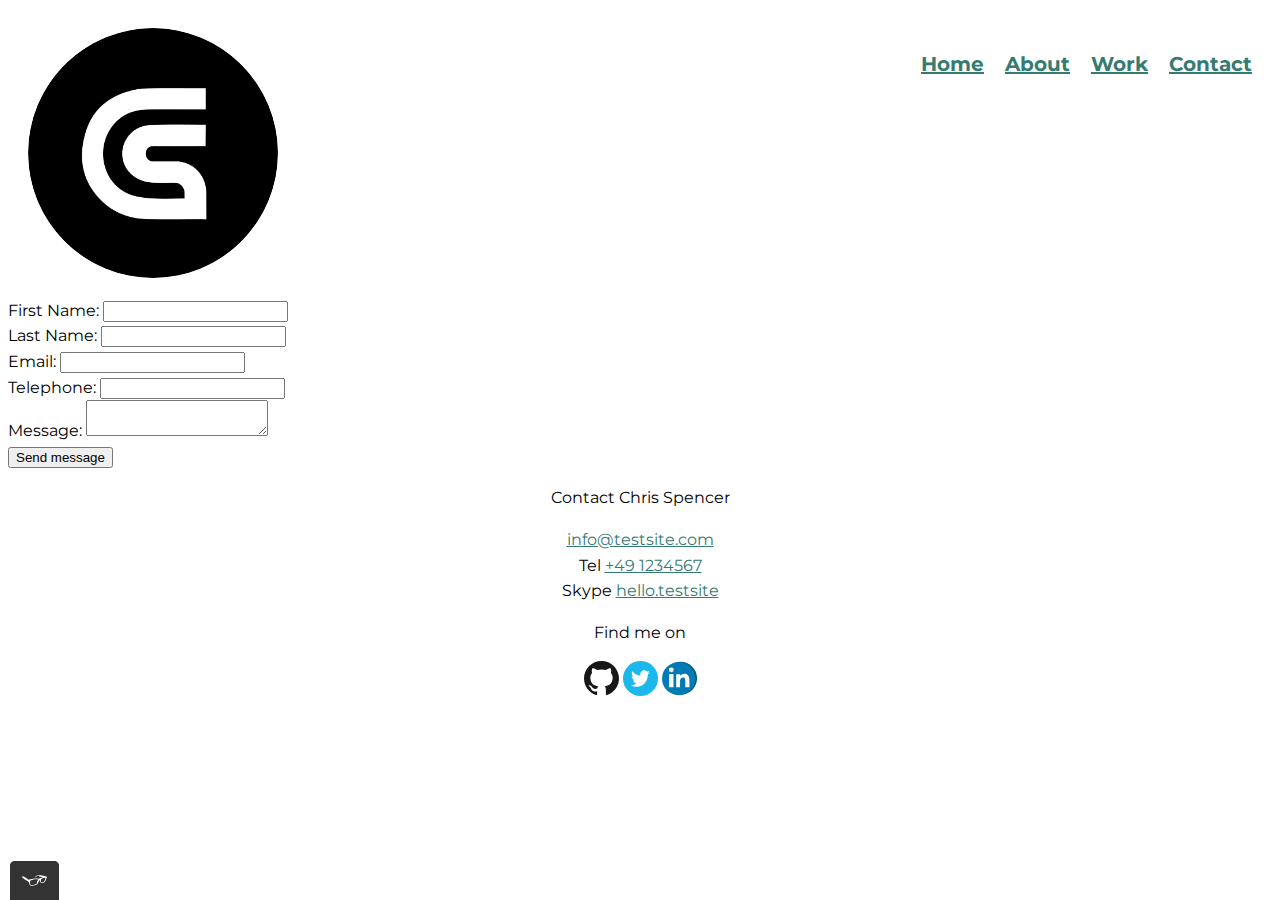
<file: contact.html>
<!DOCTYPE html>
<html lang="en">
    <head>
        <meta charset="utf-8">
        <meta name="viewport" content="width=device-width, initial-scale=1">
		<title>Chris' portfolio</title>
        <link rel="shortcut icon" href ="img/Chris_Spencer_favicon.png">
        <link rel="preconnect" href="https://fonts.googleapis.com">
        <link rel="preconnect" href="https://fonts.gstatic.com" crossorigin>
        <link href="https://fonts.googleapis.com/css2?family=Montserrat&display=swap" rel="stylesheet">
        <link rel="stylesheet" type="text/css" href="css/style.production.css">
    </head>
        
    <body>
        <header class="page-header">
          <img src="img/Chris_Spencer_logo.png" class="profile__portrait" alt="logo">
            <nav class="main-navigation page-header__item">
                <ul role="menubar" class="navigation-list">
                  <li role="presentation">
                    <a href="index.html" role="menuitem" class="navigation-list__item navigation-list__item--active">Home</a>
                  </li>
                  <li role="presentation">
                    <a href="about.html" role="menuitem" class="navigation-list__item">About</a>
                  </li>
                  <li role="presentation">
                    <a href="work.html" role="menuitem" class="navigation-list__item navigation-list__item--active">Work</a>
                 </li>
                  <li role="presentation">
                    <a href="contact.html" role="menuitem" class="navigation-list__item">Contact</a>
                  </li>
                </ul>
              </nav>
        </header>

        <form action="#" method="post" id="contact-form">
            <label class="standard-label" for="first-name">First Name: </label>
            <input type="email" id="first-name" required><br>

            <label class="standard-label" for="last-name">Last Name: </label>
            <input type="email" id="last-name" required><br>
          
            <label class="standard-label" for="contact-email">Email: </label>
            <input type="email" id="contact-email" required><br>
          
            <label class="standard-label" for="telephone">Telephone: </label>
            <input type="tel" id="telephone" pattern="\d{3}[\-]\d{3}[\-]\d{4}"><br>
          
            <label class="standard-label" for="message">Message: </label>
            <textarea required maxlength="240"></textarea><br>
            <input type="submit" id="message" value="Send message"><br>
          </form>

          

        <main>
            <p>Contact Chris Spencer</p>
            <a href="mailto:info@testsite.com">info@testsite.com</a><br>
            Tel <a href="tel:+491234567">+49 1234567</a><br>
            Skype <a href="skype:hello.testsite"> hello.testsite</a><br>
        </main>
        <footer class="page-footer">
            <p>Find me on</p>
            <div class="social-media">
            <!-- Github logo -->
            <img src="img/github_icon.svg"  width="35" height="35" alt="github">
            <!-- Twitter logo -->
            <img src="img/twitter_icon.svg" width="35" height="35" alt="twitter">
            <!-- LinkedIn logo -->
            <img src="img/linkedin_icon.svg"  width="35" height="35" alt="linkedin">
            </div>
        </footer>

        <script src="js/tota11y.min.js"></script>

    </body>
</html>
</file>
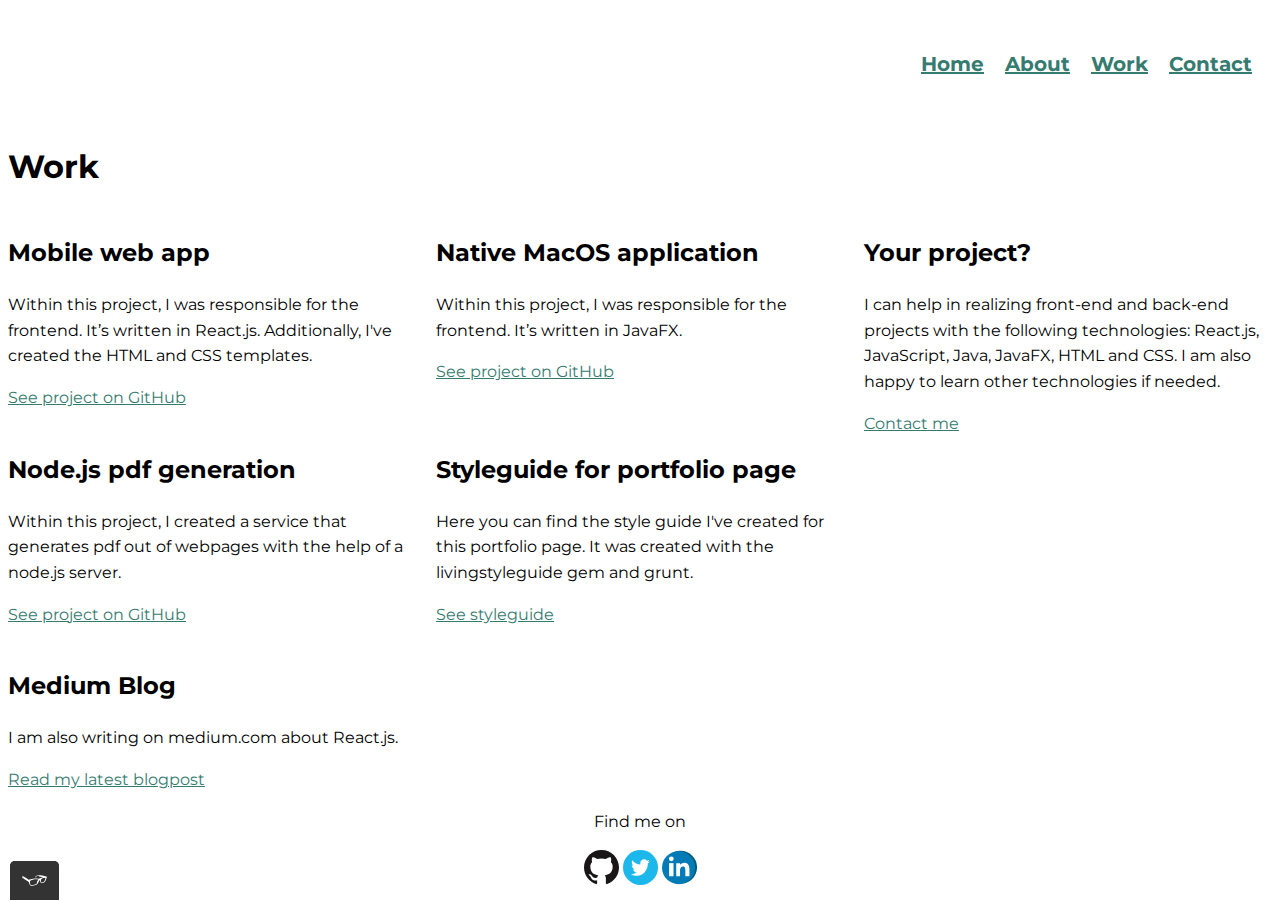
<file: work.html>
<!DOCTYPE html>
<html lang="en">
    <head>
        <meta charset="utf-8">
        <meta name="viewport" content="width=device-width, initial-scale=1">
		<title>Chris' portfolio</title>
        <link rel="shortcut icon" href ="img/Chris_Spencer_favicon.png">
        <link rel="preconnect" href="https://fonts.googleapis.com">
        <link rel="preconnect" href="https://fonts.gstatic.com" crossorigin>
        <link href="https://fonts.googleapis.com/css2?family=Montserrat&display=swap" rel="stylesheet">
        <link rel="stylesheet" type="text/css" href="css/style.production.css">
    </head>
        
    <body>
        <header class="page-header">
          <!-- My CF pic is my profile pic -->
            <nav class="main-navigation page-header__item">
                <ul role="menubar" class="navigation-list">
                  <li role="presentation">
                    <a href="index.html" role="menuitem" target="_blank" class="navigation-list__item navigation-list__item--active">Home</a>
                  </li>
                  <li role="presentation">
                    <a href="about.html" role="menuitem" target="_blank" class="navigation-list__item">About</a>
                  </li>
                  <li role="presentation">
                    <a href="work.html" role="menuitem" target="_blank" class="navigation-list__item navigation-list__item--active">Work</a>
                 </li>
                  <li role="presentation">
                    <a href="contact.html" role="menuitem" target="_blank" class="navigation-list__item">Contact</a>
                  </li>
                </ul>
              </nav>
        </header>

            <!-- Main content -->
        <section>
            <h1>Work</h1>
            <div class="grid">
            <!-- Grid items will live here -->
                <div class="grid__item">
                    <h2>Mobile web app</h2>
                    <p>
                    Within this project, I was responsible for the frontend. It’s written in React.js. Additionally, I've created the HTML and CSS templates.
                    </p>
                    <a href="#">See project on GitHub</a>
                </div>
                <div class="grid__item">
                    <h2>Native MacOS application</h2>
                    <p>
                    Within this project, I was responsible for the frontend. It’s written in JavaFX.
                    </p>
                    <a href="#">See project on GitHub</a>
                </div><div class="grid__item">
                    <h2>Node.js pdf generation</h2>
                    <p>
                    Within this project, I created a service that generates pdf out of webpages with the help of a node.js server.
                    </p>
                    <a href="#">See project on GitHub</a>
                </div><div class="grid__item">
                    <h2>Styleguide for portfolio page</h2>
                    <p>
                    Here you can find the style guide I've created for this portfolio page.  It was created with the livingstyleguide gem and grunt.
                    </p>
                    <a href="#">See styleguide</a>
                </div><div class="grid__item">
                    <h2>Medium Blog</h2>
                    <p>
                    I am also writing on medium.com about React.js.
                    </p>
                    <a href="#">Read my latest blogpost</a>
                </div><div class="grid__item">
                    <h2>Your project?</h2>
                    <p>
                    I can help in realizing front-end and back-end projects with the following technologies: React.js, JavaScript, Java, JavaFX, HTML and CSS.  I am also happy to learn other technologies if needed.
                    </p>
                    <a href="#">Contact me</a>
                </div>

            </div>
        </section>

        <footer class="page-footer">
            <p>Find me on</p>
            <div class="social-media">
            <!-- Github logo -->
              <img src="img/github_icon.svg" width="35" height="35" alt="github">
              <!-- Twitter logo -->
              <img src="img/twitter_icon.svg" width="35" height="35" alt="twitter">
              <!-- LinkedIn logo -->
              <img src="img/linkedin_icon.svg" width="35" height="35" alt="linkedin">
            </div>
        </footer>

        <script src="js/tota11y.min.js"></script>

    </body>
</html>
</file>
<file: css/style.production.css>
body {
  /* Sets the font size to 16px */
  font-family: 'Montserrat', sans-serif;
  font-weight: 400;
  font-size: 16px;

  /* Sets the line-height to 1.6 */
  line-height: 1.6;
}

* {
  box-sizing: border-box;
}

header {
  font-size: 20px;
  font-weight: 700;
}

main {
  text-align: center;
}

h1,
h2 {
  font-weight: 700;
}

h2 {
  font-size: 24px;
}

h3 {
  font-size: 18px;
}

a {
  color: #357b70;
}

a:visited {
  /* visited link */
  color: #357b70;
}

a:hover a:focus {
  /* No underlining when hovering over a link */
  text-decoration: none;
}

a:active {
  /* selected link */
  color: #357b70;
}

.button {
  /* overwrites browser defaults */

  /* resets the border */

  border: none;
  display: inline-block;

  /* takes the font from the outer container */
  font-family: inherit;

  /* style button */
  background-color: #357b70;
  color: white;
  text-decoration: none;
  padding: 10px;
  border-radius: 3px;

  /* width of the border, type, color */
  border-bottom: 2px solid rgba(0, 0, 0, 0.3);
  transition: 0.2s opacity;
}

button {
  /* overwrites browser defaults */

  /* resets the border */
  border: none;
  display: inline-block;

  /* takes the font from the outer container */
  font-family: inherit;

  /* style button */
  background-color: #357b70;
  color: white;
  text-decoration: none;
  padding: 10px;
  border-radius: 3px;

  /* width of the border, type, color */
  border-bottom: 2px solid rgba(0, 0, 0, 0.3);
  transition: 0.2s opacity;
}

button:hover,
button:focus,
.button:hover,
.button:focus {
  /* lets the mouse appear as a hand when hovering over the button */
  cursor: pointer;

  /* reduces the opacity of the button to 80% */
  opacity: 0.8;
}

.button__secondary {
  background-color: #e0b354;
  color: rgba(0, 0, 0, 0.3);
}

.profile__portrait {
  float: left;
}

.page-footer {
  clear: both;
  display: flex;
  flex-direction: column;
  text-align: center;
}

.profile__portrait {
  float: left;
  width: 250px;
  margin-right: 40px;
  border-radius: 50%;
  text-align: center;
}

.profile {
  max-width: 700px;
  margin: 0 auto;
}

.page-header {
  display: flex;
  width: 100%;
  padding: 20px;
}

.page-header__item {
  flex: 0 1 200px;
}

.page-header__item:last-child {
  flex-grow: 1;
  text-align: right;
}

.navigation-list li {
  list-style-type: none;
  display: inline-block;
  margin-left: 15px;
}

.grid {
  display: grid;
  grid-template-columns: 1fr 1fr 1fr;
  grid-gap: 20px;
}

/* start grid fallback */
.grid__item {
  display: inline-block;
  width: 33%;
}

/* end grid fallback */

@supports (display: grid) {
  .grid {
    display: grid;

    /* grid-template-columns: 300px 300px 300px; fractions are better than pixels - they are responsive */
    grid-template-columns: 1fr 1fr 1fr;
    grid-gap: 20px;
    margin: 0;
  }

  .grid__item {
    background-color: white;
    width: auto;
    min-height: auto;
    margin: 0;
  }

  .grid__item:last-child {
    grid-column: 3 / 3;
    grid-row: 1 / 3;
  }
}

@media all and (max-width: 500px) {
  .grid {
    grid-template-columns: 1fr;
  }
}

@media all and (min-width: 500px) and (max-width: 750px) {
  .grid {
    grid-template-columns: 1fr 1fr;
  }
}

@media all and (max-width: 750px) {
  .grid {
    grid-gap: 10px;
  }

  .grid__item:last-child {
    grid-column: auto / auto;
    grid-row: auto / auto;
  }

  h1 {
    font-size: 22px;
  }
}

@keyframes color-change {
  0% {
    fill: #edc655;
  }

  50% {
    fill: #fcffad;
  }

  100% {
    fill: #f76414;
  }
}

.sun {
  animation: 4s color-change infinite alternate linear;
}

@keyframes cloud-move {
  from {
    transform: translate(0, 50px);
  }

  to {
    transform: translate(200px, 50px);
  }
}

.cloud-front {
  animation: 30s cloud-move infinite alternate linear;
}

@keyframes cloud-move-reverse {
  from {
    transform: translate(446px, 48px);
  }

  to {
    transform: translate(100px, 48px);
  }
}

.cloud-back {
  animation: 34s cloud-move-reverse infinite alternate linear;
}
</file>
